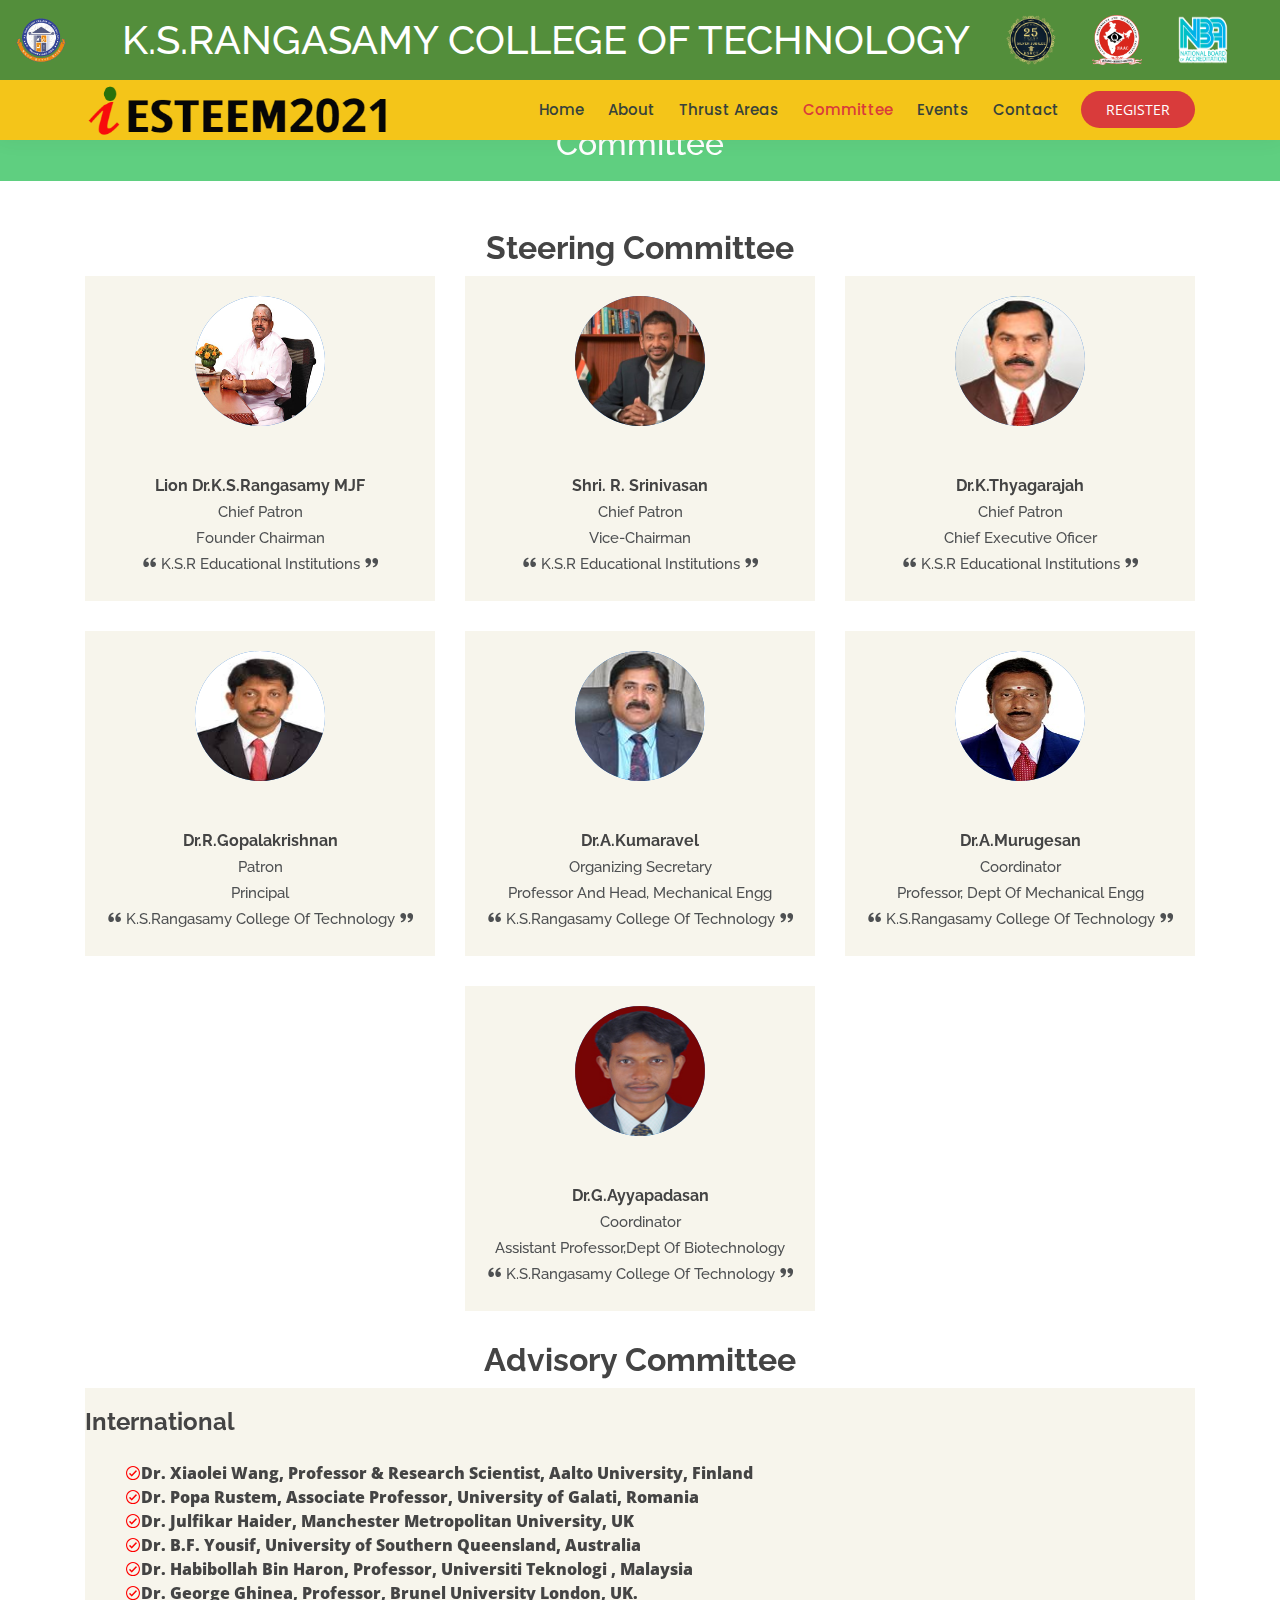
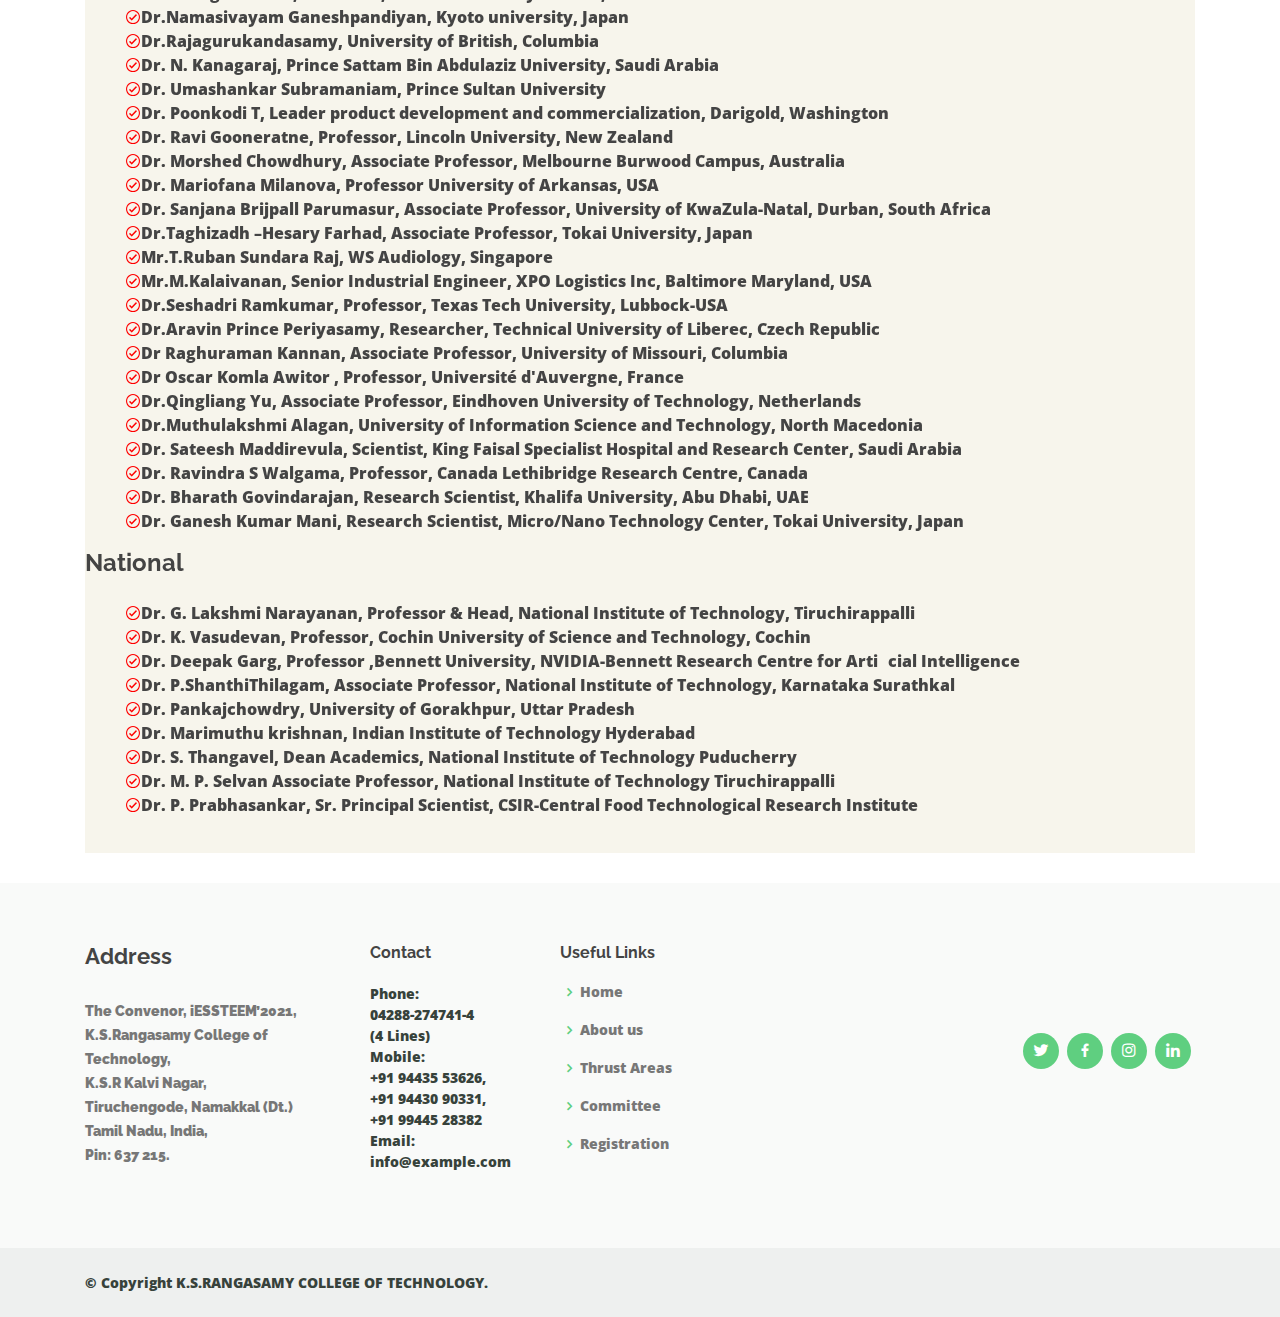
<file: committee.html>
<!DOCTYPE html>
<html lang="en">

<head>
   <meta charset="utf-8">
  <meta content="width=device-width, initial-scale=1.0" name="viewport">

  <title>IESTEEM 2021</title>
  <meta content="IESTEEM’2021 provides an opportunity to explore the recent innovation in Engineering,
  Science, Technology, Environment, English and Management Studies for developing novel products. hosted by K.S.RANGASAMY COLLEGE OF TECHNOLOGY" 
  name="descriptison">
  <meta content="ksrct,ksrct IESTEEM 2021,International conference,K.S.RANGASAMY COLLEGE OF TECHNOLOGY,
  K.S.RANGASAMY Educational Institutions" name="keywords">

  <!-- Favicons -->
  <link href="assets/img/ksr.png" rel="icon">
  <link href="assets/img/ksr.png" rel="apple-touch-icon">

  <!-- Google Fonts -->
  <link href="https://fonts.googleapis.com/css?family=Open+Sans:300,300i,400,400i,600,600i,700,700i|Raleway:300,300i,400,400i,500,500i,600,600i,700,700i|Poppins:300,300i,400,400i,500,500i,600,600i,700,700i" rel="stylesheet">

  <!-- Vendor CSS Files -->
  <link href="assets/vendor/bootstrap/css/bootstrap.min.css" rel="stylesheet">
  <link href="assets/vendor/icofont/icofont.min.css" rel="stylesheet">
  <link href="assets/vendor/boxicons/css/boxicons.min.css" rel="stylesheet">
  <link href="assets/vendor/remixicon/remixicon.css" rel="stylesheet">
  <link href="assets/vendor/owl.carousel/assets/owl.carousel.min.css" rel="stylesheet">
  <link href="assets/vendor/animate.css/animate.min.css" rel="stylesheet">
  <link href="assets/vendor/aos/aos.css" rel="stylesheet">

  <!-- Template Main CSS File -->
  <link href="assets/css/style.css" rel="stylesheet">
  <link href="assets/css/steering.css" rel="stylesheet">

  
</head>

<body>

  <!-- ======= Header ======= -->
<header id="header" class="fixed-top headcolor">
		<div class=" d-flex navbar navbar-expand-lg navbar-dark bg-dark static-top collage">
			<a href="index.html" class="logo mr-auto" ><img src="assets/img/ksr.png" id="icon" alt="" class="img-fluid"></a>
			<h1 id="title-txt" class="mr-auto logo-pad"><a href="index.html"> &nbsp K.S.RANGASAMY COLLEGE OF TECHNOLOGY</a></h1> 
			<a href="index.html" class="logo mr-auto"><img src="assets/img/KSRCT_Silver_Jubileemuttai.png" id="icon" alt="" class="img-fluid"></a>
			<a href="index.html" class="logo mr-auto"><img src="assets/img/NAAC_LOGO.png" id="icon" alt="" class="img-fluid"></a>
			<a href="index.html" class="logo mr-auto"><img src="assets/img/NBA_LOGO.png" id="icon" alt="" class="img-fluid"></a>
		</div>
		
		
	<!-- div 2-->
	<div class="container d-flex align-items-center headcolor">
      <!-- Uncomment below if you prefer to use an image logo -->
      <a href="index.html" class="logo mr-auto iesteem"><img src="assets/img/logo.png" alt="" class="img-fluid"></a>

      <nav class="nav-menu d-none d-lg-block">
        <ul>
          <li ><a href="index.html">Home</a></li>
          <li><a href="about.html">About</a></li>
          <li><a href="thrust_areas.html">Thrust Areas</a></li>
          <li class="active"><a href="committee.html">Committee</a></li>
          <li><a href="events.html">Events</a></li>
          
          <!-- <li class="drop-down"><a href="">More</a> -->
            <!-- <ul> -->
              <!-- <li><a href="#">Drop Down 1</a></li> -->
              <!-- <li class="drop-down"><a href="#">Sponsorship</a> -->
                <!-- <ul> -->
                  <!-- <li><a href="#">Sponsorship</a></li> -->
                  <!-- <li><a href="#">Deep Drop Down 2</a></li> -->
                  <!-- <li><a href="#">Deep Drop Down 3</a></li> -->
                  <!-- <li><a href="#">Deep Drop Down 4</a></li> -->
                  <!-- <li><a href="#">Deep Drop Down 5</a></li> -->
                <!-- </ul> -->
              <!-- </li> -->
              <!-- <li><a href="#">Drop Down 2</a></li> -->
              <!-- <li><a href="#">Drop Down 3</a></li> -->
              <!-- <li><a href="#">Drop Down 4</a></li> -->
            <!-- </ul> -->
          <!-- </li> -->
          <li><a href="contact.html">Contact</a></li>

        </ul>
      </nav><!-- .nav-menu -->
      <a href="pricing.html" class="get-started-btn">REGISTER</a>
    </div>
  </header><!-- End Header -->

  <main id="main" data-aos="fade-in">

    <!-- ======= Breadcrumbs ======= -->
    <div class="breadcrumbs">
      <div class="container">
        <h2>Committee</h2>
      </div>
    </div><!-- End Breadcrumbs --><br><br>

      <div class="container">
        <center><h2><b>Steering Committee<b></h2></center>
      </div>
	<div class="container">
	
  <div class="row">
    <div class="col-12  col-md-4 col-lg-4 col-sm-6">
      <div class="our-team">
        <div class="picture">
          <img class="img-fluid" src="assets/img/trainers/ksr.jpg">
        </div>
        <div class="team-content">
           <h6 class="name"><b>Lion Dr.K.S.Rangasamy MJF</b></h6>
          <h4 class="title">Chief Patron</h4>
		  <h4 class="title">Founder Chairman</h4>
		 <h4 class="title">
                <i class="bx bxs-quote-alt-left quote-icon-left"></i>
				K.S.R Educational Institutions
                <i class="bx bxs-quote-alt-right quote-icon-right"></i>
         </h4>
        </div>
      </div>
    </div>
        <div class="col-12  col-md-4 col-lg-4 col-sm-6">
      <div class="our-team">
        <div class="picture">
          <img class="img-fluid" src="assets/img/trainers/srinivasan.jpg">
        </div>
        <div class="team-content">
          <h6 class="name"><b>Shri. R. Srinivasan</b></h6>
          <h4 class="title">Chief Patron</h4>
		  <h4 class="title">Vice-Chairman</h4>
		  <h4 class="title">
                <i class="bx bxs-quote-alt-left quote-icon-left"></i>
				K.S.R Educational Institutions
                <i class="bx bxs-quote-alt-right quote-icon-right"></i>
         </h4>
        </div>
      </div>
    </div>
        <div class="col-12  col-md-4 col-lg-4 col-sm-6">
      <div class="our-team" >
        <div class="picture">
          <img class="img-fluid" src="assets/img/trainers/Thyagarajah.jpg">
        </div>
        <div class="team-content">
          <h6 class="name"><b>Dr.K.Thyagarajah</b></h6>
          <h4 class="title">Chief Patron</h4>
		  <h4 class="title">Chief Executive Oficer</h4>
		  <h4 class="title">
                <i class="bx bxs-quote-alt-left quote-icon-left"></i>
				K.S.R Educational Institutions
                <i class="bx bxs-quote-alt-right quote-icon-right"></i>
         </h4>
        </div>
      </div>
    </div>
</div>
</div>
	<div class="container">

  <div class="row">
        <div class="col-12  col-md-4 col-lg-4 col-sm-6">
      <div class="our-team">
        <div class="picture">
          <img class="img-fluid" src="assets/img/trainers/Gopalakrishnan.jpg">
        </div>
        <div class="team-content">
          <h6 class="name"><b>Dr.R.Gopalakrishnan</b></h6>
          <h4 class="title">Patron</h4>
		  <h4 class="title">Principal</h4>
		  <h4 class="title">
                <i class="bx bxs-quote-alt-left quote-icon-left"></i>
				K.S.Rangasamy College of Technology
                <i class="bx bxs-quote-alt-right quote-icon-right"></i>
         </h4>
        </div>
        
      </div>
    </div>
	

        <div class="col-12  col-md-4 col-lg-4 col-sm-6">
      <div class="our-team">
        <div class="picture">
          <img class="img-fluid" src="assets/img/trainers/Kumaravel.jpg">
        </div>
        <div class="team-content">
          <h6 class="name"><b>Dr.A.Kumaravel</b></h6>
          <h4 class="title">Organizing Secretary</h4>
		  <h4 class="title">Professor and Head, Mechanical Engg</h4>
		  <h4 class="title">
                <i class="bx bxs-quote-alt-left quote-icon-left"></i>
				K.S.Rangasamy College of Technology
                <i class="bx bxs-quote-alt-right quote-icon-right"></i>
         </h4>
        </div>
        
      </div>
    </div>
	
	
        <div class="col-12  col-md-4 col-lg-4 col-sm-6">
      <div class="our-team">
        <div class="picture">
          <img class="img-fluid" src="assets/img/trainers/murugesan.jpg">
        </div>
        <div class="team-content">
          <h6 class="name"><b>Dr.A.Murugesan</b></h6>
          <h4 class="title">Coordinator</h4>
		  <h4 class="title">Professor, Dept of Mechanical Engg</h4>
		  <h4 class="title">
                <i class="bx bxs-quote-alt-left quote-icon-left"></i>
				K.S.Rangasamy College of Technology
                <i class="bx bxs-quote-alt-right quote-icon-right"></i>
         </h4>
        </div>
        
      </div>
    </div>
  </div>
</div>

	<div class="container">

  <div class="row">
        <div class="col-12  col-md-4 col-lg-4 col-sm-6 offset-md-4">
      <div class="our-team">
        <div class="picture">
          <img class="img-fluid" src="assets/img/trainers/Ayyappadasan.jpg">
        </div>
        <div class="team-content">
          <h6 class="name"><b>Dr.G.Ayyapadasan</b></h6>
          <h4 class="title">Coordinator</h4>
		  <h4 class="title">Assistant Professor,Dept of Biotechnology</h4>
		  <h4 class="title">
                <i class="bx bxs-quote-alt-left quote-icon-left"></i>
				K.S.Rangasamy College of Technology
                <i class="bx bxs-quote-alt-right quote-icon-right"></i>
         </h4>
        </div>
        
      </div>
    </div>
</div>
</div>


<div class="container">
        <center><h2><b>Advisory Committee<b></h2></center>
      </div>

<div class="container">

  <div class="row">
        <div class="col">
      <div class="our-team-1">
	  <div class="d-flex justify-content-between align-items-center mb-3">
                  <h4><b>International<b></h4>
                </div>
        <div class="team-content">
          <ul style="list-style-type:none;">
					<li><i class="icofont-check-circled tick"></i>Dr. Xiaolei Wang, Professor & Research Scientist, Aalto University, Finland</li> 
					<li><i class="icofont-check-circled tick"></i>Dr. Popa Rustem, Associate Professor, University of Galati, Romania</li> 
					<li><i class="icofont-check-circled tick"></i>Dr. Julfikar Haider, Manchester Metropolitan University, UK</li> 
					<li><i class="icofont-check-circled tick"></i>Dr. B.F. Yousif, University of Southern Queensland, Australia</li>
					<li><i class="icofont-check-circled tick"></i>Dr. Habibollah Bin Haron, Professor, Universiti Teknologi , Malaysia</li>
					<li><i class="icofont-check-circled tick"></i>Dr. George Ghinea, Professor, Brunel University London, UK.</li> 
					
					<li><i class="icofont-check-circled tick"></i>Dr.Namasivayam Ganeshpandiyan, Kyoto university, Japan</li> 
					<li><i class="icofont-check-circled tick"></i>Dr.Rajagurukandasamy, University of British, Columbia</li> 
					<li><i class="icofont-check-circled tick"></i>Dr. N. Kanagaraj, Prince Sattam Bin Abdulaziz University, Saudi Arabia</li> 
					<li><i class="icofont-check-circled tick"></i>Dr. Umashankar Subramaniam, Prince Sultan University</li>
					<li><i class="icofont-check-circled tick"></i>Dr. Poonkodi T, Leader product development and commercialization, Darigold, Washington</li>
					<li><i class="icofont-check-circled tick"></i>Dr. Ravi Gooneratne, Professor, Lincoln University, New Zealand</li> 
					
					<li><i class="icofont-check-circled tick"></i>Dr. Morshed Chowdhury, Associate Professor, Melbourne Burwood Campus, Australia</li> 
					<li><i class="icofont-check-circled tick"></i>Dr. Mariofana Milanova, Professor University of Arkansas, USA</li> 
					<li><i class="icofont-check-circled tick"></i>Dr. Sanjana Brijpall Parumasur, Associate Professor, University of KwaZula-Natal, Durban, South Africa</li> 
					<li><i class="icofont-check-circled tick"></i>Dr.Taghizadh –Hesary Farhad, Associate Professor, Tokai University, Japan</li>
					<li><i class="icofont-check-circled tick"></i>Mr.T.Ruban Sundara Raj, WS Audiology, Singapore</li>
					<li><i class="icofont-check-circled tick"></i>Mr.M.Kalaivanan, Senior Industrial Engineer, XPO Logistics Inc, Baltimore Maryland, USA</li> 
					
					<li><i class="icofont-check-circled tick"></i>Dr.Seshadri Ramkumar, Professor, Texas Tech University, Lubbock-USA</li> 
					<li><i class="icofont-check-circled tick"></i>Dr.Aravin Prince Periyasamy, Researcher, Technical University of Liberec, Czech Republic</li> 
					<li><i class="icofont-check-circled tick"></i>Dr Raghuraman Kannan, Associate Professor, University of Missouri, Columbia</li> 
					<li><i class="icofont-check-circled tick"></i>Dr Oscar Komla Awitor , Professor, Université d'Auvergne, France</li>
					<li><i class="icofont-check-circled tick"></i>Dr.Qingliang Yu, Associate Professor, Eindhoven University of Technology, Netherlands</li>
					<li><i class="icofont-check-circled tick"></i>Dr.Muthulakshmi Alagan, University of Information Science and Technology, North Macedonia</li> 
					
					<li><i class="icofont-check-circled tick"></i>Dr. Sateesh Maddirevula, Scientist, King Faisal Specialist Hospital and Research Center, Saudi Arabia</li> 
					<li><i class="icofont-check-circled tick"></i>Dr. Ravindra S Walgama, Professor, Canada Lethibridge Research Centre, Canada</li> 
					<li><i class="icofont-check-circled tick"></i>Dr. Bharath Govindarajan, Research Scientist, Khalifa University, Abu Dhabi, UAE</li> 
					<li><i class="icofont-check-circled tick"></i>Dr. Ganesh Kumar Mani, Research Scientist, Micro/Nano Technology Center, Tokai University, Japan</li>
				</ul>
        </div>
        <div class="d-flex justify-content-between align-items-center mb-3">
                  <h4><b>National<b></h4>
                </div>
				
				<div class="team-content">
          <ul style="list-style-type:none;">
					<li><i class="icofont-check-circled tick"></i>Dr. G. Lakshmi Narayanan, Professor & Head, National Institute of Technology, Tiruchirappalli</li> 
					<li><i class="icofont-check-circled tick"></i>Dr. K. Vasudevan, Professor, Cochin University of Science and Technology, Cochin</li> 
					<li><i class="icofont-check-circled tick"></i>Dr. Deepak Garg, Professor ,Bennett University, NVIDIA-Bennett Research Centre for Articial Intelligence</li> 
					<li><i class="icofont-check-circled tick"></i>Dr. P.ShanthiThilagam, Associate Professor, National Institute of Technology, Karnataka Surathkal</li>
					<li><i class="icofont-check-circled tick"></i>Dr. Pankajchowdry, University of Gorakhpur, Uttar Pradesh</li>
					<li><i class="icofont-check-circled tick"></i>Dr. Marimuthu krishnan, Indian Institute of Technology Hyderabad</li> 
					<li><i class="icofont-check-circled tick"></i>Dr. S. Thangavel, Dean Academics, National Institute of Technology Puducherry</li> 
					<li><i class="icofont-check-circled tick"></i>Dr. M. P. Selvan Associate Professor, National Institute of Technology Tiruchirappalli</li> 
					<li><i class="icofont-check-circled tick"></i>Dr. P. Prabhasankar, Sr. Principal Scientist, CSIR-Central Food Technological Research Institute</li> 
				</ul>
        </div>
      </div>
    </div>
</div>
</div>
  </main><!-- End #main -->

  <!-- ======= Footer ======= -->
<footer id="footer">

    <div class="footer-top">
      <div class="container">
        <div class="row">

          <div class="col-lg-3 col-md-6 footer-contact">
            <h4>Address</h4>
            <p>
              The Convenor, 
			  iESSTEEM’2021, <br>
			  K.S.Rangasamy College of Technology, <br>
			  K.S.R Kalvi Nagar,<br>
			  Tiruchengode, Namakkal (Dt.) <br>
			   Tamil Nadu, India,<br>
			Pin: 637 215.<br>
            </p>
          </div>

          <div class="col-lg-2 col-md-6 footer-links">
            <h4>Contact</h4>
            <p><strong>Phone:</strong> <br>04288-274741-4 <br>(4 Lines)<br>
			  <strong>Mobile: </strong> <br>+91 94435 53626, <br>+91 94430 90331, <br>+91 99445 28382<br>
              <strong>Email:</strong> info@example.com<br>
            </p>
          </div>

          <div class="col-lg-3 col-md-6 footer-links">
            <h4>Useful Links</h4>
            <ul>
			
              <li><i class="bx bx-chevron-right"></i> <a href="index.html">Home</a></li>
              <li><i class="bx bx-chevron-right"></i> <a href="about.html">About us</a></li>
              <li><i class="bx bx-chevron-right"></i> <a href="thrust_areas.html">Thrust Areas</a></li>
              <li><i class="bx bx-chevron-right"></i> <a href="committee.html">Committee</a></li>
              <li><i class="bx bx-chevron-right"></i> <a href="pricing.html">Registration</a></li>
            </ul>
          </div>

          <div class="col-lg-4 col-md-6 footer-newsletter">
		  <br><br>
		  <br><br>
             <div class="social-links text-center text-md-right pt-3 pt-md-0">
        <a href="https://twitter.com/ksrct1994?lang=en" class="twitter"><i class="bx bxl-twitter"></i></a>
        <a href="https://www.facebook.com/KS-Rangasamy-College-of-Technology-158845274157049/" class="facebook"><i class="bx bxl-facebook"></i></a>
        <a href="https://www.instagram.com/ksrct1994/" class="instagram"><i class="bx bxl-instagram"></i></a>
        <a href="https://www.linkedin.com/school/ksrct1994/" class="linkedin"><i class="bx bxl-linkedin"></i></a>
      </div>
          </div>

        </div>
      </div>
    </div>

    <div class="container d-md-flex py-4">

      <div class="mr-md-auto text-center text-md-left">
        <div class="copyright">
          &copy; Copyright <strong><span>K.S.RANGASAMY COLLEGE OF TECHNOLOGY</span></strong>.
        </div>
        <!-- <div class="credits"> -->
          <!-- Designed by Monishwaran V,Gokulraj G,Harishkumar S -->
        <!-- </div> -->
      </div>
    </div>
  </footer><!-- End Footer -->

  <a href="#" class="back-to-top"><i class="bx bx-up-arrow-alt"></i></a>
  <div id="preloader"></div>

  <!-- Vendor JS Files -->
  <script src="assets/vendor/jquery/jquery.min.js"></script>
  <script src="assets/vendor/bootstrap/js/bootstrap.bundle.min.js"></script>
  <script src="assets/vendor/jquery.easing/jquery.easing.min.js"></script>
  <script src="assets/vendor/php-email-form/validate.js"></script>
  <script src="assets/vendor/waypoints/jquery.waypoints.min.js"></script>
  <script src="assets/vendor/counterup/counterup.min.js"></script>
  <script src="assets/vendor/owl.carousel/owl.carousel.min.js"></script>
  <script src="assets/vendor/aos/aos.js"></script>

  <!-- Template Main JS File -->
  <script src="assets/js/main.js"></script>

</body>

</html>
</file>
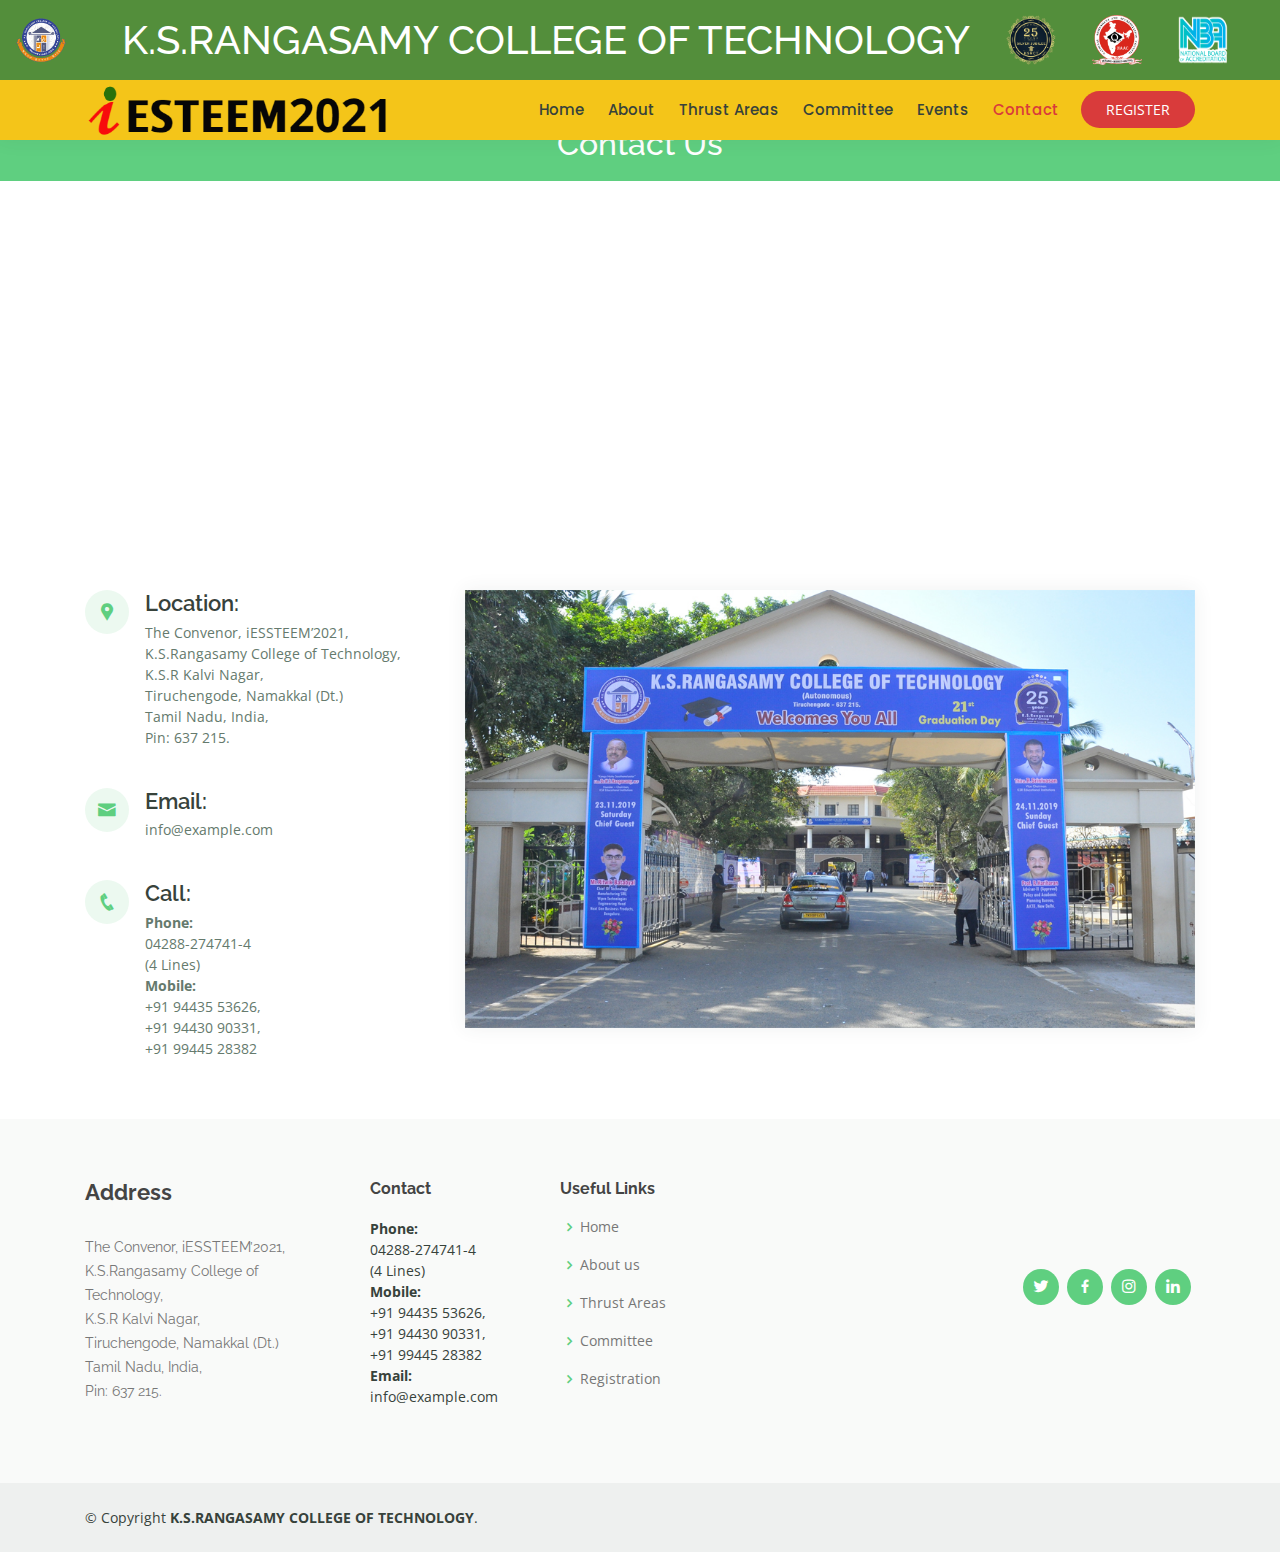
<file: contact.html>
<!DOCTYPE html>
<html lang="en">

<head>
   <meta charset="utf-8">
  <meta content="width=device-width, initial-scale=1.0" name="viewport">

  <title>IESTEEM 2021</title>
  <meta content="IESTEEM’2021 provides an opportunity to explore the recent innovation in Engineering,
  Science, Technology, Environment, English and Management Studies for developing novel products. hosted by K.S.RANGASAMY COLLEGE OF TECHNOLOGY" 
  name="descriptison">
  <meta content="ksrct,ksrct IESTEEM 2021,International conference,K.S.RANGASAMY COLLEGE OF TECHNOLOGY,
  K.S.RANGASAMY Educational Institutions" name="keywords">

  <!-- Favicons -->
  <link href="assets/img/ksr.png" rel="icon">
  <link href="assets/img/ksr.png" rel="apple-touch-icon">

  <!-- Google Fonts -->
  <link href="https://fonts.googleapis.com/css?family=Open+Sans:300,300i,400,400i,600,600i,700,700i|Raleway:300,300i,400,400i,500,500i,600,600i,700,700i|Poppins:300,300i,400,400i,500,500i,600,600i,700,700i" rel="stylesheet">

  <!-- Vendor CSS Files -->
  <link href="assets/vendor/bootstrap/css/bootstrap.min.css" rel="stylesheet">
  <link href="assets/vendor/icofont/icofont.min.css" rel="stylesheet">
  <link href="assets/vendor/boxicons/css/boxicons.min.css" rel="stylesheet">
  <link href="assets/vendor/remixicon/remixicon.css" rel="stylesheet">
  <link href="assets/vendor/owl.carousel/assets/owl.carousel.min.css" rel="stylesheet">
  <link href="assets/vendor/animate.css/animate.min.css" rel="stylesheet">
  <link href="assets/vendor/aos/aos.css" rel="stylesheet">

  <!-- Template Main CSS File -->
  <link href="assets/css/style.css" rel="stylesheet">

  <!-- =======================================================
  * Template Name: Mentor - v2.1.0
  * Template URL: https://bootstrapmade.com/mentor-free-education-bootstrap-theme/
  * Author: BootstrapMade.com
  * License: https://bootstrapmade.com/license/
  ======================================================== -->
</head>

<body>

  <!-- ======= Header ======= -->
  <header id="header" class="fixed-top headcolor">
		<div class=" d-flex navbar navbar-expand-lg navbar-dark bg-dark static-top collage">
			<a href="index.html" class="logo mr-auto" ><img src="assets/img/ksr.png" id="icon" alt="" class="img-fluid"></a>
			<h1 id="title-txt" class="mr-auto logo-pad"><a href="index.html"> &nbsp K.S.RANGASAMY COLLEGE OF TECHNOLOGY</a></h1> 
			<a href="index.html" class="logo mr-auto"><img src="assets/img/KSRCT_Silver_Jubileemuttai.png" id="icon" alt="" class="img-fluid"></a>
			<a href="index.html" class="logo mr-auto"><img src="assets/img/NAAC_LOGO.png" id="icon" alt="" class="img-fluid"></a>
			<a href="index.html" class="logo mr-auto"><img src="assets/img/NBA_LOGO.png" id="icon" alt="" class="img-fluid"></a>
		</div>
		
		
	<!-- div 2-->
	<div class="container d-flex align-items-center headcolor">
      <!-- Uncomment below if you prefer to use an image logo -->
      <a href="index.html" class="logo mr-auto iesteem"><img src="assets/img/logo.png" alt="" class="img-fluid"></a>

      <nav class="nav-menu d-none d-lg-block">
        <ul>
          <li ><a href="index.html">Home</a></li>
          <li><a href="about.html">About</a></li>
          <li><a href="thrust_areas.html">Thrust Areas</a></li>
          <li><a href="committee.html">Committee</a></li>
          <li><a href="events.html">Events</a></li>
          
          <!-- <li class="drop-down"><a href="">More</a> -->
            <!-- <ul> -->
              <!-- <li><a href="#">Drop Down 1</a></li> -->
              <!-- <li class="drop-down"><a href="#">Sponsorship</a> -->
                <!-- <ul> -->
                  <!-- <li><a href="#">Sponsorship</a></li> -->
                  <!-- <li><a href="#">Deep Drop Down 2</a></li> -->
                  <!-- <li><a href="#">Deep Drop Down 3</a></li> -->
                  <!-- <li><a href="#">Deep Drop Down 4</a></li> -->
                  <!-- <li><a href="#">Deep Drop Down 5</a></li> -->
                <!-- </ul> -->
              <!-- </li> -->
              <!-- <li><a href="#">Drop Down 2</a></li> -->
              <!-- <li><a href="#">Drop Down 3</a></li> -->
              <!-- <li><a href="#">Drop Down 4</a></li> -->
            <!-- </ul> -->
          <!-- </li> -->
          <li class="active"><a href="contact.html">Contact</a></li>

        </ul>
      </nav><!-- .nav-menu -->
      <a href="pricing.html" class="get-started-btn">REGISTER</a>
    </div>
  </header><!-- End Header -->

  <main id="main">

    <!-- ======= Breadcrumbs ======= -->
    <div class="breadcrumbs" data-aos="fade-in">
      <div class="container">
        <h2>Contact Us</h2>
      </div>
    </div><!-- End Breadcrumbs -->

    <!-- ======= Contact Section ======= -->
    <section id="contact" class="contact">
      <div data-aos="fade-up">
		<iframe style="border:0; width: 100%; height: 350px;" src="https://www.google.com/maps/embed?pb=!1m18!1m12!1m3!1d3911.6149369451446!2d77.82569461480608!3d11.362810891925255!2m3!1f0!2f0!3f0!3m2!1i1024!2i768!4f13.1!3m3!1m2!1s0x3ba966a835b0d323%3A0x74c626a55f9daa93!2sKSRCT%2C%20KSR%20Institute%20Rd%2C%20Tamil%20Nadu%20637215!5e0!3m2!1sen!2sin!4v1603973153354!5m2!1sen!2sin" width="600" height="450" frameborder="0" style="border:0;" allowfullscreen="" aria-hidden="false" tabindex="0"></iframe>
	  </div>

      <div class="container" data-aos="fade-up">

        <div class="row mt-5">

          <div class="col-lg-4">
            <div class="info">
              <div class="address">
                <i class="icofont-google-map"></i>
                <h4>Location:</h4>
                <p>The Convenor, 
					iESSTEEM’2021, <br>
					K.S.Rangasamy College of Technology, <br>
					K.S.R Kalvi Nagar,<br>
					Tiruchengode, Namakkal (Dt.) <br>
					Tamil Nadu, India,<br>
					Pin: 637 215.<br></p>
              </div>

              <div class="email">
                <i class="icofont-envelope"></i>
                <h4>Email:</h4>
                <p>info@example.com</p>
              </div>

              <div class="phone">
                <i class="icofont-phone"></i>
                <h4>Call:</h4>
                <p><strong>Phone:</strong> <br>04288-274741-4 <br>(4 Lines)<br>
			  <strong>Mobile: </strong> <br>+91 94435 53626, <br>+91 94430 90331, <br>+91 99445 28382<br></p>
				
              </div>

            </div>

          </div>

          <div class="col-lg-8 mt-5 mt-lg-0">

            <img style="  box-shadow: 0px 0 18px rgba(55, 66, 59, 0.08);" src="assets/img/ksrct.jpg" class="img-fluid" alt="">

          </div>

        </div>

      </div>
    </section><!-- End Contact Section -->

  </main><!-- End #main -->

  <!-- ======= Footer ======= -->
<footer id="footer">

    <div class="footer-top">
      <div class="container">
        <div class="row">

          <div class="col-lg-3 col-md-6 footer-contact">
            <h4>Address</h4>
            <p>
              The Convenor, 
			  iESSTEEM’2021, <br>
			  K.S.Rangasamy College of Technology, <br>
			  K.S.R Kalvi Nagar,<br>
			  Tiruchengode, Namakkal (Dt.) <br>
			   Tamil Nadu, India,<br>
			Pin: 637 215.<br>
            </p>
          </div>

          <div class="col-lg-2 col-md-6 footer-links">
            <h4>Contact</h4>
            <p><strong>Phone:</strong> <br>04288-274741-4 <br>(4 Lines)<br>
			  <strong>Mobile: </strong> <br>+91 94435 53626, <br>+91 94430 90331, <br>+91 99445 28382<br>
              <strong>Email:</strong> info@example.com<br>
            </p>
          </div>

          <div class="col-lg-3 col-md-6 footer-links">
            <h4>Useful Links</h4>
            <ul>
			
              <li><i class="bx bx-chevron-right"></i> <a href="index.html">Home</a></li>
              <li><i class="bx bx-chevron-right"></i> <a href="about.html">About us</a></li>
              <li><i class="bx bx-chevron-right"></i> <a href="thrust_areas.html">Thrust Areas</a></li>
              <li><i class="bx bx-chevron-right"></i> <a href="committee.html">Committee</a></li>
              <li><i class="bx bx-chevron-right"></i> <a href="pricing.html">Registration</a></li>
            </ul>
          </div>

          <div class="col-lg-4 col-md-6 footer-newsletter">
		  <br><br>
		  <br><br>
             <div class="social-links text-center text-md-right pt-3 pt-md-0">
        <a href="https://twitter.com/ksrct1994?lang=en" class="twitter"><i class="bx bxl-twitter"></i></a>
        <a href="https://www.facebook.com/KS-Rangasamy-College-of-Technology-158845274157049/" class="facebook"><i class="bx bxl-facebook"></i></a>
        <a href="https://www.instagram.com/ksrct1994/" class="instagram"><i class="bx bxl-instagram"></i></a>
        <a href="https://www.linkedin.com/school/ksrct1994/" class="linkedin"><i class="bx bxl-linkedin"></i></a>
      </div>
          </div>

        </div>
      </div>
    </div>

    <div class="container d-md-flex py-4">

      <div class="mr-md-auto text-center text-md-left">
        <div class="copyright">
          &copy; Copyright <strong><span>K.S.RANGASAMY COLLEGE OF TECHNOLOGY</span></strong>.
        </div>
        <!-- <div class="credits"> -->
          <!-- Designed by Monishwaran V,Gokulraj G,Harishkumar S -->
        <!-- </div> -->
      </div>
    </div>
  </footer><!-- End Footer -->

  <a href="#" class="back-to-top"><i class="bx bx-up-arrow-alt"></i></a>
  <div id="preloader"></div>

  <!-- Vendor JS Files -->
  <script src="assets/vendor/jquery/jquery.min.js"></script>
  <script src="assets/vendor/bootstrap/js/bootstrap.bundle.min.js"></script>
  <script src="assets/vendor/jquery.easing/jquery.easing.min.js"></script>
  <script src="assets/vendor/php-email-form/validate.js"></script>
  <script src="assets/vendor/waypoints/jquery.waypoints.min.js"></script>
  <script src="assets/vendor/counterup/counterup.min.js"></script>
  <script src="assets/vendor/owl.carousel/owl.carousel.min.js"></script>
  <script src="assets/vendor/aos/aos.js"></script>

  <!-- Template Main JS File -->
  <script src="assets/js/main.js"></script>

</body>

</html>
</file>
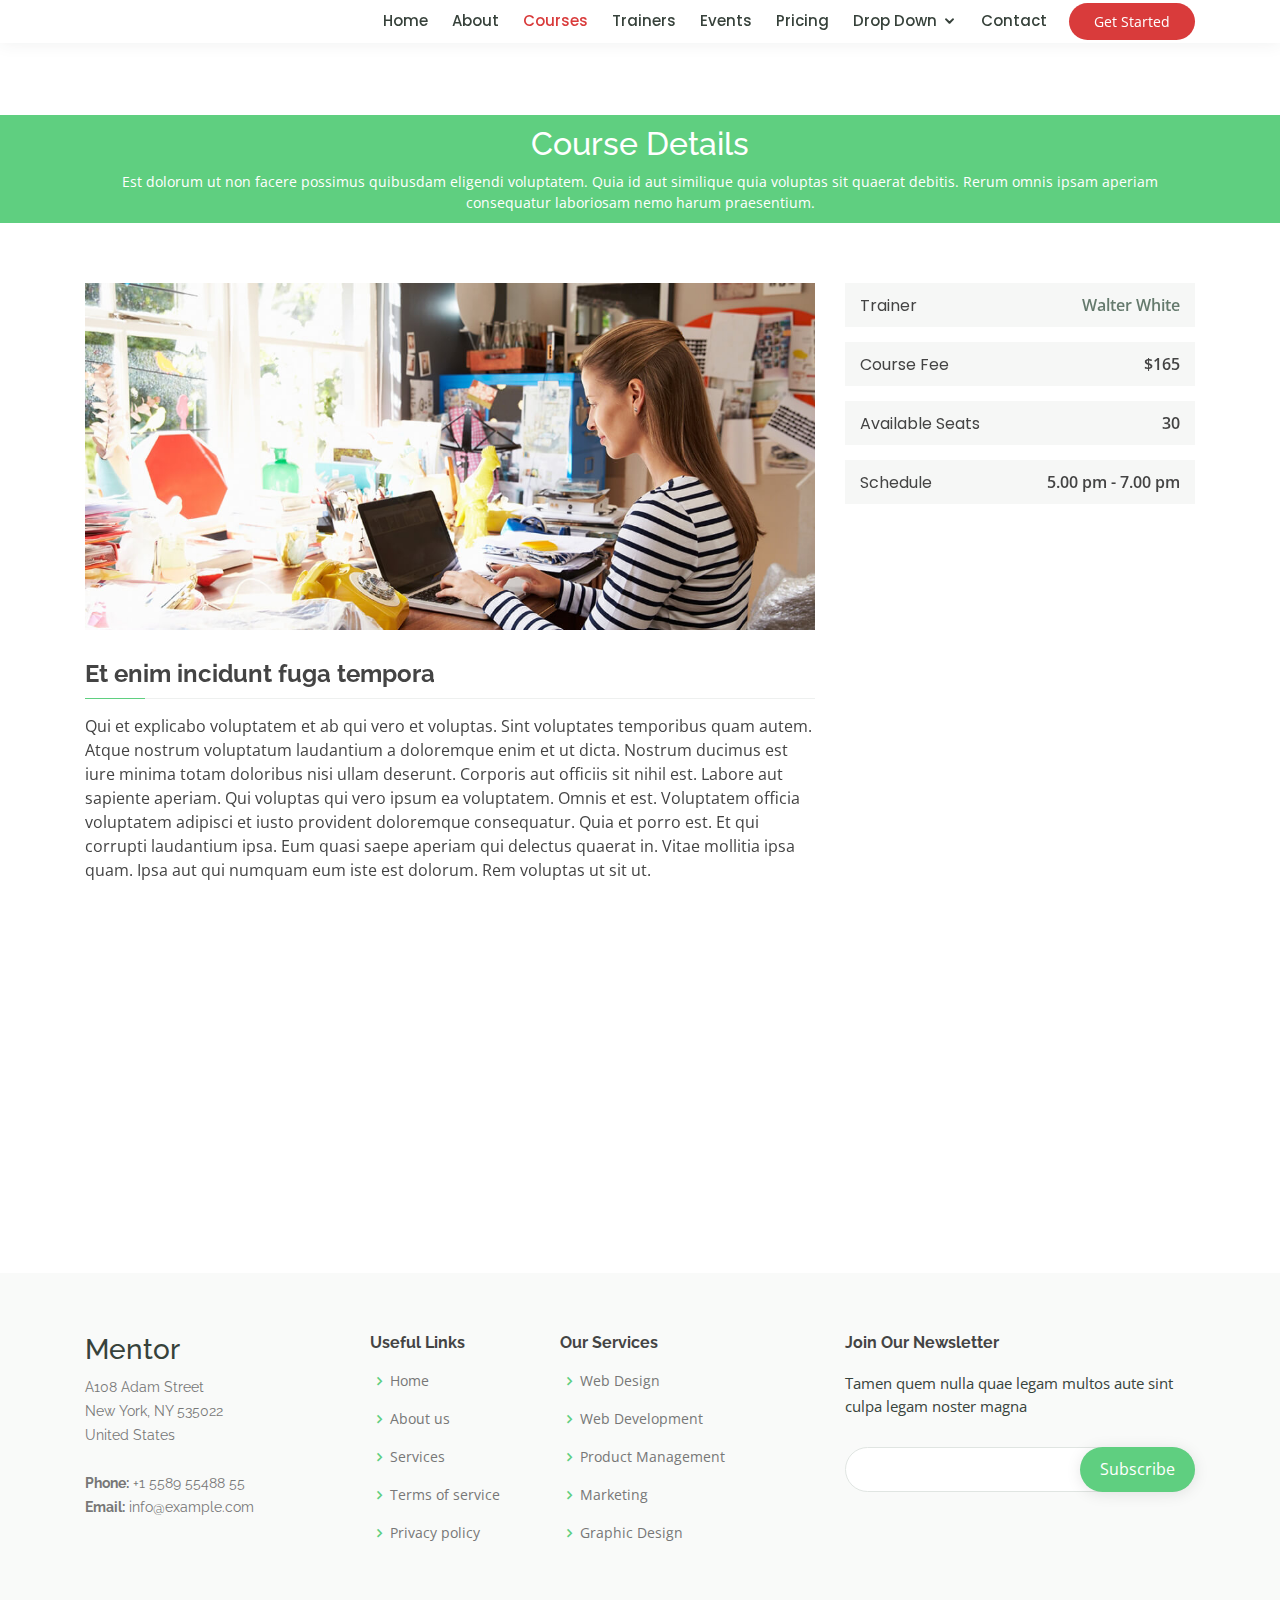
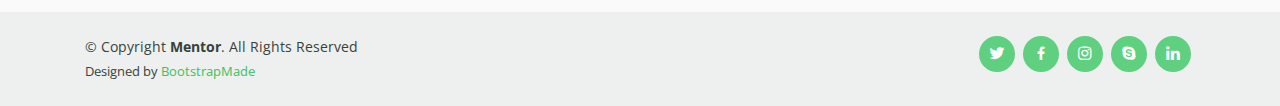
<file: course-details.html>
<!DOCTYPE html>
<html lang="en">

<head>
  <meta charset="utf-8">
  <meta content="width=device-width, initial-scale=1.0" name="viewport">

  <title>Course Details - Mentor Bootstrap Template</title>
  <meta content="" name="descriptison">
  <meta content="" name="keywords">

  <!-- Favicons -->
  <link href="assets/img/favicon.png" rel="icon">
  <link href="assets/img/apple-touch-icon.png" rel="apple-touch-icon">

  <!-- Google Fonts -->
  <link href="https://fonts.googleapis.com/css?family=Open+Sans:300,300i,400,400i,600,600i,700,700i|Raleway:300,300i,400,400i,500,500i,600,600i,700,700i|Poppins:300,300i,400,400i,500,500i,600,600i,700,700i" rel="stylesheet">

  <!-- Vendor CSS Files -->
  <link href="assets/vendor/bootstrap/css/bootstrap.min.css" rel="stylesheet">
  <link href="assets/vendor/icofont/icofont.min.css" rel="stylesheet">
  <link href="assets/vendor/boxicons/css/boxicons.min.css" rel="stylesheet">
  <link href="assets/vendor/remixicon/remixicon.css" rel="stylesheet">
  <link href="assets/vendor/owl.carousel/assets/owl.carousel.min.css" rel="stylesheet">
  <link href="assets/vendor/animate.css/animate.min.css" rel="stylesheet">
  <link href="assets/vendor/aos/aos.css" rel="stylesheet">

  <!-- Template Main CSS File -->
  <link href="assets/css/style.css" rel="stylesheet">

  <!-- =======================================================
  * Template Name: Mentor - v2.1.0
  * Template URL: https://bootstrapmade.com/mentor-free-education-bootstrap-theme/
  * Author: BootstrapMade.com
  * License: https://bootstrapmade.com/license/
  ======================================================== -->
</head>

<body>

  <!-- ======= Header ======= -->
  <header id="header" class="fixed-top">
    <div class="container d-flex align-items-center">

      <h1 class="logo mr-auto"><a href="index.html">Mentor</a></h1>
      <!-- Uncomment below if you prefer to use an image logo -->
      <!-- <a href="index.html" class="logo mr-auto"><img src="assets/img/logo.png" alt="" class="img-fluid"></a>-->

      <nav class="nav-menu d-none d-lg-block">
        <ul>
          <li><a href="index.html">Home</a></li>
          <li><a href="about.html">About</a></li>
          <li class="active"><a href="courses.html">Courses</a></li>
          <li><a href="trainers.html">Trainers</a></li>
          <li><a href="events.html">Events</a></li>
          <li><a href="pricing.html">Pricing</a></li>
          <li class="drop-down"><a href="">Drop Down</a>
            <ul>
              <li><a href="#">Drop Down 1</a></li>
              <li class="drop-down"><a href="#">Deep Drop Down</a>
                <ul>
                  <li><a href="#">Deep Drop Down 1</a></li>
                  <li><a href="#">Deep Drop Down 2</a></li>
                  <li><a href="#">Deep Drop Down 3</a></li>
                  <li><a href="#">Deep Drop Down 4</a></li>
                  <li><a href="#">Deep Drop Down 5</a></li>
                </ul>
              </li>
              <li><a href="#">Drop Down 2</a></li>
              <li><a href="#">Drop Down 3</a></li>
              <li><a href="#">Drop Down 4</a></li>
            </ul>
          </li>
          <li><a href="contact.html">Contact</a></li>

        </ul>
      </nav><!-- .nav-menu -->

      <a href="courses.html" class="get-started-btn">Get Started</a>

    </div>
  </header><!-- End Header -->

  <main id="main">

    <!-- ======= Breadcrumbs ======= -->
    <div class="breadcrumbs" data-aos="fade-in">
      <div class="container">
        <h2>Course Details</h2>
        <p>Est dolorum ut non facere possimus quibusdam eligendi voluptatem. Quia id aut similique quia voluptas sit quaerat debitis. Rerum omnis ipsam aperiam consequatur laboriosam nemo harum praesentium. </p>
      </div>
    </div><!-- End Breadcrumbs -->

    <!-- ======= Cource Details Section ======= -->
    <section id="course-details" class="course-details">
      <div class="container" data-aos="fade-up">

        <div class="row">
          <div class="col-lg-8">
            <img src="assets/img/course-details.jpg" class="img-fluid" alt="">
            <h3>Et enim incidunt fuga tempora</h3>
            <p>
              Qui et explicabo voluptatem et ab qui vero et voluptas. Sint voluptates temporibus quam autem. Atque nostrum voluptatum laudantium a doloremque enim et ut dicta. Nostrum ducimus est iure minima totam doloribus nisi ullam deserunt. Corporis aut officiis sit nihil est. Labore aut sapiente aperiam.
              Qui voluptas qui vero ipsum ea voluptatem. Omnis et est. Voluptatem officia voluptatem adipisci et iusto provident doloremque consequatur. Quia et porro est. Et qui corrupti laudantium ipsa.
              Eum quasi saepe aperiam qui delectus quaerat in. Vitae mollitia ipsa quam. Ipsa aut qui numquam eum iste est dolorum. Rem voluptas ut sit ut.
            </p>
          </div>
          <div class="col-lg-4">

            <div class="course-info d-flex justify-content-between align-items-center">
              <h5>Trainer</h5>
              <p><a href="#">Walter White</a></p>
            </div>

            <div class="course-info d-flex justify-content-between align-items-center">
              <h5>Course Fee</h5>
              <p>$165</p>
            </div>

            <div class="course-info d-flex justify-content-between align-items-center">
              <h5>Available Seats</h5>
              <p>30</p>
            </div>

            <div class="course-info d-flex justify-content-between align-items-center">
              <h5>Schedule</h5>
              <p>5.00 pm - 7.00 pm</p>
            </div>

          </div>
        </div>

      </div>
    </section><!-- End Cource Details Section -->

    <!-- ======= Cource Details Tabs Section ======= -->
    <section id="cource-details-tabs" class="cource-details-tabs">
      <div class="container" data-aos="fade-up">

        <div class="row">
          <div class="col-lg-3">
            <ul class="nav nav-tabs flex-column">
              <li class="nav-item">
                <a class="nav-link active show" data-toggle="tab" href="#tab-1">Modi sit est</a>
              </li>
              <li class="nav-item">
                <a class="nav-link" data-toggle="tab" href="#tab-2">Unde praesentium sed</a>
              </li>
              <li class="nav-item">
                <a class="nav-link" data-toggle="tab" href="#tab-3">Pariatur explicabo vel</a>
              </li>
              <li class="nav-item">
                <a class="nav-link" data-toggle="tab" href="#tab-4">Nostrum qui quasi</a>
              </li>
              <li class="nav-item">
                <a class="nav-link" data-toggle="tab" href="#tab-5">Iusto ut expedita aut</a>
              </li>
            </ul>
          </div>
          <div class="col-lg-9 mt-4 mt-lg-0">
            <div class="tab-content">
              <div class="tab-pane active show" id="tab-1">
                <div class="row">
                  <div class="col-lg-8 details order-2 order-lg-1">
                    <h3>Architecto ut aperiam autem id</h3>
                    <p class="font-italic">Qui laudantium consequatur laborum sit qui ad sapiente dila parde sonata raqer a videna mareta paulona marka</p>
                    <p>Et nobis maiores eius. Voluptatibus ut enim blanditiis atque harum sint. Laborum eos ipsum ipsa odit magni. Incidunt hic ut molestiae aut qui. Est repellat minima eveniet eius et quis magni nihil. Consequatur dolorem quaerat quos qui similique accusamus nostrum rem vero</p>
                  </div>
                  <div class="col-lg-4 text-center order-1 order-lg-2">
                    <img src="assets/img/course-details-tab-1.png" alt="" class="img-fluid">
                  </div>
                </div>
              </div>
              <div class="tab-pane" id="tab-2">
                <div class="row">
                  <div class="col-lg-8 details order-2 order-lg-1">
                    <h3>Et blanditiis nemo veritatis excepturi</h3>
                    <p class="font-italic">Qui laudantium consequatur laborum sit qui ad sapiente dila parde sonata raqer a videna mareta paulona marka</p>
                    <p>Ea ipsum voluptatem consequatur quis est. Illum error ullam omnis quia et reiciendis sunt sunt est. Non aliquid repellendus itaque accusamus eius et velit ipsa voluptates. Optio nesciunt eaque beatae accusamus lerode pakto madirna desera vafle de nideran pal</p>
                  </div>
                  <div class="col-lg-4 text-center order-1 order-lg-2">
                    <img src="assets/img/course-details-tab-2.png" alt="" class="img-fluid">
                  </div>
                </div>
              </div>
              <div class="tab-pane" id="tab-3">
                <div class="row">
                  <div class="col-lg-8 details order-2 order-lg-1">
                    <h3>Impedit facilis occaecati odio neque aperiam sit</h3>
                    <p class="font-italic">Eos voluptatibus quo. Odio similique illum id quidem non enim fuga. Qui natus non sunt dicta dolor et. In asperiores velit quaerat perferendis aut</p>
                    <p>Iure officiis odit rerum. Harum sequi eum illum corrupti culpa veritatis quisquam. Neque necessitatibus illo rerum eum ut. Commodi ipsam minima molestiae sed laboriosam a iste odio. Earum odit nesciunt fugiat sit ullam. Soluta et harum voluptatem optio quae</p>
                  </div>
                  <div class="col-lg-4 text-center order-1 order-lg-2">
                    <img src="assets/img/course-details-tab-3.png" alt="" class="img-fluid">
                  </div>
                </div>
              </div>
              <div class="tab-pane" id="tab-4">
                <div class="row">
                  <div class="col-lg-8 details order-2 order-lg-1">
                    <h3>Fuga dolores inventore laboriosam ut est accusamus laboriosam dolore</h3>
                    <p class="font-italic">Totam aperiam accusamus. Repellat consequuntur iure voluptas iure porro quis delectus</p>
                    <p>Eaque consequuntur consequuntur libero expedita in voluptas. Nostrum ipsam necessitatibus aliquam fugiat debitis quis velit. Eum ex maxime error in consequatur corporis atque. Eligendi asperiores sed qui veritatis aperiam quia a laborum inventore</p>
                  </div>
                  <div class="col-lg-4 text-center order-1 order-lg-2">
                    <img src="assets/img/course-details-tab-4.png" alt="" class="img-fluid">
                  </div>
                </div>
              </div>
              <div class="tab-pane" id="tab-5">
                <div class="row">
                  <div class="col-lg-8 details order-2 order-lg-1">
                    <h3>Est eveniet ipsam sindera pad rone matrelat sando reda</h3>
                    <p class="font-italic">Omnis blanditiis saepe eos autem qui sunt debitis porro quia.</p>
                    <p>Exercitationem nostrum omnis. Ut reiciendis repudiandae minus. Omnis recusandae ut non quam ut quod eius qui. Ipsum quia odit vero atque qui quibusdam amet. Occaecati sed est sint aut vitae molestiae voluptate vel</p>
                  </div>
                  <div class="col-lg-4 text-center order-1 order-lg-2">
                    <img src="assets/img/course-details-tab-5.png" alt="" class="img-fluid">
                  </div>
                </div>
              </div>
            </div>
          </div>
        </div>

      </div>
    </section><!-- End Cource Details Tabs Section -->

  </main><!-- End #main -->

  <!-- ======= Footer ======= -->
  <footer id="footer">

    <div class="footer-top">
      <div class="container">
        <div class="row">

          <div class="col-lg-3 col-md-6 footer-contact">
            <h3>Mentor</h3>
            <p>
              A108 Adam Street <br>
              New York, NY 535022<br>
              United States <br><br>
              <strong>Phone:</strong> +1 5589 55488 55<br>
              <strong>Email:</strong> info@example.com<br>
            </p>
          </div>

          <div class="col-lg-2 col-md-6 footer-links">
            <h4>Useful Links</h4>
            <ul>
              <li><i class="bx bx-chevron-right"></i> <a href="#">Home</a></li>
              <li><i class="bx bx-chevron-right"></i> <a href="#">About us</a></li>
              <li><i class="bx bx-chevron-right"></i> <a href="#">Services</a></li>
              <li><i class="bx bx-chevron-right"></i> <a href="#">Terms of service</a></li>
              <li><i class="bx bx-chevron-right"></i> <a href="#">Privacy policy</a></li>
            </ul>
          </div>

          <div class="col-lg-3 col-md-6 footer-links">
            <h4>Our Services</h4>
            <ul>
              <li><i class="bx bx-chevron-right"></i> <a href="#">Web Design</a></li>
              <li><i class="bx bx-chevron-right"></i> <a href="#">Web Development</a></li>
              <li><i class="bx bx-chevron-right"></i> <a href="#">Product Management</a></li>
              <li><i class="bx bx-chevron-right"></i> <a href="#">Marketing</a></li>
              <li><i class="bx bx-chevron-right"></i> <a href="#">Graphic Design</a></li>
            </ul>
          </div>

          <div class="col-lg-4 col-md-6 footer-newsletter">
            <h4>Join Our Newsletter</h4>
            <p>Tamen quem nulla quae legam multos aute sint culpa legam noster magna</p>
            <form action="" method="post">
              <input type="email" name="email"><input type="submit" value="Subscribe">
            </form>
          </div>

        </div>
      </div>
    </div>

    <div class="container d-md-flex py-4">

      <div class="mr-md-auto text-center text-md-left">
        <div class="copyright">
          &copy; Copyright <strong><span>Mentor</span></strong>. All Rights Reserved
        </div>
        <div class="credits">
          <!-- All the links in the footer should remain intact. -->
          <!-- You can delete the links only if you purchased the pro version. -->
          <!-- Licensing information: https://bootstrapmade.com/license/ -->
          <!-- Purchase the pro version with working PHP/AJAX contact form: https://bootstrapmade.com/mentor-free-education-bootstrap-theme/ -->
          Designed by <a href="https://bootstrapmade.com/">BootstrapMade</a>
        </div>
      </div>
      <div class="social-links text-center text-md-right pt-3 pt-md-0">
        <a href="#" class="twitter"><i class="bx bxl-twitter"></i></a>
        <a href="#" class="facebook"><i class="bx bxl-facebook"></i></a>
        <a href="#" class="instagram"><i class="bx bxl-instagram"></i></a>
        <a href="#" class="google-plus"><i class="bx bxl-skype"></i></a>
        <a href="#" class="linkedin"><i class="bx bxl-linkedin"></i></a>
      </div>
    </div>
  </footer><!-- End Footer -->

  <a href="#" class="back-to-top"><i class="bx bx-up-arrow-alt"></i></a>
  <div id="preloader"></div>

  <!-- Vendor JS Files -->
  <script src="assets/vendor/jquery/jquery.min.js"></script>
  <script src="assets/vendor/bootstrap/js/bootstrap.bundle.min.js"></script>
  <script src="assets/vendor/jquery.easing/jquery.easing.min.js"></script>
  <script src="assets/vendor/php-email-form/validate.js"></script>
  <script src="assets/vendor/waypoints/jquery.waypoints.min.js"></script>
  <script src="assets/vendor/counterup/counterup.min.js"></script>
  <script src="assets/vendor/owl.carousel/owl.carousel.min.js"></script>
  <script src="assets/vendor/aos/aos.js"></script>

  <!-- Template Main JS File -->
  <script src="assets/js/main.js"></script>

</body>

</html>
</file>
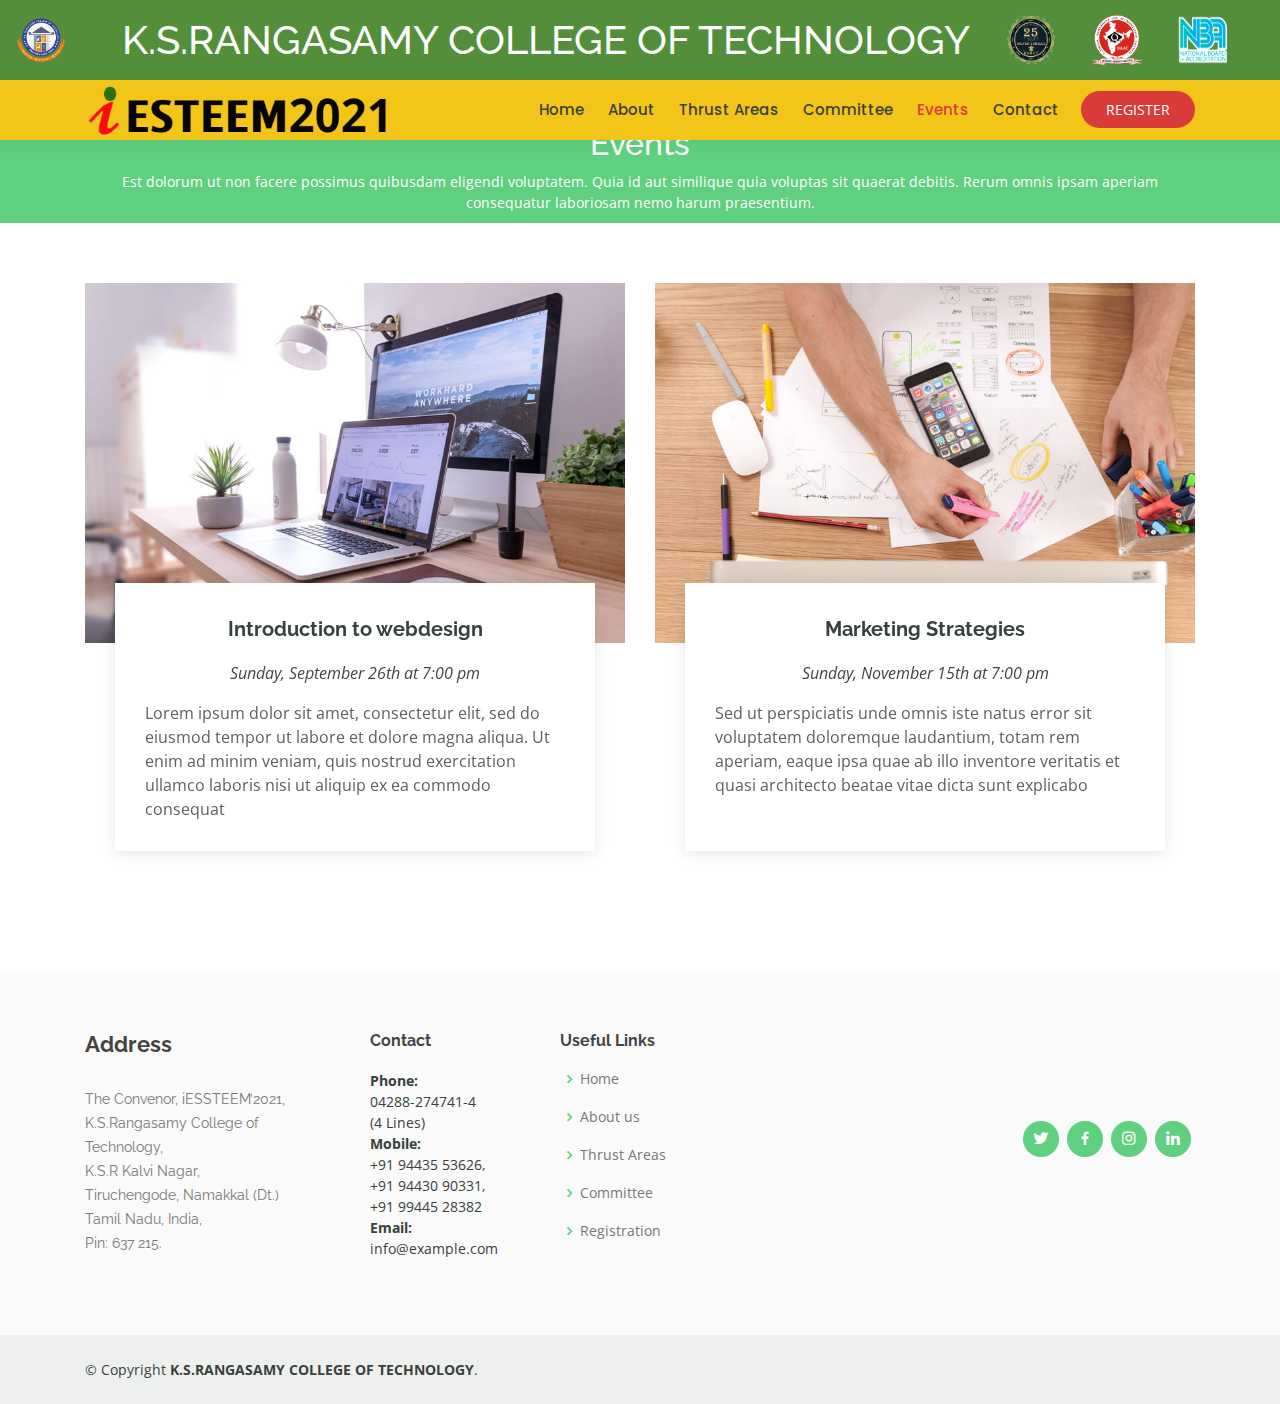
<file: events.html>
<!DOCTYPE html>
<html lang="en">

<head>
   <meta charset="utf-8">
  <meta content="width=device-width, initial-scale=1.0" name="viewport">

  <title>IESTEEM 2021</title>
  <meta content="IESTEEM’2021 provides an opportunity to explore the recent innovation in Engineering,
  Science, Technology, Environment, English and Management Studies for developing novel products. hosted by K.S.RANGASAMY COLLEGE OF TECHNOLOGY" 
  name="descriptison">
  <meta content="ksrct,ksrct IESTEEM 2021,International conference,K.S.RANGASAMY COLLEGE OF TECHNOLOGY,
  K.S.RANGASAMY Educational Institutions" name="keywords">
  <!-- Favicons -->
   <link href="assets/img/ksr.png" rel="icon">
  <link href="assets/img/ksr.png" rel="apple-touch-icon">

  <!-- Google Fonts -->
  <link href="https://fonts.googleapis.com/css?family=Open+Sans:300,300i,400,400i,600,600i,700,700i|Raleway:300,300i,400,400i,500,500i,600,600i,700,700i|Poppins:300,300i,400,400i,500,500i,600,600i,700,700i" rel="stylesheet">

  <!-- Vendor CSS Files -->
  <link href="assets/vendor/bootstrap/css/bootstrap.min.css" rel="stylesheet">
  <link href="assets/vendor/icofont/icofont.min.css" rel="stylesheet">
  <link href="assets/vendor/boxicons/css/boxicons.min.css" rel="stylesheet">
  <link href="assets/vendor/remixicon/remixicon.css" rel="stylesheet">
  <link href="assets/vendor/owl.carousel/assets/owl.carousel.min.css" rel="stylesheet">
  <link href="assets/vendor/animate.css/animate.min.css" rel="stylesheet">
  <link href="assets/vendor/aos/aos.css" rel="stylesheet">

  <!-- Template Main CSS File -->
  <link href="assets/css/style.css" rel="stylesheet">

  <!-- =======================================================
  * Template Name: Mentor - v2.1.0
  * Template URL: https://bootstrapmade.com/mentor-free-education-bootstrap-theme/
  * Author: BootstrapMade.com
  * License: https://bootstrapmade.com/license/
  ======================================================== -->
</head>

<body>

  <!-- ======= Header ======= -->
  <header id="header" class="fixed-top headcolor">
		<div class=" d-flex navbar navbar-expand-lg navbar-dark bg-dark static-top collage">
			<a href="index.html" class="logo mr-auto" ><img src="assets/img/ksr.png" id="icon" alt="" class="img-fluid"></a>
			<h1 id="title-txt" class="mr-auto logo-pad"><a href="index.html"> &nbsp K.S.RANGASAMY COLLEGE OF TECHNOLOGY</a></h1> 
			<a href="index.html" class="logo mr-auto"><img src="assets/img/KSRCT_Silver_Jubileemuttai.png" id="icon" alt="" class="img-fluid"></a>
			<a href="index.html" class="logo mr-auto"><img src="assets/img/NAAC_LOGO.png" id="icon" alt="" class="img-fluid"></a>
			<a href="index.html" class="logo mr-auto"><img src="assets/img/NBA_LOGO.png" id="icon" alt="" class="img-fluid"></a>
		</div>
		
		
	<!-- div 2-->
	<div class="container d-flex align-items-center headcolor">
      <!-- Uncomment below if you prefer to use an image logo -->
      <a href="index.html" class="logo mr-auto iesteem"><img src="assets/img/logo.png" alt="" class="img-fluid"></a>

      <nav class="nav-menu d-none d-lg-block">
        <ul>
          <li ><a href="index.html">Home</a></li>
          <li><a href="about.html">About</a></li>
          <li><a href="thrust_areas.html">Thrust Areas</a></li>
          <li><a href="committee.html">Committee</a></li>
          <li class="active"><a href="events.html">Events</a></li>
          
          <!-- <li class="drop-down"><a href="">More</a> -->
            <!-- <ul> -->
              <!-- <li><a href="#">Drop Down 1</a></li> -->
              <!-- <li class="drop-down"><a href="#">Sponsorship</a> -->
                <!-- <ul> -->
                  <!-- <li><a href="#">Sponsorship</a></li> -->
                  <!-- <li><a href="#">Deep Drop Down 2</a></li> -->
                  <!-- <li><a href="#">Deep Drop Down 3</a></li> -->
                  <!-- <li><a href="#">Deep Drop Down 4</a></li> -->
                  <!-- <li><a href="#">Deep Drop Down 5</a></li> -->
                <!-- </ul> -->
              <!-- </li> -->
              <!-- <li><a href="#">Drop Down 2</a></li> -->
              <!-- <li><a href="#">Drop Down 3</a></li> -->
              <!-- <li><a href="#">Drop Down 4</a></li> -->
            <!-- </ul> -->
          <!-- </li> -->
          <li><a href="contact.html">Contact</a></li>

        </ul>
      </nav><!-- .nav-menu -->
      <a href="pricing.html" class="get-started-btn">REGISTER</a>
    </div>
  </header><!-- End Header -->

  <main id="main">

    <!-- ======= Breadcrumbs ======= -->
    <div class="breadcrumbs" data-aos="fade-in">
      <div class="container">
        <h2>Events</h2>
        <p>Est dolorum ut non facere possimus quibusdam eligendi voluptatem. Quia id aut similique quia voluptas sit quaerat debitis. Rerum omnis ipsam aperiam consequatur laboriosam nemo harum praesentium. </p>
      </div>
    </div><!-- End Breadcrumbs -->

    <!-- ======= Events Section ======= -->
    <section id="events" class="events">
      <div class="container" data-aos="fade-up">

        <div class="row">
          <div class="col-md-6 d-flex align-items-stretch">
            <div class="card">
              <div class="card-img">
                <img src="assets/img/events-1.jpg" alt="...">
              </div>
              <div class="card-body">
                <h5 class="card-title"><a href="">Introduction to webdesign</a></h5>
                <p class="font-italic text-center">Sunday, September 26th at 7:00 pm</p>
                <p class="card-text">Lorem ipsum dolor sit amet, consectetur elit, sed do eiusmod tempor ut labore et dolore magna aliqua. Ut enim ad minim veniam, quis nostrud exercitation ullamco laboris nisi ut aliquip ex ea commodo consequat</p>
              </div>
            </div>
          </div>
          <div class="col-md-6 d-flex align-items-stretch">
            <div class="card">
              <div class="card-img">
                <img src="assets/img/events-2.jpg" alt="...">
              </div>
              <div class="card-body">
                <h5 class="card-title"><a href="">Marketing Strategies</a></h5>
                <p class="font-italic text-center">Sunday, November 15th at 7:00 pm</p>
                <p class="card-text">Sed ut perspiciatis unde omnis iste natus error sit voluptatem doloremque laudantium, totam rem aperiam, eaque ipsa quae ab illo inventore veritatis et quasi architecto beatae vitae dicta sunt explicabo</p>
              </div>
            </div>

          </div>
        </div>

      </div>
    </section><!-- End Events Section -->

  </main><!-- End #main -->

  <!-- ======= Footer ======= -->
 <footer id="footer">

    <div class="footer-top">
      <div class="container">
        <div class="row">

          <div class="col-lg-3 col-md-6 footer-contact">
            <h4>Address</h4>
            <p>
              The Convenor, 
			  iESSTEEM’2021, <br>
			  K.S.Rangasamy College of Technology, <br>
			  K.S.R Kalvi Nagar,<br>
			  Tiruchengode, Namakkal (Dt.) <br>
			   Tamil Nadu, India,<br>
			Pin: 637 215.<br>
            </p>
          </div>

          <div class="col-lg-2 col-md-6 footer-links">
            <h4>Contact</h4>
            <p><strong>Phone:</strong> <br>04288-274741-4 <br>(4 Lines)<br>
			  <strong>Mobile: </strong> <br>+91 94435 53626, <br>+91 94430 90331, <br>+91 99445 28382<br>
              <strong>Email:</strong> info@example.com<br>
            </p>
          </div>

          <div class="col-lg-3 col-md-6 footer-links">
            <h4>Useful Links</h4>
            <ul>
			
              <li><i class="bx bx-chevron-right"></i> <a href="index.html">Home</a></li>
              <li><i class="bx bx-chevron-right"></i> <a href="about.html">About us</a></li>
              <li><i class="bx bx-chevron-right"></i> <a href="thrust_areas.html">Thrust Areas</a></li>
              <li><i class="bx bx-chevron-right"></i> <a href="committee.html">Committee</a></li>
              <li><i class="bx bx-chevron-right"></i> <a href="pricing.html">Registration</a></li>
            </ul>
          </div>

          <div class="col-lg-4 col-md-6 footer-newsletter">
		  <br><br>
		  <br><br>
             <div class="social-links text-center text-md-right pt-3 pt-md-0">
        <a href="https://twitter.com/ksrct1994?lang=en" class="twitter"><i class="bx bxl-twitter"></i></a>
        <a href="https://www.facebook.com/KS-Rangasamy-College-of-Technology-158845274157049/" class="facebook"><i class="bx bxl-facebook"></i></a>
        <a href="https://www.instagram.com/ksrct1994/" class="instagram"><i class="bx bxl-instagram"></i></a>
        <a href="https://www.linkedin.com/school/ksrct1994/" class="linkedin"><i class="bx bxl-linkedin"></i></a>
      </div>
          </div>

        </div>
      </div>
    </div>

    <div class="container d-md-flex py-4">

      <div class="mr-md-auto text-center text-md-left">
        <div class="copyright">
          &copy; Copyright <strong><span>K.S.RANGASAMY COLLEGE OF TECHNOLOGY</span></strong>.
        </div>
        <!-- <div class="credits"> -->
          <!-- Designed by Monishwaran V,Gokulraj G,Harishkumar S -->
        <!-- </div> -->
      </div>
    </div>
  </footer><!-- End Footer -->

  <a href="#" class="back-to-top"><i class="bx bx-up-arrow-alt"></i></a>
  <div id="preloader"></div>

  <!-- Vendor JS Files -->
  <script src="assets/vendor/jquery/jquery.min.js"></script>
  <script src="assets/vendor/bootstrap/js/bootstrap.bundle.min.js"></script>
  <script src="assets/vendor/jquery.easing/jquery.easing.min.js"></script>
  <script src="assets/vendor/php-email-form/validate.js"></script>
  <script src="assets/vendor/waypoints/jquery.waypoints.min.js"></script>
  <script src="assets/vendor/counterup/counterup.min.js"></script>
  <script src="assets/vendor/owl.carousel/owl.carousel.min.js"></script>
  <script src="assets/vendor/aos/aos.js"></script>

  <!-- Template Main JS File -->
  <script src="assets/js/main.js"></script>

</body>

</html>
</file>
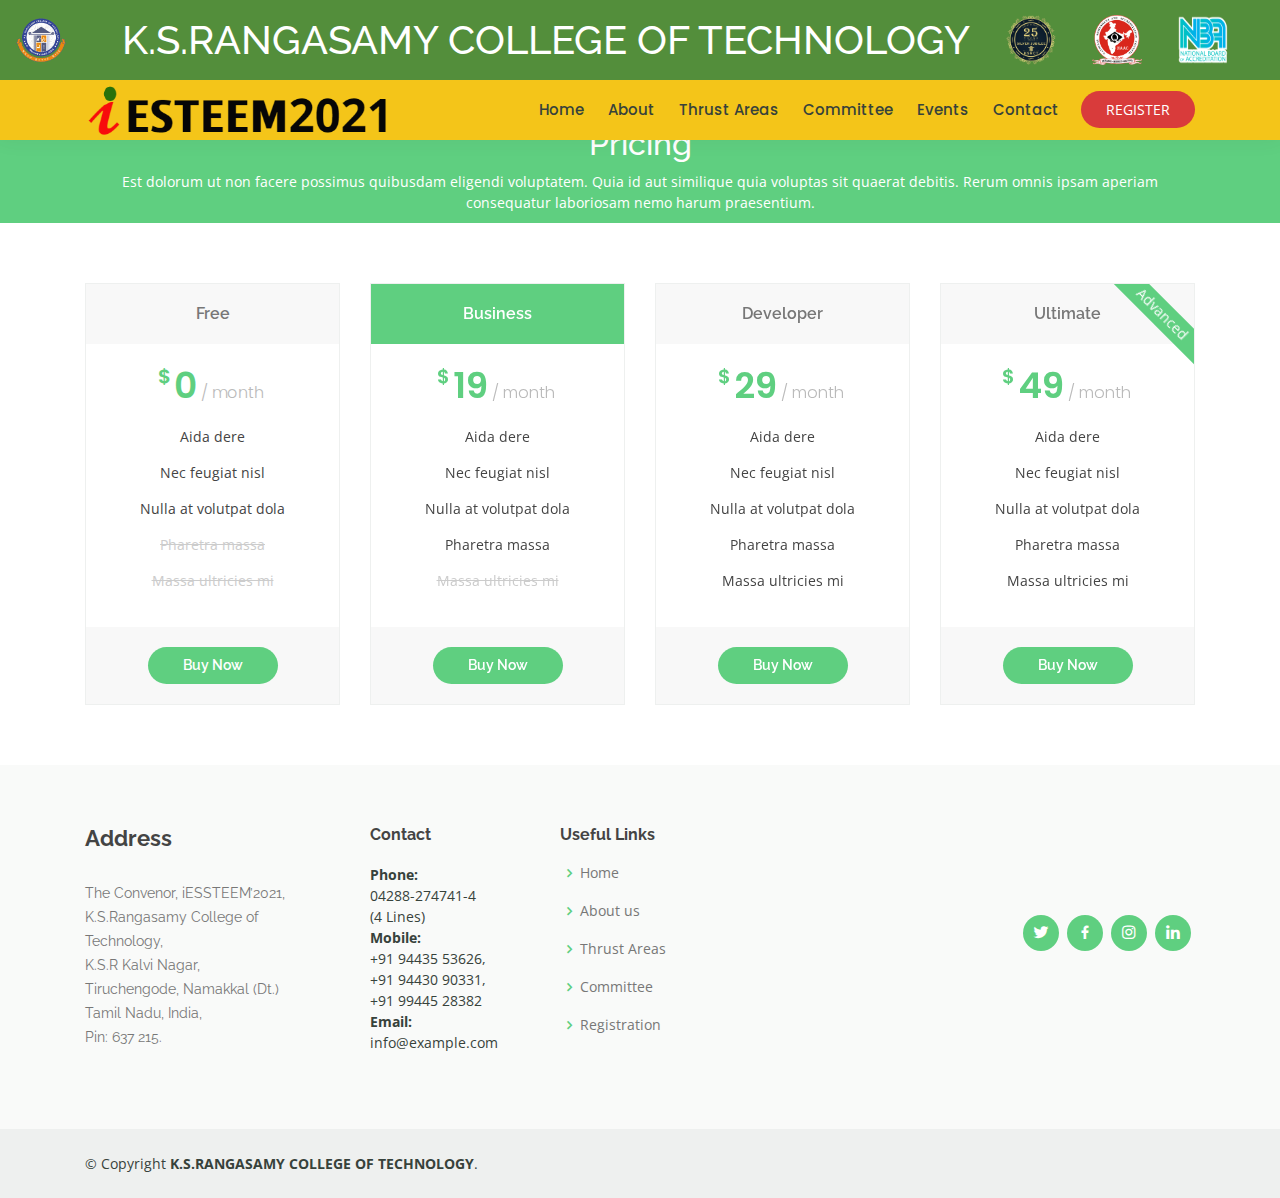
<file: pricing.html>
<!DOCTYPE html>
<html lang="en">

<head>
    <meta charset="utf-8">
  <meta content="width=device-width, initial-scale=1.0" name="viewport">

  <title>IESTEEM 2021</title>
  <meta content="IESTEEM’2021 provides an opportunity to explore the recent innovation in Engineering,
  Science, Technology, Environment, English and Management Studies for developing novel products. hosted by K.S.RANGASAMY COLLEGE OF TECHNOLOGY" 
  name="descriptison">
  <meta content="ksrct,ksrct IESTEEM 2021,International conference,K.S.RANGASAMY COLLEGE OF TECHNOLOGY,
  K.S.RANGASAMY Educational Institutions" name="keywords">

  <!-- Favicons -->
   <link href="assets/img/ksr.png" rel="icon">
  <link href="assets/img/ksr.png" rel="apple-touch-icon">

  <!-- Google Fonts -->
  <link href="https://fonts.googleapis.com/css?family=Open+Sans:300,300i,400,400i,600,600i,700,700i|Raleway:300,300i,400,400i,500,500i,600,600i,700,700i|Poppins:300,300i,400,400i,500,500i,600,600i,700,700i" rel="stylesheet">

  <!-- Vendor CSS Files -->
  <link href="assets/vendor/bootstrap/css/bootstrap.min.css" rel="stylesheet">
  <link href="assets/vendor/icofont/icofont.min.css" rel="stylesheet">
  <link href="assets/vendor/boxicons/css/boxicons.min.css" rel="stylesheet">
  <link href="assets/vendor/remixicon/remixicon.css" rel="stylesheet">
  <link href="assets/vendor/owl.carousel/assets/owl.carousel.min.css" rel="stylesheet">
  <link href="assets/vendor/animate.css/animate.min.css" rel="stylesheet">
  <link href="assets/vendor/aos/aos.css" rel="stylesheet">

  <!-- Template Main CSS File -->
  <link href="assets/css/style.css" rel="stylesheet">

  <!-- =======================================================
  * Template Name: Mentor - v2.1.0
  * Template URL: https://bootstrapmade.com/mentor-free-education-bootstrap-theme/
  * Author: BootstrapMade.com
  * License: https://bootstrapmade.com/license/
  ======================================================== -->
</head>

<body>

  <!-- ======= Header ======= -->
  <header id="header" class="fixed-top headcolor">
		<div class=" d-flex navbar navbar-expand-lg navbar-dark bg-dark static-top collage">
			<a href="index.html" class="logo mr-auto" ><img src="assets/img/ksr.png" id="icon" alt="" class="img-fluid"></a>
			<h1 id="title-txt" class="mr-auto logo-pad"><a href="index.html"> &nbsp K.S.RANGASAMY COLLEGE OF TECHNOLOGY</a></h1> 
			<a href="index.html" class="logo mr-auto"><img src="assets/img/KSRCT_Silver_Jubileemuttai.png" id="icon" alt="" class="img-fluid"></a>
			<a href="index.html" class="logo mr-auto"><img src="assets/img/NAAC_LOGO.png" id="icon" alt="" class="img-fluid"></a>
			<a href="index.html" class="logo mr-auto"><img src="assets/img/NBA_LOGO.png" id="icon" alt="" class="img-fluid"></a>
		</div>
		
		
	<!-- div 2-->
	<div class="container d-flex align-items-center headcolor">
      <!-- Uncomment below if you prefer to use an image logo -->
      <a href="index.html" class="logo mr-auto iesteem"><img src="assets/img/logo.png" alt="" class="img-fluid"></a>

      <nav class="nav-menu d-none d-lg-block">
        <ul>
          <li><a href="index.html">Home</a></li>
          <li><a href="about.html">About</a></li>
          <li><a href="thrust_areas.html">Thrust Areas</a></li>
          <li><a href="committee.html">Committee</a></li>
          <li><a href="events.html">Events</a></li>
          
          <!-- <li class="drop-down"><a href="">More</a> -->
            <!-- <ul> -->
              <!-- <li><a href="#">Drop Down 1</a></li> -->
              <!-- <li class="drop-down"><a href="#">Sponsorship</a> -->
                <!-- <ul> -->
                  <!-- <li><a href="#">Sponsorship</a></li> -->
                  <!-- <li><a href="#">Deep Drop Down 2</a></li> -->
                  <!-- <li><a href="#">Deep Drop Down 3</a></li> -->
                  <!-- <li><a href="#">Deep Drop Down 4</a></li> -->
                  <!-- <li><a href="#">Deep Drop Down 5</a></li> -->
                <!-- </ul> -->
              <!-- </li> -->
              <!-- <li><a href="#">Drop Down 2</a></li> -->
              <!-- <li><a href="#">Drop Down 3</a></li> -->
              <!-- <li><a href="#">Drop Down 4</a></li> -->
            <!-- </ul> -->
          <!-- </li> -->
          <li><a href="contact.html">Contact</a></li>

        </ul>
      </nav><!-- .nav-menu -->
      <a href="pricing.html" class="get-started-btn">REGISTER</a>
    </div>
  </header><!-- End Header -->

  <main id="main">
    <!-- ======= Breadcrumbs ======= -->
    <div class="breadcrumbs" data-aos="fade-in">
      <div class="container">
        <h2>Pricing</h2>
        <p>Est dolorum ut non facere possimus quibusdam eligendi voluptatem. Quia id aut similique quia voluptas sit quaerat debitis. Rerum omnis ipsam aperiam consequatur laboriosam nemo harum praesentium. </p>
      </div>
    </div><!-- End Breadcrumbs -->

    <!-- ======= Pricing Section ======= -->
    <section id="pricing" class="pricing">
      <div class="container" data-aos="fade-up">

        <div class="row">

          <div class="col-lg-3 col-md-6">
            <div class="box">
              <h3>Free</h3>
              <h4><sup>$</sup>0<span> / month</span></h4>
              <ul>
                <li>Aida dere</li>
                <li>Nec feugiat nisl</li>
                <li>Nulla at volutpat dola</li>
                <li class="na">Pharetra massa</li>
                <li class="na">Massa ultricies mi</li>
              </ul>
              <div class="btn-wrap">
                <a href="#" class="btn-buy">Buy Now</a>
              </div>
            </div>
          </div>

          <div class="col-lg-3 col-md-6 mt-4 mt-md-0">
            <div class="box featured">
              <h3>Business</h3>
              <h4><sup>$</sup>19<span> / month</span></h4>
              <ul>
                <li>Aida dere</li>
                <li>Nec feugiat nisl</li>
                <li>Nulla at volutpat dola</li>
                <li>Pharetra massa</li>
                <li class="na">Massa ultricies mi</li>
              </ul>
              <div class="btn-wrap">
                <a href="#" class="btn-buy">Buy Now</a>
              </div>
            </div>
          </div>

          <div class="col-lg-3 col-md-6 mt-4 mt-lg-0">
            <div class="box">
              <h3>Developer</h3>
              <h4><sup>$</sup>29<span> / month</span></h4>
              <ul>
                <li>Aida dere</li>
                <li>Nec feugiat nisl</li>
                <li>Nulla at volutpat dola</li>
                <li>Pharetra massa</li>
                <li>Massa ultricies mi</li>
              </ul>
              <div class="btn-wrap">
                <a href="#" class="btn-buy">Buy Now</a>
              </div>
            </div>
          </div>

          <div class="col-lg-3 col-md-6 mt-4 mt-lg-0">
            <div class="box">
              <span class="advanced">Advanced</span>
              <h3>Ultimate</h3>
              <h4><sup>$</sup>49<span> / month</span></h4>
              <ul>
                <li>Aida dere</li>
                <li>Nec feugiat nisl</li>
                <li>Nulla at volutpat dola</li>
                <li>Pharetra massa</li>
                <li>Massa ultricies mi</li>
              </ul>
              <div class="btn-wrap">
                <a href="#" class="btn-buy">Buy Now</a>
              </div>
            </div>
          </div>

        </div>

      </div>
    </section><!-- End Pricing Section -->

  </main><!-- End #main -->

  <!-- ======= Footer ======= -->
<footer id="footer">

    <div class="footer-top">
      <div class="container">
        <div class="row">

          <div class="col-lg-3 col-md-6 footer-contact">
            <h4>Address</h4>
            <p>
              The Convenor, 
			  iESSTEEM’2021, <br>
			  K.S.Rangasamy College of Technology, <br>
			  K.S.R Kalvi Nagar,<br>
			  Tiruchengode, Namakkal (Dt.) <br>
			   Tamil Nadu, India,<br>
			Pin: 637 215.<br>
            </p>
          </div>

          <div class="col-lg-2 col-md-6 footer-links">
            <h4>Contact</h4>
            <p><strong>Phone:</strong> <br>04288-274741-4 <br>(4 Lines)<br>
			  <strong>Mobile: </strong> <br>+91 94435 53626, <br>+91 94430 90331, <br>+91 99445 28382<br>
              <strong>Email:</strong> info@example.com<br>
            </p>
          </div>

          <div class="col-lg-3 col-md-6 footer-links">
            <h4>Useful Links</h4>
            <ul>
			
              <li><i class="bx bx-chevron-right"></i> <a href="index.html">Home</a></li>
              <li><i class="bx bx-chevron-right"></i> <a href="about.html">About us</a></li>
              <li><i class="bx bx-chevron-right"></i> <a href="thrust_areas.html">Thrust Areas</a></li>
              <li><i class="bx bx-chevron-right"></i> <a href="committee.html">Committee</a></li>
              <li><i class="bx bx-chevron-right"></i> <a href="pricing.html">Registration</a></li>
            </ul>
          </div>

          <div class="col-lg-4 col-md-6 footer-newsletter">
		  <br><br>
		  <br><br>
             <div class="social-links text-center text-md-right pt-3 pt-md-0">
        <a href="https://twitter.com/ksrct1994?lang=en" class="twitter"><i class="bx bxl-twitter"></i></a>
        <a href="https://www.facebook.com/KS-Rangasamy-College-of-Technology-158845274157049/" class="facebook"><i class="bx bxl-facebook"></i></a>
        <a href="https://www.instagram.com/ksrct1994/" class="instagram"><i class="bx bxl-instagram"></i></a>
        <a href="https://www.linkedin.com/school/ksrct1994/" class="linkedin"><i class="bx bxl-linkedin"></i></a>
      </div>
          </div>

        </div>
      </div>
    </div>

    <div class="container d-md-flex py-4">

      <div class="mr-md-auto text-center text-md-left">
        <div class="copyright">
          &copy; Copyright <strong><span>K.S.RANGASAMY COLLEGE OF TECHNOLOGY</span></strong>.
        </div>
        <!-- <div class="credits"> -->
          <!-- Designed by Monishwaran V,Gokulraj G,Harishkumar S -->
        <!-- </div> -->
      </div>
    </div>
  </footer><!-- End Footer -->

  <a href="#" class="back-to-top"><i class="bx bx-up-arrow-alt"></i></a>
  <div id="preloader"></div>

  <!-- Vendor JS Files -->
  <script src="assets/vendor/jquery/jquery.min.js"></script>
  <script src="assets/vendor/bootstrap/js/bootstrap.bundle.min.js"></script>
  <script src="assets/vendor/jquery.easing/jquery.easing.min.js"></script>
  <script src="assets/vendor/php-email-form/validate.js"></script>
  <script src="assets/vendor/waypoints/jquery.waypoints.min.js"></script>
  <script src="assets/vendor/counterup/counterup.min.js"></script>
  <script src="assets/vendor/owl.carousel/owl.carousel.min.js"></script>
  <script src="assets/vendor/aos/aos.js"></script>

  <!-- Template Main JS File -->
  <script src="assets/js/main.js"></script>

</body>

</html>
</file>
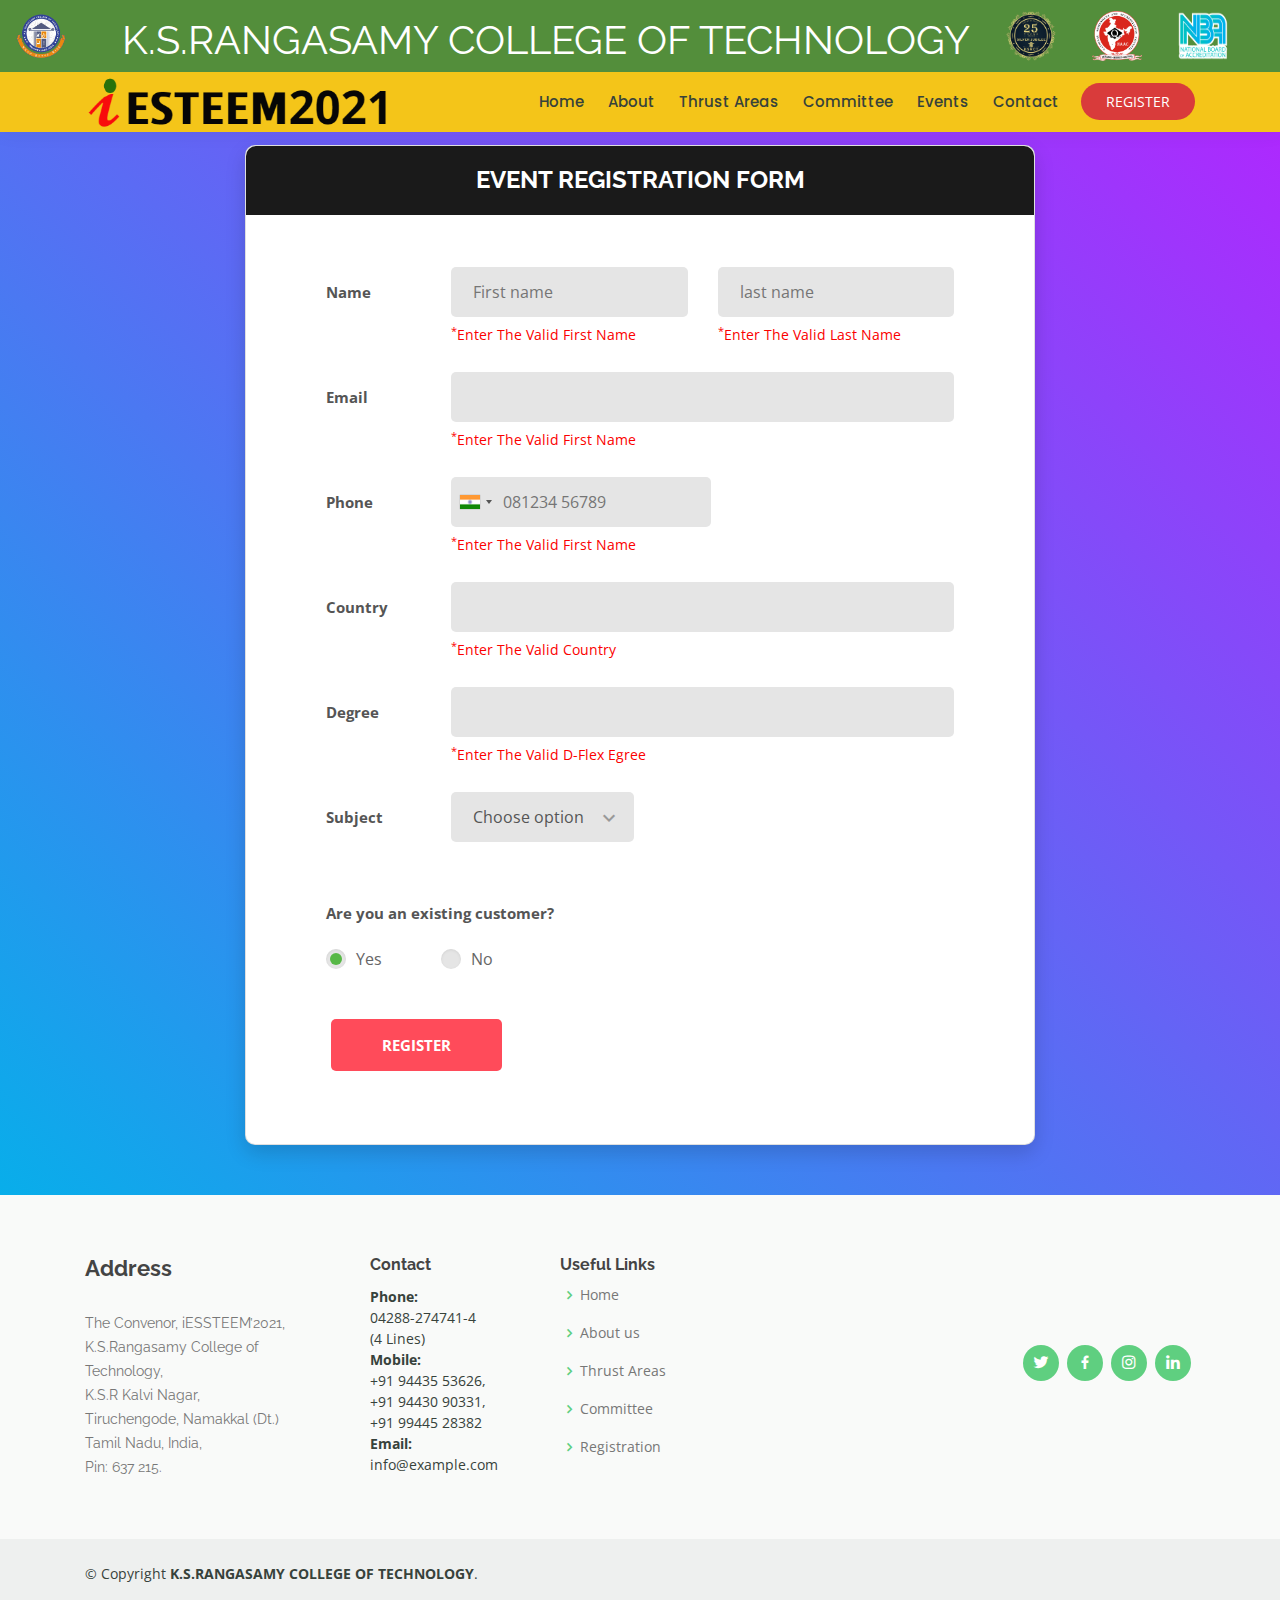
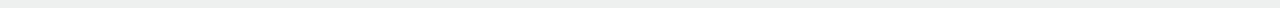
<file: pricing2.html>
<!DOCTYPE html>
<html lang="en">

<head>
    <meta charset="utf-8">
  <meta content="width=device-width, initial-scale=1.0" name="viewport">

  <title>IESTEEM 2021</title>
  <meta content="IESTEEM’2021 provides an opportunity to explore the recent innovation in Engineering,
  Science, Technology, Environment, English and Management Studies for developing novel products. hosted by K.S.RANGASAMY COLLEGE OF TECHNOLOGY" 
  name="descriptison">
  <meta content="ksrct,ksrct IESTEEM 2021,International conference,K.S.RANGASAMY COLLEGE OF TECHNOLOGY,
  K.S.RANGASAMY Educational Institutions" name="keywords">

  <!-- Favicons -->
   <link href="assets/img/ksr.png" rel="icon">
  <link href="assets/img/ksr.png" rel="apple-touch-icon">

  <!-- Google Fonts -->
  <link href="https://fonts.googleapis.com/css?family=Open+Sans:300,300i,400,400i,600,600i,700,700i|Raleway:300,300i,400,400i,500,500i,600,600i,700,700i|Poppins:300,300i,400,400i,500,500i,600,600i,700,700i" rel="stylesheet">

  <!-- Vendor CSS Files -->
  <link href="assets/vendor/bootstrap/css/bootstrap.min.css" rel="stylesheet">
  <link href="assets/vendor/icofont/icofont.min.css" rel="stylesheet">
  <link href="assets/vendor/boxicons/css/boxicons.min.css" rel="stylesheet">
  <link href="assets/vendor/remixicon/remixicon.css" rel="stylesheet">
  <link href="assets/vendor/owl.carousel/assets/owl.carousel.min.css" rel="stylesheet">
  <link href="assets/vendor/animate.css/animate.min.css" rel="stylesheet">
  <link href="assets/vendor/aos/aos.css" rel="stylesheet">

  <!-- Template Main CSS File -->
  <link href="assets/css/style.css" rel="stylesheet">
  
  <link href="assets/css1/vendor/mdi-font/css/material-design-iconic-font.min.css" rel="stylesheet" media="all">
    <link href="assets/css1/vendor/font-awesome-4.7/css/font-awesome.min.css" rel="stylesheet" media="all">
	
		<!-- phone input css -->
		<link rel="stylesheet" href="assets/css/intlTelInput.css">
    <!-- Font special for pages-->
    <link href="https://fonts.googleapis.com/css?family=Open+Sans:300,300i,400,400i,600,600i,700,700i,800,800i" rel="stylesheet">

    <!-- Vendor CSS-->
    <link href="assets/css1/vendor/select2/select2.min.css" rel="stylesheet" media="all">
    <link href="assets/css1/vendor/datepicker/daterangepicker.css" rel="stylesheet" media="all">

    <!-- Main CSS-->
    <link href="assets/css1/css/main.css" rel="stylesheet" media="all">

  <!-- =======================================================
  * Template Name: Mentor - v2.1.0
  * Template URL: https://bootstrapmade.com/mentor-free-education-bootstrap-theme/
  * Author: BootstrapMade.com
  * License: https://bootstrapmade.com/license/
  ======================================================== -->
  
  <style>
        .hide{
            display: none;
        }
        #valid-msg{
            color: green;
        }
        #error-msg{
            color: red;
        }
    </style>
	
	
</head>

<body>

  <!-- ======= Header ======= -->
  <header id="header" class="fixed-top headcolor">
		<div class=" d-flex navbar navbar-expand-lg navbar-dark bg-dark static-top collage">
			<a href="index.html" class="logo mr-auto" ><img src="assets/img/ksr.png" id="icon" alt="" class="img-fluid"></a>
			<h1 id="title-txt" class="mr-auto logo-pad"><a href="index.html"> &nbsp K.S.RANGASAMY COLLEGE OF TECHNOLOGY</a></h1> 
			<a href="index.html" class="logo mr-auto"><img src="assets/img/KSRCT_Silver_Jubileemuttai.png" id="icon" alt="" class="img-fluid"></a>
			<a href="index.html" class="logo mr-auto"><img src="assets/img/NAAC_LOGO.png" id="icon" alt="" class="img-fluid"></a>
			<a href="index.html" class="logo mr-auto"><img src="assets/img/NBA_LOGO.png" id="icon" alt="" class="img-fluid"></a>
		</div>
		
		
	<!-- div 2-->
	<div class="container d-flex align-items-center headcolor">
      <!-- Uncomment below if you prefer to use an image logo -->
      <a href="index.html" class="logo mr-auto iesteem"><img src="assets/img/logo.png" alt="" class="img-fluid"></a>

      <nav class="nav-menu d-none d-lg-block">
        <ul>
          <li><a href="index.html">Home</a></li>
          <li><a href="about.html">About</a></li>
          <li><a href="thrust_areas.html">Thrust Areas</a></li>
          <li><a href="committee.html">Committee</a></li>
          <li><a href="events.html">Events</a></li>
          
          <!-- <li class="drop-down"><a href="">More</a> -->
            <!-- <ul> -->
              <!-- <li><a href="#">Drop Down 1</a></li> -->
              <!-- <li class="drop-down"><a href="#">Sponsorship</a> -->
                <!-- <ul> -->
                  <!-- <li><a href="#">Sponsorship</a></li> -->
                  <!-- <li><a href="#">Deep Drop Down 2</a></li> -->
                  <!-- <li><a href="#">Deep Drop Down 3</a></li> -->
                  <!-- <li><a href="#">Deep Drop Down 4</a></li> -->
                  <!-- <li><a href="#">Deep Drop Down 5</a></li> -->
                <!-- </ul> -->
              <!-- </li> -->
              <!-- <li><a href="#">Drop Down 2</a></li> -->
              <!-- <li><a href="#">Drop Down 3</a></li> -->
              <!-- <li><a href="#">Drop Down 4</a></li> -->
            <!-- </ul> -->
          <!-- </li> -->
          <li><a href="contact.html">Contact</a></li>

        </ul>
      </nav><!-- .nav-menu -->
      <a href="pricing.html" class="get-started-btn">REGISTER</a>
    </div>
  </header><!-- End Header -->

  <main id="main">

<div>
    <!-- ======= Pricing Section ======= -->
    <div class="page-wrapper bg-gra-03 p-t-45 p-b-50">
        <div class="wrapper wrapper--w790">
            <div class="card card-5">
                <div class="card-heading">
                    <h2 class="title">Event Registration Form</h2>
                </div>
                <div class="card-body">
                    <form method="POST">
                        <div class="form-row m-b-55">
                            <div class="name">Name</div>
                            <div class="value">
                                <div class="row row-space">
                                    <div class="col-6">
                                        <div class="input-group-desc">
                                            <input class="input--style-5" type="text" name="first_name" placeholder="First name">
                                            <label class="label--desc"><sup>*</sup>Enter the valid first Name</label>
                                        </div>
                                    </div>
                                    <div class="col-6">
                                        <div class="input-group-desc">
                                            <input class="input--style-5" type="text" name="last_name" placeholder="last name">
                                            <label class="label--desc"><sup>*</sup>Enter the valid last Name</label>
                                        </div>
                                    </div>
                                </div>
                            </div>
                        </div>
						
						<div class="form-row m-b-55">
                            <div class="name">Email</div>
                            <div class="value">
                                <div class="row row-refine">
                                    <div class="col-12">
                                        <div class="input-group-desc">
											<input class="input--style-5" type="email" name="email"/>
                                           <label class="label--desc"><sup>*</sup>Enter the valid first Name</label>
                                        </div>
                                    </div>
                                </div>
                            </div>
                        </div>
						
						
						 <div class="form-row m-b-55">
                            <div class="name">Phone</div>
                            <div class="value">
                                <div class="row row-refine">
                                    <div class="col-9">
                                        <div class="input-group-desc">
                                            <!-- <input class="input--style-5" type="text" > -->
											<input class="input--style-5" type="tel" name="phone" id="phone">
                                           <label class="label--desc"><sup>*</sup>Enter the valid first Name</label>
                                        </div>
                                    </div>
                                </div>
                            </div>
                        </div>
						
						<div class="form-row m-b-55">
                            <div class="name">Country</div>
                            <div class="value">
                                <div class="row row-refine">
                                    <div class="col-12">
                                        <div class="input-group-desc">
                                            <!-- <input class="input--style-5" type="text" > -->
											<input class="input--style-5" type="text" name="country" id="country">
                                           <label class="label--desc"><sup>*</sup>Enter the valid Country</label>
                                        </div>
                                    </div>
                                </div>
                            </div>
                        </div>
						
						
						<div class="form-row m-b-55">
                            <div class="name">Degree</div>
                            <div class="value">
                                <div class="row row-refine">
                                    <div class="col-12">
                                        <div class="input-group-desc">
                                            <!-- <input class="input--style-5" type="text" > -->
											<input class="input--style-5" type="text" name="degree" id="degree">
                                           <label class="label--desc"><sup>*</sup>Enter the valid d-flex
										   egree</label>
                                        </div>
                                    </div>
                                </div>
                            </div>
                        </div>
						
                        
                       
                        <div class="form-row">
                            <div class="name">Subject</div>
                            <div class="value">
                                <div class="input-group">
                                    <div class="rs-select2 js-select-simple select--no-search">
                                        <select name="subject">
                                            <option disabled="disabled" selected="selected">Choose option</option>
                                            <option>Subject 1</option>
                                            <option>Subject 2</option>
                                            <option>Subject 3</option>
                                        </select>
                                        <div class="select-dropdown"></div>
                                    </div>
                                </div>
                            </div>
                        </div>
                        <div class="form-row p-t-20">
                            <label class="label label--block">Are you an existing customer?</label>
                            <div class="p-t-15">
                                <label class="radio-container m-r-55">Yes
                                    <input type="radio" checked="checked" name="exist">
                                    <span class="checkmark"></span>
                                </label>
                                <label class="radio-container">No
                                    <input type="radio" name="exist">
                                    <span class="checkmark"></span>
                                </label>
                            </div>
                        </div>
                        <div>
                            <button class="btn btn--radius-2 btn--red" type="submit">Register</button>
                        </div>
                    </form>
                </div>
            </div>
        </div>
    </div>

    <!-- Jquery JS-->
    <script src="assets/css1/vendor/jquery/jquery.min.js"></script>
    <!-- Vendor JS-->
    <script src="assets/css1/vendor/select2/select2.min.js"></script>
    <script src="assets/css1/vendor/datepicker/moment.min.js"></script>
    <script src="assets/css1/vendor/datepicker/daterangepicker.js"></script>

    <!-- Main JS-->
    <script src="assets/css1/js/global.js"></script><!-- End Pricing Section -->
<div>
  </main><!-- End #main -->

  <!-- ======= Footer ======= -->
<footer id="footer">

    <div class="footer-top">
      <div class="container">
        <div class="row">

          <div class="col-lg-3 col-md-6 footer-contact">
            <h4>Address</h4>
            <p>
              The Convenor, 
			  iESSTEEM’2021, <br>
			  K.S.Rangasamy College of Technology, <br>
			  K.S.R Kalvi Nagar,<br>
			  Tiruchengode, Namakkal (Dt.) <br>
			   Tamil Nadu, India,<br>
			Pin: 637 215.<br>
            </p>
          </div>

          <div class="col-lg-2 col-md-6 footer-links">
            <h4>Contact</h4>
            <p><strong>Phone:</strong> <br>04288-274741-4 <br>(4 Lines)<br>
			  <strong>Mobile: </strong> <br>+91 94435 53626, <br>+91 94430 90331, <br>+91 99445 28382<br>
              <strong>Email:</strong> info@example.com<br>
            </p>
          </div>

          <div class="col-lg-3 col-md-6 footer-links">
            <h4>Useful Links</h4>
            <ul>
			
              <li><i class="bx bx-chevron-right"></i> <a href="index.html">Home</a></li>
              <li><i class="bx bx-chevron-right"></i> <a href="about.html">About us</a></li>
              <li><i class="bx bx-chevron-right"></i> <a href="thrust_areas.html">Thrust Areas</a></li>
              <li><i class="bx bx-chevron-right"></i> <a href="committee.html">Committee</a></li>
              <li><i class="bx bx-chevron-right"></i> <a href="pricing.html">Registration</a></li>
            </ul>
          </div>

          <div class="col-lg-4 col-md-6 footer-newsletter">
		  <br><br>
		  <br><br>
             <div class="social-links text-center text-md-right pt-3 pt-md-0">
        <a href="https://twitter.com/ksrct1994?lang=en" class="twitter"><i class="bx bxl-twitter"></i></a>
        <a href="https://www.facebook.com/KS-Rangasamy-College-of-Technology-158845274157049/" class="facebook"><i class="bx bxl-facebook"></i></a>
        <a href="https://www.instagram.com/ksrct1994/" class="instagram"><i class="bx bxl-instagram"></i></a>
        <a href="https://www.linkedin.com/school/ksrct1994/" class="linkedin"><i class="bx bxl-linkedin"></i></a>
      </div>
          </div>

        </div>
      </div>
    </div>

    <div class="container d-md-flex py-4">

      <div class="mr-md-auto text-center text-md-left">
        <div class="copyright">
          &copy; Copyright <strong><span>K.S.RANGASAMY COLLEGE OF TECHNOLOGY</span></strong>.
        </div>
        <!-- <div class="credits"> -->
          <!-- Designed by Monishwaran V,Gokulraj G,Harishkumar S -->
        <!-- </div> -->
      </div>
    </div>
  </footer><!-- End Footer -->

  <a href="#" class="back-to-top"><i class="bx bx-up-arrow-alt"></i></a>
  <div id="preloader"></div>

  <!-- Vendor JS Files -->
  <script src="assets/vendor/jquery/jquery.min.js"></script>
  <script src="assets/vendor/bootstrap/js/bootstrap.bundle.min.js"></script>
  <script src="assets/vendor/jquery.easing/jquery.easing.min.js"></script>
  <script src="assets/vendor/php-email-form/validate.js"></script>
  <script src="assets/vendor/waypoints/jquery.waypoints.min.js"></script>
  <script src="assets/vendor/counterup/counterup.min.js"></script>
  <script src="assets/vendor/owl.carousel/owl.carousel.min.js"></script>
  <script src="assets/vendor/aos/aos.js"></script>

  <!-- Template Main JS File -->
  <script src="assets/js/main.js"></script>
  
  <!-- phone input -->
   <script src="assets/js/intlTelInput.js"></script>
	<script src="https://ajax.googleapis.com/ajax/libs/jquery/3.5.1/jquery.min.js"></script>
    <script>
        var input = document.querySelector("#phone"),
            errorMsg = document.querySelector("#error-msg"),
            validMsg = document.querySelector("#valid-msg");

        // Error messages based on the code returned from getValidationError
        var errorMap = ["Invalid number", "Invalid country code", "Too short", "Too long", "Invalid number"];
		
		
		
        var intl = window.intlTelInput(input, {
            initialCountry: "auto",
            geoIpLookup: function (success, failure) {
                $.get("https://ipinfo.io", function () { }, "jsonp").always(function (resp) {
                    var countryCode = (resp && resp.country) ? resp.country : "IN";
                    success(countryCode);
                });
            },
            utilsScript: "assets/js/utils.js"
        });
		
		
        var reset = function() {
            input.classList.remove("error");
            errorMsg.innerHTML = "";
            errorMsg.classList.add("hide");
            validMsg.classList.add("hide");
        };
        
        // Validate on blur event
        input.addEventListener('blur', function() {
            reset();
            if(input.value.trim()){
                if(intl.isValidNumber()){
                    validMsg.classList.remove("hide");
                }else{
                    input.classList.add("error");
                    var errorCode = intl.getValidationError();
                    errorMsg.innerHTML = errorMap[errorCode];
                    errorMsg.classList.remove("hide");
                }
            }
        });
        
        // Reset on keyup/change event
        input.addEventListener('change', reset);
        input.addEventListener('keyup', reset);
    </script>


</body>

</html>
</file>
<file: assets/css/steering.css>
.our-team {
  padding: 20px 0 20px;
  margin-bottom: 30px;
  background-color: #f7f5ec;
  text-align: center;
  overflow: hidden;
  position: relative;
}

.our-team-1 {
  padding: 20px 0 20px;
  margin-bottom: 30px;
  background-color: #f7f5ec;
  overflow: hidden;
  position: relative;
}

.our-team .picture {
  display: inline-block;
  height: 130px;
  width: 130px;
  margin-bottom: 50px;
  z-index: 1;
  position: relative;
}

.our-team .picture::before {
  content: "";
  width: 100%;
  height: 0;
  border-radius: 50%;
  background-color: #1369ce;
  position: absolute;
  bottom: 135%;
  right: 0;
  left: 0;
  opacity: 0.9;
  transform: scale(3);
  transition: all 0.3s linear 0s;
}

.our-team:hover .picture::before {
  height: 100%;
}

.our-team .picture::after {
  content: "";
  width: 100%;
  height: 100%;
  border-radius: 50%;
  background-color: #1369ce;
  position: absolute;
  top: 0;
  left: 0;
  z-index: -1;
}

.our-team .picture img {
  width: 100%;
  height: 100%;
  border-radius: 50%;
  transform: scale(1);
  transition: all 0.9s ease 0s;
}

.our-team:hover .picture img {
  box-shadow: 0 0 0 14px #f7f5ec;
  transform: scale(0.7);
}

.our-team .title {
  display: block;
  font-size: 15px;
  color: #4e5052;
  text-transform: capitalize;
}

.our-team .social {
  width: 100%;
  padding: 0;
  margin: 0;
  background-color: #1369ce;
  position: absolute;
  bottom: -100px;
  left: 0;
  transition: all 0.5s ease 0s;
}

.our-team:hover .social {
  bottom: 0;
}

.our-team .social li {
  display: inline-block;
}

.our-team .social li a {
  display: block;
  padding: 10px;
  font-size: 17px;
  color: white;
  transition: all 0.3s ease 0s;
  text-decoration: none;
}

.our-team .social li a:hover {
  color: #1369ce;
  background-color: #f7f5ec;
}
</file>
<file: assets/css/intlTelInput.css>
.iti {
  position: relative;
  display: inline-block; }
  .iti * {
    box-sizing: border-box;
    -moz-box-sizing: border-box; }
  .iti__hide {
    display: none; }
  .iti__v-hide {
    visibility: hidden; }
  .iti input, .iti input[type=text], .iti input[type=tel] {
    position: relative;
    z-index: 0;
    margin-top: 0 !important;
    margin-bottom: 0 !important;
    padding-right: 36px;
    margin-right: 0; }
  .iti__flag-container {
    position: absolute;
    top: 0;
    bottom: 0;
    right: 0;
    padding: 1px; }
  .iti__selected-flag {
    z-index: 1;
    position: relative;
    display: flex;
    align-items: center;
    height: 100%;
    padding: 0 6px 0 8px; }
  .iti__arrow {
    margin-left: 6px;
    width: 0;
    height: 0;
    border-left: 3px solid transparent;
    border-right: 3px solid transparent;
    border-top: 4px solid #555; }
    .iti__arrow--up {
      border-top: none;
      border-bottom: 4px solid #555; }
  .iti__country-list {
    position: absolute;
    z-index: 2;
    list-style: none;
    text-align: left;
    padding: 0;
    margin: 0 0 0 -1px;
    box-shadow: 1px 1px 4px rgba(0, 0, 0, 0.2);
    background-color: white;
    border: 1px solid #CCC;
    white-space: nowrap;
    max-height: 200px;
    overflow-y: scroll;
    -webkit-overflow-scrolling: touch; }
    .iti__country-list--dropup {
      bottom: 100%;
      margin-bottom: -1px; }
    @media (max-width: 500px) {
      .iti__country-list {
        white-space: normal; } }
  .iti__flag-box {
    display: inline-block;
    width: 20px; }
  .iti__divider {
    padding-bottom: 5px;
    margin-bottom: 5px;
    border-bottom: 1px solid #CCC; }
  .iti__country {
    padding: 5px 10px;
    outline: none; }
  .iti__dial-code {
    color: #999; }
  .iti__country.iti__highlight {
    background-color: rgba(0, 0, 0, 0.05); }
  .iti__flag-box, .iti__country-name, .iti__dial-code {
    vertical-align: middle; }
  .iti__flag-box, .iti__country-name {
    margin-right: 6px; }
  .iti--allow-dropdown input, .iti--allow-dropdown input[type=text], .iti--allow-dropdown input[type=tel], .iti--separate-dial-code input, .iti--separate-dial-code input[type=text], .iti--separate-dial-code input[type=tel] {
    padding-right: 6px;
    padding-left: 52px;
    margin-left: 0; }
  .iti--allow-dropdown .iti__flag-container, .iti--separate-dial-code .iti__flag-container {
    right: auto;
    left: 0; }
  .iti--allow-dropdown .iti__flag-container:hover {
    cursor: pointer; }
    .iti--allow-dropdown .iti__flag-container:hover .iti__selected-flag {
      background-color: rgba(0, 0, 0, 0.05); }
  .iti--allow-dropdown input[disabled] + .iti__flag-container:hover,
  .iti--allow-dropdown input[readonly] + .iti__flag-container:hover {
    cursor: default; }
    .iti--allow-dropdown input[disabled] + .iti__flag-container:hover .iti__selected-flag,
    .iti--allow-dropdown input[readonly] + .iti__flag-container:hover .iti__selected-flag {
      background-color: transparent; }
  .iti--separate-dial-code .iti__selected-flag {
    background-color: rgba(0, 0, 0, 0.05); }
  .iti--separate-dial-code .iti__selected-dial-code {
    margin-left: 6px; }
  .iti--container {
    position: absolute;
    top: -1000px;
    left: -1000px;
    z-index: 1060;
    padding: 1px; }
    .iti--container:hover {
      cursor: pointer; }

.iti-mobile .iti--container {
  top: 30px;
  bottom: 30px;
  left: 30px;
  right: 30px;
  position: fixed; }

.iti-mobile .iti__country-list {
  max-height: 100%;
  width: 100%; }

.iti-mobile .iti__country {
  padding: 10px 10px;
  line-height: 1.5em; }

.iti__flag {
  width: 20px; }
  .iti__flag.iti__be {
    width: 18px; }
  .iti__flag.iti__ch {
    width: 15px; }
  .iti__flag.iti__mc {
    width: 19px; }
  .iti__flag.iti__ne {
    width: 18px; }
  .iti__flag.iti__np {
    width: 13px; }
  .iti__flag.iti__va {
    width: 15px; }
  @media (-webkit-min-device-pixel-ratio: 2), (min-resolution: 192dpi) {
    .iti__flag {
      background-size: 5652px 15px; } }
  .iti__flag.iti__ac {
    height: 10px;
    background-position: 0px 0px; }
  .iti__flag.iti__ad {
    height: 14px;
    background-position: -22px 0px; }
  .iti__flag.iti__ae {
    height: 10px;
    background-position: -44px 0px; }
  .iti__flag.iti__af {
    height: 14px;
    background-position: -66px 0px; }
  .iti__flag.iti__ag {
    height: 14px;
    background-position: -88px 0px; }
  .iti__flag.iti__ai {
    height: 10px;
    background-position: -110px 0px; }
  .iti__flag.iti__al {
    height: 15px;
    background-position: -132px 0px; }
  .iti__flag.iti__am {
    height: 10px;
    background-position: -154px 0px; }
  .iti__flag.iti__ao {
    height: 14px;
    background-position: -176px 0px; }
  .iti__flag.iti__aq {
    height: 14px;
    background-position: -198px 0px; }
  .iti__flag.iti__ar {
    height: 13px;
    background-position: -220px 0px; }
  .iti__flag.iti__as {
    height: 10px;
    background-position: -242px 0px; }
  .iti__flag.iti__at {
    height: 14px;
    background-position: -264px 0px; }
  .iti__flag.iti__au {
    height: 10px;
    background-position: -286px 0px; }
  .iti__flag.iti__aw {
    height: 14px;
    background-position: -308px 0px; }
  .iti__flag.iti__ax {
    height: 13px;
    background-position: -330px 0px; }
  .iti__flag.iti__az {
    height: 10px;
    background-position: -352px 0px; }
  .iti__flag.iti__ba {
    height: 10px;
    background-position: -374px 0px; }
  .iti__flag.iti__bb {
    height: 14px;
    background-position: -396px 0px; }
  .iti__flag.iti__bd {
    height: 12px;
    background-position: -418px 0px; }
  .iti__flag.iti__be {
    height: 15px;
    background-position: -440px 0px; }
  .iti__flag.iti__bf {
    height: 14px;
    background-position: -460px 0px; }
  .iti__flag.iti__bg {
    height: 12px;
    background-position: -482px 0px; }
  .iti__flag.iti__bh {
    height: 12px;
    background-position: -504px 0px; }
  .iti__flag.iti__bi {
    height: 12px;
    background-position: -526px 0px; }
  .iti__flag.iti__bj {
    height: 14px;
    background-position: -548px 0px; }
  .iti__flag.iti__bl {
    height: 14px;
    background-position: -570px 0px; }
  .iti__flag.iti__bm {
    height: 10px;
    background-position: -592px 0px; }
  .iti__flag.iti__bn {
    height: 10px;
    background-position: -614px 0px; }
  .iti__flag.iti__bo {
    height: 14px;
    background-position: -636px 0px; }
  .iti__flag.iti__bq {
    height: 14px;
    background-position: -658px 0px; }
  .iti__flag.iti__br {
    height: 14px;
    background-position: -680px 0px; }
  .iti__flag.iti__bs {
    height: 10px;
    background-position: -702px 0px; }
  .iti__flag.iti__bt {
    height: 14px;
    background-position: -724px 0px; }
  .iti__flag.iti__bv {
    height: 15px;
    background-position: -746px 0px; }
  .iti__flag.iti__bw {
    height: 14px;
    background-position: -768px 0px; }
  .iti__flag.iti__by {
    height: 10px;
    background-position: -790px 0px; }
  .iti__flag.iti__bz {
    height: 14px;
    background-position: -812px 0px; }
  .iti__flag.iti__ca {
    height: 10px;
    background-position: -834px 0px; }
  .iti__flag.iti__cc {
    height: 10px;
    background-position: -856px 0px; }
  .iti__flag.iti__cd {
    height: 15px;
    background-position: -878px 0px; }
  .iti__flag.iti__cf {
    height: 14px;
    background-position: -900px 0px; }
  .iti__flag.iti__cg {
    height: 14px;
    background-position: -922px 0px; }
  .iti__flag.iti__ch {
    height: 15px;
    background-position: -944px 0px; }
  .iti__flag.iti__ci {
    height: 14px;
    background-position: -961px 0px; }
  .iti__flag.iti__ck {
    height: 10px;
    background-position: -983px 0px; }
  .iti__flag.iti__cl {
    height: 14px;
    background-position: -1005px 0px; }
  .iti__flag.iti__cm {
    height: 14px;
    background-position: -1027px 0px; }
  .iti__flag.iti__cn {
    height: 14px;
    background-position: -1049px 0px; }
  .iti__flag.iti__co {
    height: 14px;
    background-position: -1071px 0px; }
  .iti__flag.iti__cp {
    height: 14px;
    background-position: -1093px 0px; }
  .iti__flag.iti__cr {
    height: 12px;
    background-position: -1115px 0px; }
  .iti__flag.iti__cu {
    height: 10px;
    background-position: -1137px 0px; }
  .iti__flag.iti__cv {
    height: 12px;
    background-position: -1159px 0px; }
  .iti__flag.iti__cw {
    height: 14px;
    background-position: -1181px 0px; }
  .iti__flag.iti__cx {
    height: 10px;
    background-position: -1203px 0px; }
  .iti__flag.iti__cy {
    height: 14px;
    background-position: -1225px 0px; }
  .iti__flag.iti__cz {
    height: 14px;
    background-position: -1247px 0px; }
  .iti__flag.iti__de {
    height: 12px;
    background-position: -1269px 0px; }
  .iti__flag.iti__dg {
    height: 10px;
    background-position: -1291px 0px; }
  .iti__flag.iti__dj {
    height: 14px;
    background-position: -1313px 0px; }
  .iti__flag.iti__dk {
    height: 15px;
    background-position: -1335px 0px; }
  .iti__flag.iti__dm {
    height: 10px;
    background-position: -1357px 0px; }
  .iti__flag.iti__do {
    height: 14px;
    background-position: -1379px 0px; }
  .iti__flag.iti__dz {
    height: 14px;
    background-position: -1401px 0px; }
  .iti__flag.iti__ea {
    height: 14px;
    background-position: -1423px 0px; }
  .iti__flag.iti__ec {
    height: 14px;
    background-position: -1445px 0px; }
  .iti__flag.iti__ee {
    height: 13px;
    background-position: -1467px 0px; }
  .iti__flag.iti__eg {
    height: 14px;
    background-position: -1489px 0px; }
  .iti__flag.iti__eh {
    height: 10px;
    background-position: -1511px 0px; }
  .iti__flag.iti__er {
    height: 10px;
    background-position: -1533px 0px; }
  .iti__flag.iti__es {
    height: 14px;
    background-position: -1555px 0px; }
  .iti__flag.iti__et {
    height: 10px;
    background-position: -1577px 0px; }
  .iti__flag.iti__eu {
    height: 14px;
    background-position: -1599px 0px; }
  .iti__flag.iti__fi {
    height: 12px;
    background-position: -1621px 0px; }
  .iti__flag.iti__fj {
    height: 10px;
    background-position: -1643px 0px; }
  .iti__flag.iti__fk {
    height: 10px;
    background-position: -1665px 0px; }
  .iti__flag.iti__fm {
    height: 11px;
    background-position: -1687px 0px; }
  .iti__flag.iti__fo {
    height: 15px;
    background-position: -1709px 0px; }
  .iti__flag.iti__fr {
    height: 14px;
    background-position: -1731px 0px; }
  .iti__flag.iti__ga {
    height: 15px;
    background-position: -1753px 0px; }
  .iti__flag.iti__gb {
    height: 10px;
    background-position: -1775px 0px; }
  .iti__flag.iti__gd {
    height: 12px;
    background-position: -1797px 0px; }
  .iti__flag.iti__ge {
    height: 14px;
    background-position: -1819px 0px; }
  .iti__flag.iti__gf {
    height: 14px;
    background-position: -1841px 0px; }
  .iti__flag.iti__gg {
    height: 14px;
    background-position: -1863px 0px; }
  .iti__flag.iti__gh {
    height: 14px;
    background-position: -1885px 0px; }
  .iti__flag.iti__gi {
    height: 10px;
    background-position: -1907px 0px; }
  .iti__flag.iti__gl {
    height: 14px;
    background-position: -1929px 0px; }
  .iti__flag.iti__gm {
    height: 14px;
    background-position: -1951px 0px; }
  .iti__flag.iti__gn {
    height: 14px;
    background-position: -1973px 0px; }
  .iti__flag.iti__gp {
    height: 14px;
    background-position: -1995px 0px; }
  .iti__flag.iti__gq {
    height: 14px;
    background-position: -2017px 0px; }
  .iti__flag.iti__gr {
    height: 14px;
    background-position: -2039px 0px; }
  .iti__flag.iti__gs {
    height: 10px;
    background-position: -2061px 0px; }
  .iti__flag.iti__gt {
    height: 13px;
    background-position: -2083px 0px; }
  .iti__flag.iti__gu {
    height: 11px;
    background-position: -2105px 0px; }
  .iti__flag.iti__gw {
    height: 10px;
    background-position: -2127px 0px; }
  .iti__flag.iti__gy {
    height: 12px;
    background-position: -2149px 0px; }
  .iti__flag.iti__hk {
    height: 14px;
    background-position: -2171px 0px; }
  .iti__flag.iti__hm {
    height: 10px;
    background-position: -2193px 0px; }
  .iti__flag.iti__hn {
    height: 10px;
    background-position: -2215px 0px; }
  .iti__flag.iti__hr {
    height: 10px;
    background-position: -2237px 0px; }
  .iti__flag.iti__ht {
    height: 12px;
    background-position: -2259px 0px; }
  .iti__flag.iti__hu {
    height: 10px;
    background-position: -2281px 0px; }
  .iti__flag.iti__ic {
    height: 14px;
    background-position: -2303px 0px; }
  .iti__flag.iti__id {
    height: 14px;
    background-position: -2325px 0px; }
  .iti__flag.iti__ie {
    height: 10px;
    background-position: -2347px 0px; }
  .iti__flag.iti__il {
    height: 15px;
    background-position: -2369px 0px; }
  .iti__flag.iti__im {
    height: 10px;
    background-position: -2391px 0px; }
  .iti__flag.iti__in {
    height: 14px;
    background-position: -2413px 0px; }
  .iti__flag.iti__io {
    height: 10px;
    background-position: -2435px 0px; }
  .iti__flag.iti__iq {
    height: 14px;
    background-position: -2457px 0px; }
  .iti__flag.iti__ir {
    height: 12px;
    background-position: -2479px 0px; }
  .iti__flag.iti__is {
    height: 15px;
    background-position: -2501px 0px; }
  .iti__flag.iti__it {
    height: 14px;
    background-position: -2523px 0px; }
  .iti__flag.iti__je {
    height: 12px;
    background-position: -2545px 0px; }
  .iti__flag.iti__jm {
    height: 10px;
    background-position: -2567px 0px; }
  .iti__flag.iti__jo {
    height: 10px;
    background-position: -2589px 0px; }
  .iti__flag.iti__jp {
    height: 14px;
    background-position: -2611px 0px; }
  .iti__flag.iti__ke {
    height: 14px;
    background-position: -2633px 0px; }
  .iti__flag.iti__kg {
    height: 12px;
    background-position: -2655px 0px; }
  .iti__flag.iti__kh {
    height: 13px;
    background-position: -2677px 0px; }
  .iti__flag.iti__ki {
    height: 10px;
    background-position: -2699px 0px; }
  .iti__flag.iti__km {
    height: 12px;
    background-position: -2721px 0px; }
  .iti__flag.iti__kn {
    height: 14px;
    background-position: -2743px 0px; }
  .iti__flag.iti__kp {
    height: 10px;
    background-position: -2765px 0px; }
  .iti__flag.iti__kr {
    height: 14px;
    background-position: -2787px 0px; }
  .iti__flag.iti__kw {
    height: 10px;
    background-position: -2809px 0px; }
  .iti__flag.iti__ky {
    height: 10px;
    background-position: -2831px 0px; }
  .iti__flag.iti__kz {
    height: 10px;
    background-position: -2853px 0px; }
  .iti__flag.iti__la {
    height: 14px;
    background-position: -2875px 0px; }
  .iti__flag.iti__lb {
    height: 14px;
    background-position: -2897px 0px; }
  .iti__flag.iti__lc {
    height: 10px;
    background-position: -2919px 0px; }
  .iti__flag.iti__li {
    height: 12px;
    background-position: -2941px 0px; }
  .iti__flag.iti__lk {
    height: 10px;
    background-position: -2963px 0px; }
  .iti__flag.iti__lr {
    height: 11px;
    background-position: -2985px 0px; }
  .iti__flag.iti__ls {
    height: 14px;
    background-position: -3007px 0px; }
  .iti__flag.iti__lt {
    height: 12px;
    background-position: -3029px 0px; }
  .iti__flag.iti__lu {
    height: 12px;
    background-position: -3051px 0px; }
  .iti__flag.iti__lv {
    height: 10px;
    background-position: -3073px 0px; }
  .iti__flag.iti__ly {
    height: 10px;
    background-position: -3095px 0px; }
  .iti__flag.iti__ma {
    height: 14px;
    background-position: -3117px 0px; }
  .iti__flag.iti__mc {
    height: 15px;
    background-position: -3139px 0px; }
  .iti__flag.iti__md {
    height: 10px;
    background-position: -3160px 0px; }
  .iti__flag.iti__me {
    height: 10px;
    background-position: -3182px 0px; }
  .iti__flag.iti__mf {
    height: 14px;
    background-position: -3204px 0px; }
  .iti__flag.iti__mg {
    height: 14px;
    background-position: -3226px 0px; }
  .iti__flag.iti__mh {
    height: 11px;
    background-position: -3248px 0px; }
  .iti__flag.iti__mk {
    height: 10px;
    background-position: -3270px 0px; }
  .iti__flag.iti__ml {
    height: 14px;
    background-position: -3292px 0px; }
  .iti__flag.iti__mm {
    height: 14px;
    background-position: -3314px 0px; }
  .iti__flag.iti__mn {
    height: 10px;
    background-position: -3336px 0px; }
  .iti__flag.iti__mo {
    height: 14px;
    background-position: -3358px 0px; }
  .iti__flag.iti__mp {
    height: 10px;
    background-position: -3380px 0px; }
  .iti__flag.iti__mq {
    height: 14px;
    background-position: -3402px 0px; }
  .iti__flag.iti__mr {
    height: 14px;
    background-position: -3424px 0px; }
  .iti__flag.iti__ms {
    height: 10px;
    background-position: -3446px 0px; }
  .iti__flag.iti__mt {
    height: 14px;
    background-position: -3468px 0px; }
  .iti__flag.iti__mu {
    height: 14px;
    background-position: -3490px 0px; }
  .iti__flag.iti__mv {
    height: 14px;
    background-position: -3512px 0px; }
  .iti__flag.iti__mw {
    height: 14px;
    background-position: -3534px 0px; }
  .iti__flag.iti__mx {
    height: 12px;
    background-position: -3556px 0px; }
  .iti__flag.iti__my {
    height: 10px;
    background-position: -3578px 0px; }
  .iti__flag.iti__mz {
    height: 14px;
    background-position: -3600px 0px; }
  .iti__flag.iti__na {
    height: 14px;
    background-position: -3622px 0px; }
  .iti__flag.iti__nc {
    height: 10px;
    background-position: -3644px 0px; }
  .iti__flag.iti__ne {
    height: 15px;
    background-position: -3666px 0px; }
  .iti__flag.iti__nf {
    height: 10px;
    background-position: -3686px 0px; }
  .iti__flag.iti__ng {
    height: 10px;
    background-position: -3708px 0px; }
  .iti__flag.iti__ni {
    height: 12px;
    background-position: -3730px 0px; }
  .iti__flag.iti__nl {
    height: 14px;
    background-position: -3752px 0px; }
  .iti__flag.iti__no {
    height: 15px;
    background-position: -3774px 0px; }
  .iti__flag.iti__np {
    height: 15px;
    background-position: -3796px 0px; }
  .iti__flag.iti__nr {
    height: 10px;
    background-position: -3811px 0px; }
  .iti__flag.iti__nu {
    height: 10px;
    background-position: -3833px 0px; }
  .iti__flag.iti__nz {
    height: 10px;
    background-position: -3855px 0px; }
  .iti__flag.iti__om {
    height: 10px;
    background-position: -3877px 0px; }
  .iti__flag.iti__pa {
    height: 14px;
    background-position: -3899px 0px; }
  .iti__flag.iti__pe {
    height: 14px;
    background-position: -3921px 0px; }
  .iti__flag.iti__pf {
    height: 14px;
    background-position: -3943px 0px; }
  .iti__flag.iti__pg {
    height: 15px;
    background-position: -3965px 0px; }
  .iti__flag.iti__ph {
    height: 10px;
    background-position: -3987px 0px; }
  .iti__flag.iti__pk {
    height: 14px;
    background-position: -4009px 0px; }
  .iti__flag.iti__pl {
    height: 13px;
    background-position: -4031px 0px; }
  .iti__flag.iti__pm {
    height: 14px;
    background-position: -4053px 0px; }
  .iti__flag.iti__pn {
    height: 10px;
    background-position: -4075px 0px; }
  .iti__flag.iti__pr {
    height: 14px;
    background-position: -4097px 0px; }
  .iti__flag.iti__ps {
    height: 10px;
    background-position: -4119px 0px; }
  .iti__flag.iti__pt {
    height: 14px;
    background-position: -4141px 0px; }
  .iti__flag.iti__pw {
    height: 13px;
    background-position: -4163px 0px; }
  .iti__flag.iti__py {
    height: 11px;
    background-position: -4185px 0px; }
  .iti__flag.iti__qa {
    height: 8px;
    background-position: -4207px 0px; }
  .iti__flag.iti__re {
    height: 14px;
    background-position: -4229px 0px; }
  .iti__flag.iti__ro {
    height: 14px;
    background-position: -4251px 0px; }
  .iti__flag.iti__rs {
    height: 14px;
    background-position: -4273px 0px; }
  .iti__flag.iti__ru {
    height: 14px;
    background-position: -4295px 0px; }
  .iti__flag.iti__rw {
    height: 14px;
    background-position: -4317px 0px; }
  .iti__flag.iti__sa {
    height: 14px;
    background-position: -4339px 0px; }
  .iti__flag.iti__sb {
    height: 10px;
    background-position: -4361px 0px; }
  .iti__flag.iti__sc {
    height: 10px;
    background-position: -4383px 0px; }
  .iti__flag.iti__sd {
    height: 10px;
    background-position: -4405px 0px; }
  .iti__flag.iti__se {
    height: 13px;
    background-position: -4427px 0px; }
  .iti__flag.iti__sg {
    height: 14px;
    background-position: -4449px 0px; }
  .iti__flag.iti__sh {
    height: 10px;
    background-position: -4471px 0px; }
  .iti__flag.iti__si {
    height: 10px;
    background-position: -4493px 0px; }
  .iti__flag.iti__sj {
    height: 15px;
    background-position: -4515px 0px; }
  .iti__flag.iti__sk {
    height: 14px;
    background-position: -4537px 0px; }
  .iti__flag.iti__sl {
    height: 14px;
    background-position: -4559px 0px; }
  .iti__flag.iti__sm {
    height: 15px;
    background-position: -4581px 0px; }
  .iti__flag.iti__sn {
    height: 14px;
    background-position: -4603px 0px; }
  .iti__flag.iti__so {
    height: 14px;
    background-position: -4625px 0px; }
  .iti__flag.iti__sr {
    height: 14px;
    background-position: -4647px 0px; }
  .iti__flag.iti__ss {
    height: 10px;
    background-position: -4669px 0px; }
  .iti__flag.iti__st {
    height: 10px;
    background-position: -4691px 0px; }
  .iti__flag.iti__sv {
    height: 12px;
    background-position: -4713px 0px; }
  .iti__flag.iti__sx {
    height: 14px;
    background-position: -4735px 0px; }
  .iti__flag.iti__sy {
    height: 14px;
    background-position: -4757px 0px; }
  .iti__flag.iti__sz {
    height: 14px;
    background-position: -4779px 0px; }
  .iti__flag.iti__ta {
    height: 10px;
    background-position: -4801px 0px; }
  .iti__flag.iti__tc {
    height: 10px;
    background-position: -4823px 0px; }
  .iti__flag.iti__td {
    height: 14px;
    background-position: -4845px 0px; }
  .iti__flag.iti__tf {
    height: 14px;
    background-position: -4867px 0px; }
  .iti__flag.iti__tg {
    height: 13px;
    background-position: -4889px 0px; }
  .iti__flag.iti__th {
    height: 14px;
    background-position: -4911px 0px; }
  .iti__flag.iti__tj {
    height: 10px;
    background-position: -4933px 0px; }
  .iti__flag.iti__tk {
    height: 10px;
    background-position: -4955px 0px; }
  .iti__flag.iti__tl {
    height: 10px;
    background-position: -4977px 0px; }
  .iti__flag.iti__tm {
    height: 14px;
    background-position: -4999px 0px; }
  .iti__flag.iti__tn {
    height: 14px;
    background-position: -5021px 0px; }
  .iti__flag.iti__to {
    height: 10px;
    background-position: -5043px 0px; }
  .iti__flag.iti__tr {
    height: 14px;
    background-position: -5065px 0px; }
  .iti__flag.iti__tt {
    height: 12px;
    background-position: -5087px 0px; }
  .iti__flag.iti__tv {
    height: 10px;
    background-position: -5109px 0px; }
  .iti__flag.iti__tw {
    height: 14px;
    background-position: -5131px 0px; }
  .iti__flag.iti__tz {
    height: 14px;
    background-position: -5153px 0px; }
  .iti__flag.iti__ua {
    height: 14px;
    background-position: -5175px 0px; }
  .iti__flag.iti__ug {
    height: 14px;
    background-position: -5197px 0px; }
  .iti__flag.iti__um {
    height: 11px;
    background-position: -5219px 0px; }
  .iti__flag.iti__un {
    height: 14px;
    background-position: -5241px 0px; }
  .iti__flag.iti__us {
    height: 11px;
    background-position: -5263px 0px; }
  .iti__flag.iti__uy {
    height: 14px;
    background-position: -5285px 0px; }
  .iti__flag.iti__uz {
    height: 10px;
    background-position: -5307px 0px; }
  .iti__flag.iti__va {
    height: 15px;
    background-position: -5329px 0px; }
  .iti__flag.iti__vc {
    height: 14px;
    background-position: -5346px 0px; }
  .iti__flag.iti__ve {
    height: 14px;
    background-position: -5368px 0px; }
  .iti__flag.iti__vg {
    height: 10px;
    background-position: -5390px 0px; }
  .iti__flag.iti__vi {
    height: 14px;
    background-position: -5412px 0px; }
  .iti__flag.iti__vn {
    height: 14px;
    background-position: -5434px 0px; }
  .iti__flag.iti__vu {
    height: 12px;
    background-position: -5456px 0px; }
  .iti__flag.iti__wf {
    height: 14px;
    background-position: -5478px 0px; }
  .iti__flag.iti__ws {
    height: 10px;
    background-position: -5500px 0px; }
  .iti__flag.iti__xk {
    height: 15px;
    background-position: -5522px 0px; }
  .iti__flag.iti__ye {
    height: 14px;
    background-position: -5544px 0px; }
  .iti__flag.iti__yt {
    height: 14px;
    background-position: -5566px 0px; }
  .iti__flag.iti__za {
    height: 14px;
    background-position: -5588px 0px; }
  .iti__flag.iti__zm {
    height: 14px;
    background-position: -5610px 0px; }
  .iti__flag.iti__zw {
    height: 10px;
    background-position: -5632px 0px; }

.iti__flag {
  height: 15px;
  box-shadow: 0px 0px 1px 0px #888;
  background-image: url("../img/flags.png");
  background-repeat: no-repeat;
  background-color: #DBDBDB;
  background-position: 20px 0; }
  @media (-webkit-min-device-pixel-ratio: 2), (min-resolution: 192dpi) {
    .iti__flag {
      background-image: url("../img/flags@2x.png"); } }

.iti__flag.iti__np {
  background-color: transparent; }
</file>
<file: assets/css1/vendor/datepicker/daterangepicker.css>
.daterangepicker {
  position: absolute;
  color: inherit;
  background-color: #fff;
  border-radius: 4px;
  width: 278px;
  padding: 4px;
  margin-top: 1px;
  top: 100px;
  left: 20px;
  /* Calendars */ }
  .daterangepicker:before, .daterangepicker:after {
    position: absolute;
    display: inline-block;
    border-bottom-color: rgba(0, 0, 0, 0.2);
    content: ''; }
  .daterangepicker:before {
    top: -7px;
    border-right: 7px solid transparent;
    border-left: 7px solid transparent;
    border-bottom: 7px solid #ccc; }
  .daterangepicker:after {
    top: -6px;
    border-right: 6px solid transparent;
    border-bottom: 6px solid #fff;
    border-left: 6px solid transparent; }
  .daterangepicker.opensleft:before {
    right: 9px; }
  .daterangepicker.opensleft:after {
    right: 10px; }
  .daterangepicker.openscenter:before {
    left: 0;
    right: 0;
    width: 0;
    margin-left: auto;
    margin-right: auto; }
  .daterangepicker.openscenter:after {
    left: 0;
    right: 0;
    width: 0;
    margin-left: auto;
    margin-right: auto; }
  .daterangepicker.opensright:before {
    left: 9px; }
  .daterangepicker.opensright:after {
    left: 10px; }
  .daterangepicker.dropup {
    margin-top: -5px; }
    .daterangepicker.dropup:before {
      top: initial;
      bottom: -7px;
      border-bottom: initial;
      border-top: 7px solid #ccc; }
    .daterangepicker.dropup:after {
      top: initial;
      bottom: -6px;
      border-bottom: initial;
      border-top: 6px solid #fff; }
  .daterangepicker.dropdown-menu {
    max-width: none;
    z-index: 3001; }
  .daterangepicker.single .ranges, .daterangepicker.single .calendar {
    float: none; }
  .daterangepicker.show-calendar .calendar {
    display: block; }
  .daterangepicker .calendar {
    display: none;
    max-width: 270px;
    margin: 4px; }
    .daterangepicker .calendar.single .calendar-table {
      border: none; }
    .daterangepicker .calendar th, .daterangepicker .calendar td {
      white-space: nowrap;
      text-align: center;
      min-width: 32px; }
  .daterangepicker .calendar-table {
    border: 1px solid #fff;
    padding: 4px;
    border-radius: 4px;
    background-color: #fff; }
  .daterangepicker table {
    width: 100%;
    margin: 0; }
  .daterangepicker td, .daterangepicker th {
    text-align: center;
    width: 20px;
    height: 20px;
    border-radius: 4px;
    border: 1px solid transparent;
    white-space: nowrap;
    cursor: pointer; }
    .daterangepicker td.available:hover, .daterangepicker th.available:hover {
      background-color: #eee;
      border-color: transparent;
      color: inherit; }
    .daterangepicker td.week, .daterangepicker th.week {
      font-size: 80%;
      color: #ccc; }
  .daterangepicker td.off, .daterangepicker td.off.in-range, .daterangepicker td.off.start-date, .daterangepicker td.off.end-date {
    background-color: #fff;
    border-color: transparent;
    color: #999; }
  .daterangepicker td.in-range {
    background-color: #ebf4f8;
    border-color: transparent;
    color: #000;
    border-radius: 0; }
  .daterangepicker td.start-date {
    border-radius: 4px 0 0 4px; }
  .daterangepicker td.end-date {
    border-radius: 0 4px 4px 0; }
  .daterangepicker td.start-date.end-date {
    border-radius: 4px; }
  .daterangepicker td.active, .daterangepicker td.active:hover {
    background-color: #357ebd;
    border-color: transparent;
    color: #fff; }
  .daterangepicker th.month {
    width: auto; }
  .daterangepicker td.disabled, .daterangepicker option.disabled {
    color: #999;
    cursor: not-allowed;
    text-decoration: line-through; }
  .daterangepicker select.monthselect, .daterangepicker select.yearselect {
    font-size: 12px;
    padding: 1px;
    height: auto;
    margin: 0;
    cursor: default; }
  .daterangepicker select.monthselect {
    margin-right: 2%;
    width: 56%; }
  .daterangepicker select.yearselect {
    width: 40%; }
  .daterangepicker select.hourselect, .daterangepicker select.minuteselect, .daterangepicker select.secondselect, .daterangepicker select.ampmselect {
    width: 50px;
    margin-bottom: 0; }
  .daterangepicker .input-mini {
    border: 1px solid #ccc;
    border-radius: 4px;
    color: #555;
    height: 30px;
    line-height: 30px;
    display: block;
    vertical-align: middle;
    margin: 0 0 5px 0;
    padding: 0 6px 0 28px;
    width: 100%; }
    .daterangepicker .input-mini.active {
      border: 1px solid #08c;
      border-radius: 4px; }
  .daterangepicker .daterangepicker_input {
    position: relative; }
    .daterangepicker .daterangepicker_input i {
      position: absolute;
      left: 8px;
      top: 8px; }
  .daterangepicker.rtl .input-mini {
    padding-right: 28px;
    padding-left: 6px; }
  .daterangepicker.rtl .daterangepicker_input i {
    left: auto;
    right: 8px; }
  .daterangepicker .calendar-time {
    text-align: center;
    margin: 5px auto;
    line-height: 30px;
    position: relative;
    padding-left: 28px; }
    .daterangepicker .calendar-time select.disabled {
      color: #ccc;
      cursor: not-allowed; }

.ranges {
  font-size: 11px;
  float: none;
  margin: 4px;
  text-align: left; }
  .ranges ul {
    list-style: none;
    margin: 0 auto;
    padding: 0;
    width: 100%; }
  .ranges li {
    font-size: 13px;
    background-color: #f5f5f5;
    border: 1px solid #f5f5f5;
    border-radius: 4px;
    color: #08c;
    padding: 3px 12px;
    margin-bottom: 8px;
    cursor: pointer; }
    .ranges li:hover {
      background-color: #08c;
      border: 1px solid #08c;
      color: #fff; }
    .ranges li.active {
      background-color: #08c;
      border: 1px solid #08c;
      color: #fff; }

/*  Larger Screen Styling */
@media (min-width: 564px) {
  .daterangepicker {
    width: auto; }
    .daterangepicker .ranges ul {
      width: 160px; }
    .daterangepicker.single .ranges ul {
      width: 100%; }
    .daterangepicker.single .calendar.left {
      clear: none; }
    .daterangepicker.single.ltr .ranges, .daterangepicker.single.ltr .calendar {
      float: left; }
    .daterangepicker.single.rtl .ranges, .daterangepicker.single.rtl .calendar {
      float: right; }
    .daterangepicker.ltr {
      direction: ltr;
      text-align: left; }
      .daterangepicker.ltr .calendar.left {
        clear: left;
        margin-right: 0; }
        .daterangepicker.ltr .calendar.left .calendar-table {
          border-right: none;
          border-top-right-radius: 0;
          border-bottom-right-radius: 0; }
      .daterangepicker.ltr .calendar.right {
        margin-left: 0; }
        .daterangepicker.ltr .calendar.right .calendar-table {
          border-left: none;
          border-top-left-radius: 0;
          border-bottom-left-radius: 0; }
      .daterangepicker.ltr .left .daterangepicker_input {
        padding-right: 12px; }
      .daterangepicker.ltr .calendar.left .calendar-table {
        padding-right: 12px; }
      .daterangepicker.ltr .ranges, .daterangepicker.ltr .calendar {
        float: left; }
    .daterangepicker.rtl {
      direction: rtl;
      text-align: right; }
      .daterangepicker.rtl .calendar.left {
        clear: right;
        margin-left: 0; }
        .daterangepicker.rtl .calendar.left .calendar-table {
          border-left: none;
          border-top-left-radius: 0;
          border-bottom-left-radius: 0; }
      .daterangepicker.rtl .calendar.right {
        margin-right: 0; }
        .daterangepicker.rtl .calendar.right .calendar-table {
          border-right: none;
          border-top-right-radius: 0;
          border-bottom-right-radius: 0; }
      .daterangepicker.rtl .left .daterangepicker_input {
        padding-left: 12px; }
      .daterangepicker.rtl .calendar.left .calendar-table {
        padding-left: 12px; }
      .daterangepicker.rtl .ranges, .daterangepicker.rtl .calendar {
        text-align: right;
        float: right; } }
@media (min-width: 730px) {
  .daterangepicker .ranges {
    width: auto; }
  .daterangepicker.ltr .ranges {
    float: left; }
  .daterangepicker.rtl .ranges {
    float: right; }
  .daterangepicker .calendar.left {
    clear: none !important; } }
</file>
<file: assets/css1/css/main.css>
/* ==========================================================================
   #FONT
   ========================================================================== */
.font-robo {
  font-family: "Roboto", "Arial", "Helvetica Neue", sans-serif;
}

.font-poppins {
  font-family: "Poppins", "Arial", "Helvetica Neue", sans-serif;
}

.font-opensans {
  font-family: "Open Sans", "Arial", "Helvetica Neue", sans-serif;
}

/* ==========================================================================
   #GRID
   ========================================================================== */
.row {
  display: -webkit-box;
  display: -webkit-flex;
  display: -moz-box;
  display: -ms-flexbox;
  display: flex;
  -webkit-flex-wrap: wrap;
  -ms-flex-wrap: wrap;
  flex-wrap: wrap;
}

.row .col-2:last-child .input-group-desc {
  margin-bottom: 0;
}

.row-space {
  -webkit-box-pack: justify;
  -webkit-justify-content: space-between;
  -moz-box-pack: justify;
  -ms-flex-pack: justify;
  justify-content: space-between;
}

.row-refine {
  margin: 0 -15px;
}

.row-refine .col-3 .input-group-desc,
.row-refine .col-9 .input-group-desc {
  margin-bottom: 0;
}

.col-2 {
  width: -webkit-calc((100% - 30px) / 2);
  width: -moz-calc((100% - 30px) / 2);
  width: calc((100% - 30px) / 2);
}

@media (max-width: 767px) {
  .col-2 {
    width: 100%;
  }
}

.form-row {
  display: -webkit-box;
  display: -webkit-flex;
  display: -moz-box;
  display: -ms-flexbox;
  display: flex;
  -webkit-flex-wrap: wrap;
  -ms-flex-wrap: wrap;
  flex-wrap: wrap;
  -webkit-box-align: center;
  -webkit-align-items: center;
  -moz-box-align: center;
  -ms-flex-align: center;
  align-items: center;
  margin-bottom: 40px;
}

.form-row .name {
  width: 125px;
  color: #555;
  font-size: 15px;
  font-weight: 700;
}

.form-row .value {
  width: -webkit-calc(100% - 125px);
  width: -moz-calc(100% - 125px);
  width: calc(100% - 125px);
}

@media (max-width: 767px) {
  .form-row {
    display: block;
  }
  .form-row .name,
  .form-row .value {
    display: block;
    width: 100%;
  }
  .form-row .name {
    margin-bottom: 7px;
  }
}

.col-3,
.col-9 {
  padding: 0 15px;
  position: relative;
  width: 100%;
  min-height: 1px;
}

.col-3 {
  -webkit-box-flex: 0;
  -webkit-flex: 0 0 25%;
  -moz-box-flex: 0;
  -ms-flex: 0 0 25%;
  flex: 0 0 25%;
  max-width: 25%;
}

@media (max-width: 767px) {
  .col-3 {
    -webkit-box-flex: 0;
    -webkit-flex: 0 0 35%;
    -moz-box-flex: 0;
    -ms-flex: 0 0 35%;
    flex: 0 0 35%;
    max-width: 35%;
  }
}

.col-9 {
  -webkit-box-flex: 0;
  -webkit-flex: 0 0 75%;
  -moz-box-flex: 0;
  -ms-flex: 0 0 75%;
  flex: 0 0 75%;
  max-width: 75%;
}

@media (max-width: 767px) {
  .col-9 {
    -webkit-box-flex: 0;
    -webkit-flex: 0 0 65%;
    -moz-box-flex: 0;
    -ms-flex: 0 0 65%;
    flex: 0 0 65%;
    max-width: 65%;
  }
}

/* ==========================================================================
   #BOX-SIZING
   ========================================================================== */
/**
 * More sensible default box-sizing:
 * css-tricks.com/inheriting-box-sizing-probably-slightly-better-best-practice
 */
html {
  -webkit-box-sizing: border-box;
  -moz-box-sizing: border-box;
  box-sizing: border-box;
}

* {
  padding: 0;
  margin: 0;
}

*, *:before, *:after {
  -webkit-box-sizing: inherit;
  -moz-box-sizing: inherit;
  box-sizing: inherit;
}

/* ==========================================================================
   #RESET
   ========================================================================== */
/**
 * A very simple reset that sits on top of Normalize.css.
 */
body,
h1, h2, h3, h4, h5, h6,
blockquote, p, pre,
dl, dd, ol, ul,
figure,
hr,
fieldset, legend {
  margin: 0;
  padding: 0;
}

/**
 * Remove trailing margins from nested lists.
 */
li > ol,
li > ul {
  margin-bottom: 0;
}

/**
 * Remove default table spacing.
 */
table {
  border-collapse: collapse;
  border-spacing: 0;
}

/**
 * 1. Reset Chrome and Firefox behaviour which sets a `min-width: min-content;`
 *    on fieldsets.
 */
fieldset {
  min-width: 0;
  /* [1] */
  border: 0;
}

button {
  outline: none;
  background: none;
  border: none;
}

/* ==========================================================================
   #PAGE WRAPPER
   ========================================================================== */
.page-wrapper {
  min-height: 100vh;
}

body {
  font-family: "Open Sans", "Arial", "Helvetica Neue", sans-serif;
  font-weight: 400;
  font-size: 14px;
  margin-top:
}

h1, h2, h3, h4, h5, h6 {
  font-weight: 400;
}

h1 {
  font-size: 36px;
}

h2 {
  font-size: 30px;
}

h3 {
  font-size: 24px;
}

h4 {
  font-size: 18px;
}

h5 {
  font-size: 15px;
}

h6 {
  font-size: 13px;
}

/* ==========================================================================
   #BACKGROUND
   ========================================================================== */
.bg-blue {
  background: #2c6ed5;
}

.bg-red {
  background: #fa4251;
}

.bg-gra-01 {
  background: -webkit-gradient(linear, left bottom, left top, from(#fbc2eb), to(#a18cd1));
  background: -webkit-linear-gradient(bottom, #fbc2eb 0%, #a18cd1 100%);
  background: -moz-linear-gradient(bottom, #fbc2eb 0%, #a18cd1 100%);
  background: -o-linear-gradient(bottom, #fbc2eb 0%, #a18cd1 100%);
  background: linear-gradient(to top, #fbc2eb 0%, #a18cd1 100%);
}

.bg-gra-02 {
  background: -webkit-gradient(linear, left bottom, right top, from(#fc2c77), to(#6c4079));
  background: -webkit-linear-gradient(bottom left, #fc2c77 0%, #6c4079 100%);
  background: -moz-linear-gradient(bottom left, #fc2c77 0%, #6c4079 100%);
  background: -o-linear-gradient(bottom left, #fc2c77 0%, #6c4079 100%);
  background: linear-gradient(to top right, #fc2c77 0%, #6c4079 100%);
}

.bg-gra-03 {
  background: -webkit-gradient(linear, left bottom, right top, from(#08aeea), to(#b721ff));
  background: -webkit-linear-gradient(bottom left, #08aeea 0%, #b721ff 100%);
  background: -moz-linear-gradient(bottom left, #08aeea 0%, #b721ff 100%);
  background: -o-linear-gradient(bottom left, #08aeea 0%, #b721ff 100%);
  background: linear-gradient(to top right, #08aeea 0%, #b721ff 100%);
}

/* ==========================================================================
   #SPACING
   ========================================================================== */
.p-t-100 {
  padding-top: 100px;
}

.p-t-130 {
  padding-top: 130px;
}

.p-t-180 {
  padding-top: 180px;
}

.p-t-45 {
  padding-top: 45px;
}

.p-t-20 {
  padding-top: 20px;
}

.p-t-15 {
  padding-top: 15px;
}

.p-t-10 {
  padding-top: 10px;
}

.p-t-30 {
  padding-top: 30px;
}

.p-b-100 {
  padding-bottom: 100px;
}

.p-b-50 {
  padding-bottom: 50px;
}

.m-r-45 {
  margin-right: 45px;
}

.m-r-55 {
  margin-right: 55px;
}

.m-b-55 {
  margin-bottom: 55px;
}

/* ==========================================================================
   #WRAPPER
   ========================================================================== */
.wrapper {
  margin: 0 auto;
}

.wrapper--w960 {
  max-width: 960px;
}

.wrapper--w790 {
  max-width: 790px;
}

.wrapper--w780 {
  max-width: 780px;
}

.wrapper--w680 {
  max-width: 680px;
}

/* ==========================================================================
   #BUTTON
   ========================================================================== */
.btn {
  display: inline-block;
  line-height: 50px;
  padding: 0 50px;
  -webkit-transition: all 0.4s ease;
  -o-transition: all 0.4s ease;
  -moz-transition: all 0.4s ease;
  transition: all 0.4s ease;
  cursor: pointer;
  font-size: 15px;
  text-transform: uppercase;
  font-weight: 700;
  color: #fff;
  font-family: inherit;
}

.btn--radius {
  -webkit-border-radius: 3px;
  -moz-border-radius: 3px;
  border-radius: 3px;
}

.btn--radius-2 {
  -webkit-border-radius: 5px;
  -moz-border-radius: 5px;
  border-radius: 5px;
}

.btn--pill {
  -webkit-border-radius: 20px;
  -moz-border-radius: 20px;
  border-radius: 20px;
}

.btn--green {
  background: #57b846;
}

.btn--green:hover {
  background: #4dae3c;
}

.btn--blue {
  background: #4272d7;
}

.btn--blue:hover {
  background: #3868cd;
}

.btn--red {
  background: #ff4b5a;
}

.btn--red:hover {
  background: #eb3746;
}

/* ==========================================================================
   #DATE PICKER
   ========================================================================== */
td.active {
  background-color: #2c6ed5;
}

input[type="date" i] {
  padding: 14px;
}

.table-condensed td, .table-condensed th {
  font-size: 14px;
  font-family: "Roboto", "Arial", "Helvetica Neue", sans-serif;
  font-weight: 400;
}

.daterangepicker td {
  width: 40px;
  height: 30px;
}

.daterangepicker {
  border: none;
  -webkit-box-shadow: 0px 8px 20px 0px rgba(0, 0, 0, 0.15);
  -moz-box-shadow: 0px 8px 20px 0px rgba(0, 0, 0, 0.15);
  box-shadow: 0px 8px 20px 0px rgba(0, 0, 0, 0.15);
  display: none;
  border: 1px solid #e0e0e0;
  margin-top: 5px;
}

.daterangepicker::after, .daterangepicker::before {
  display: none;
}

.daterangepicker thead tr th {
  padding: 10px 0;
}

.daterangepicker .table-condensed th select {
  border: 1px solid #ccc;
  -webkit-border-radius: 3px;
  -moz-border-radius: 3px;
  border-radius: 3px;
  font-size: 14px;
  padding: 5px;
  outline: none;
}

/* ==========================================================================
   #FORM
   ========================================================================== */
input {
  outline: none;
  margin: 0;
  border: none;
  -webkit-box-shadow: none;
  -moz-box-shadow: none;
  box-shadow: none;
  width: 100%;
  font-size: 14px;
  font-family: inherit;
}

.radio-container {
  display: inline-block;
  position: relative;
  padding-left: 30px;
  cursor: pointer;
  font-size: 16px;
  color: #666;
  -webkit-user-select: none;
  -moz-user-select: none;
  -ms-user-select: none;
  user-select: none;
}

.radio-container input {
  position: absolute;
  opacity: 0;
  cursor: pointer;
}

.radio-container input:checked ~ .checkmark {
  background-color: #e5e5e5;
}

.radio-container input:checked ~ .checkmark:after {
  display: block;
}

.radio-container .checkmark:after {
  top: 50%;
  left: 50%;
  -webkit-transform: translate(-50%, -50%);
  -moz-transform: translate(-50%, -50%);
  -ms-transform: translate(-50%, -50%);
  -o-transform: translate(-50%, -50%);
  transform: translate(-50%, -50%);
  width: 12px;
  height: 12px;
  -webkit-border-radius: 50%;
  -moz-border-radius: 50%;
  border-radius: 50%;
  background: #57b846;
}

.checkmark {
  position: absolute;
  top: 50%;
  -webkit-transform: translateY(-50%);
  -moz-transform: translateY(-50%);
  -ms-transform: translateY(-50%);
  -o-transform: translateY(-50%);
  transform: translateY(-50%);
  left: 0;
  height: 20px;
  width: 20px;
  background-color: #e5e5e5;
  -webkit-border-radius: 50%;
  -moz-border-radius: 50%;
  border-radius: 50%;
  -webkit-box-shadow: inset 0px 1px 3px 0px rgba(0, 0, 0, 0.08);
  -moz-box-shadow: inset 0px 1px 3px 0px rgba(0, 0, 0, 0.08);
  box-shadow: inset 0px 1px 3px 0px rgba(0, 0, 0, 0.08);
}

.checkmark:after {
  content: "";
  position: absolute;
  display: none;
}

.input--style-5 {
  background: #e5e5e5;
  line-height: 50px;
  -webkit-border-radius: 5px;
  -moz-border-radius: 5px;
  border-radius: 5px;
  padding: 0 22px;
  font-size: 16px;
  color: #555;
}

.input-group-desc {
  position: relative;
}

@media (max-width: 767px) {
  .input-group-desc {
    margin-bottom: 40px;
  }
}

.input-group {
  position: relative;
  margin: 0;
}

.label {
  color: #555;
  font-size: 15px;
  font-weight: 700;
}

.label--block {
  width: 100%;
}

.label--desc {
  position: absolute;
  text-transform: capitalize;
  display: block;
  color: #fb0000;
  font-size: 14px;
  margin: 0;
  margin-top: 7px;
  left: 0;
}

/* ==========================================================================
   #SELECT2
   ========================================================================== */
.select--no-search .select2-search {
  display: none !important;
}

.select2-container--open .select2-dropdown--below {
  border: none;
  -webkit-border-radius: 3px;
  -moz-border-radius: 3px;
  border-radius: 3px;
  -webkit-box-shadow: 0px 8px 20px 0px rgba(0, 0, 0, 0.15);
  -moz-box-shadow: 0px 8px 20px 0px rgba(0, 0, 0, 0.15);
  box-shadow: 0px 8px 20px 0px rgba(0, 0, 0, 0.15);
  border: 1px solid #e0e0e0;
  margin-top: 5px;
  overflow: hidden;
}

.select2-container--default .select2-results__option {
  padding-left: 22px;
}

.rs-select2 .select2-container {
  width: 100% !important;
  outline: none;
  background: #e5e5e5;
  -webkit-border-radius: 5px;
  -moz-border-radius: 5px;
  border-radius: 5px;
}

.rs-select2 .select2-container .select2-selection--single {
  outline: none;
  border: none;
  height: 50px;
  background: transparent;
}

.rs-select2 .select2-container .select2-selection--single .select2-selection__rendered {
  line-height: 50px;
  padding-left: 0;
  color: #555;
  font-size: 16px;
  font-family: inherit;
  padding-left: 22px;
  padding-right: 50px;
}

.rs-select2 .select2-container .select2-selection--single .select2-selection__arrow {
  height: 50px;
  right: 15px;
  display: -webkit-box;
  display: -webkit-flex;
  display: -moz-box;
  display: -ms-flexbox;
  display: flex;
  -webkit-box-pack: center;
  -webkit-justify-content: center;
  -moz-box-pack: center;
  -ms-flex-pack: center;
  justify-content: center;
  -webkit-box-align: center;
  -webkit-align-items: center;
  -moz-box-align: center;
  -ms-flex-align: center;
  align-items: center;
}

.rs-select2 .select2-container .select2-selection--single .select2-selection__arrow b {
  display: none;
}

.rs-select2 .select2-container .select2-selection--single .select2-selection__arrow:after {
  font-family: "Material-Design-Iconic-Font";
  content: '\f2f9';
  font-size: 24px;
  color: #999;
  -webkit-transition: all 0.4s ease;
  -o-transition: all 0.4s ease;
  -moz-transition: all 0.4s ease;
  transition: all 0.4s ease;
}

.rs-select2 .select2-container.select2-container--open .select2-selection--single .select2-selection__arrow::after {
  -webkit-transform: rotate(-180deg);
  -moz-transform: rotate(-180deg);
  -ms-transform: rotate(-180deg);
  -o-transform: rotate(-180deg);
  transform: rotate(-180deg);
}

/* ==========================================================================
   #TITLE
   ========================================================================== */
.title {
  font-size: 24px;
  text-transform: uppercase;
  font-weight: 700;
  text-align: center;
  color: #fff;
}

/* ==========================================================================
   #CARD
   ========================================================================== */
.card {
  -webkit-border-radius: 3px;
  -moz-border-radius: 3px;
  border-radius: 3px;
  background: #fff;
}

.card-5 {
  background: #fff;
  -webkit-border-radius: 10px;
  -moz-border-radius: 10px;
  border-radius: 10px;
  -webkit-box-shadow: 0px 8px 20px 0px rgba(0, 0, 0, 0.15);
  -moz-box-shadow: 0px 8px 20px 0px rgba(0, 0, 0, 0.15);
  box-shadow: 0px 8px 20px 0px rgba(0, 0, 0, 0.15);
  margin-top:100px;
}

.card-5 .card-heading {
  padding: 20px 0;
  background: #1a1a1a;
  -webkit-border-top-left-radius: 10px;
  -moz-border-radius-topleft: 10px;
  border-top-left-radius: 10px;
  -webkit-border-top-right-radius: 10px;
  -moz-border-radius-topright: 10px;
  border-top-right-radius: 10px;
}

.card-5 .card-body {
  padding: 52px 85px;
  padding-bottom: 73px;
}

@media (max-width: 767px) {
  .card-5 .card-body {
    padding: 40px 30px;
    padding-bottom: 50px;
  }
}
</file>
<file: assets/css/style.css>
/**
* Template Name: Mentor - v2.1.0
* Template URL: https://bootstrapmade.com/mentor-free-education-bootstrap-theme/
* Author: BootstrapMade.com
* License: https://bootstrapmade.com/license/
*/

/*--------------------------------------------------------------
# General
--------------------------------------------------------------*/
body {
  font-family: "Open Sans", sans-serif;
  color: #444444;
}

a {
  color: #ffffff;;
}

a:hover {
  color: #86db9f;
  text-decoration: none;
}

h1, h2, h3, h4, h5, h6 {
  font-family: "Raleway", sans-serif;
}

/*--------------------------------------------------------------
# Back to top button
--------------------------------------------------------------*/
.back-to-top {
  position: fixed;
  display: none;
  right: 15px;
  bottom: 15px;
  z-index: 99999;
}

.back-to-top i {
  display: flex;
  align-items: center;
  justify-content: center;
  font-size: 24px;
  width: 40px;
  height: 40px;
  border-radius: 50px;
  background: #5fcf80;
  color: #fff;
  transition: all 0.4s;
}

.back-to-top i:hover {
  background: #3ac162;
  color: #fff;
}

/*--------------------------------------------------------------
# Preloader
--------------------------------------------------------------*/
#preloader {
  position: fixed;
  top: 0;
  left: 0;
  right: 0;
  bottom: 0;
  z-index: 9999;
  overflow: hidden;
  background: #fff;
}

#preloader:before {
  content: "";
  position: fixed;
  top: calc(50% - 30px);
  left: calc(50% - 30px);
  border: 6px solid #5fcf80;
  border-top-color: #fff;
  border-bottom-color: #fff;
  border-radius: 50%;
  width: 60px;
  height: 60px;
  -webkit-animation: animate-preloader 1s linear infinite;
  animation: animate-preloader 1s linear infinite;
}

@-webkit-keyframes animate-preloader {
  0% {
    transform: rotate(0deg);
  }
  100% {
    transform: rotate(360deg);
  }
}

@keyframes animate-preloader {
  0% {
    transform: rotate(0deg);
  }
  100% {
    transform: rotate(360deg);
  }
}

/*--------------------------------------------------------------
# Disable aos animation delay on mobile devices
--------------------------------------------------------------*/
@media screen and (max-width: 768px) {
  [data-aos-delay] {
    transition-delay: 0 !important;
  }
}

/*--------------------------------------------------------------
# Header
--------------------------------------------------------------*/
#header {
  background: #fff;
  transition: all 0.5s;
  z-index: 997;
  padding: 0px 0;
  box-shadow: 0px 0 18px rgba(55, 66, 59, 0.08);
}

#header .logo {
  font-size: 32px;
  margin: 0;
  padding: 0;
  line-height: 1;
  font-weight: 600;
  letter-spacing: 1px;
  text-transform: uppercase;
  font-family: "Poppins", sans-serif;
}

#header .logo a {
  color: #ffffff;;
}

#header .logo img {
  max-height: 60px;
}

@media (max-width: 992px) {
  #header .logo {
    font-size: 28px;
  }
}

.collage{
	background-color: #538e3b!important;
}
.headcolor{
	background: #f4c519 ! important;
}

.banner{
	text-align :center;
}

/*--------------------------------------------------------------
# Navigation Menu
--------------------------------------------------------------*/
/* Desktop Navigation */
.nav-menu ul {
  margin: 0;
  padding: 0;
  list-style: none;
}

.nav-menu > ul {
  display: flex;
}

.nav-menu > ul > li {
  position: relative;
  white-space: nowrap;
  padding: 10px 0 10px 24px;
}

.nav-menu a {
  display: block;
  position: relative;
  color: #37423b;
  transition: 0.3s;
  font-size: 15px;
  font-family: "Poppins", sans-serif;
  font-weight: 500;
}

.nav-menu a:hover, .nav-menu .active > a, .nav-menu li:hover > a {
  color: #d93b3b;
}

.nav-menu .drop-down ul {
  display: block;
  position: absolute;
  left: 24px;
  top: calc(100% + 30px);
  z-index: 99;
  opacity: 0;
  visibility: hidden;
  padding: 10px 0;
  background: #fff;
  box-shadow: 0px 0px 30px rgba(127, 137, 161, 0.25);
  transition: 0.3s;
  border-radius: 4px;
}

.nav-menu .drop-down:hover > ul {
  opacity: 1;
  top: 100%;
  visibility: visible;
}

.nav-menu .drop-down li {
  min-width: 180px;
  position: relative;
}

.nav-menu .drop-down ul a {
  padding: 10px 20px;
  font-size: 14px;
  font-weight: 500;
  text-transform: none;
  color: #37423b;
}

.nav-menu .drop-down ul a:hover, .nav-menu .drop-down ul .active > a, .nav-menu .drop-down ul li:hover > a {
  color: #5fcf80;
}

.nav-menu .drop-down > a:after {
  content: "\ea99";
  font-family: IcoFont;
  padding-left: 5px;
}

.nav-menu .drop-down .drop-down ul {
  top: 0;
  left: calc(100% - 30px);
}

.nav-menu .drop-down .drop-down:hover > ul {
  opacity: 1;
  top: 0;
  left: 100%;
}

.nav-menu .drop-down .drop-down > a {
  padding-right: 35px;
}

.nav-menu .drop-down .drop-down > a:after {
  content: "\eaa0";
  font-family: IcoFont;
  position: absolute;
  right: 15px;
}

@media (max-width: 1366px) {
  .nav-menu .drop-down .drop-down ul {
    left: -90%;
  }
  .nav-menu .drop-down .drop-down:hover > ul {
    left: -100%;
  }
  .nav-menu .drop-down .drop-down > a:after {
    content: "\ea9d";
  }
}

/* Get Startet Button */
.get-started-btn {
  margin-left: 22px;
  background: #d93b3b;
  color: #fff;
  border-radius: 50px;
  padding: 8px 25px;
  white-space: nowrap;
  transition: 0.3s;
  font-size: 14px;
  display: inline-block;
}

.get-started-btn:hover {
  background: #3ac162;
  color: #fff;
}

/* load button*/

.load-btn {
  margin-left: 22px;
  background: #5fcf80;
  color: #fff;
  border-radius: 50px;
  padding: 8px 25px;
  white-space: nowrap;
  transition: 0.3s;
  font-size: 14px;
  display: inline-block;
}

.load-btn:hover {
  background: #3ac162;
  color: #fff;
}



@media (max-width: 768px) {
  .get-started-btn {
    margin: 0 48px 0 0;
    padding: 6px 18px;
  }
}

/* Mobile Navigation */
.mobile-nav-toggle {
  position: fixed;
  top: 17px;
  right: 15px;
  z-index: 9998;
  border: 0;
  background: none;
  font-size: 24px;
  transition: all 0.4s;
  outline: none !important;
  line-height: 1;
  cursor: pointer;
  text-align: right;
}

.mobile-nav-toggle i {
  color: #37423b;
}

.mobile-nav {
  position: fixed;
  top: 55px;
  right: 15px;
  bottom: 15px;
  left: 15px;
  z-index: 9999;
  overflow-y: auto;
  background: #fff;
  transition: ease-in-out 0.2s;
  opacity: 0;
  visibility: hidden;
  border-radius: 10px;
  padding: 10px 0;
}

.mobile-nav * {
  margin: 0;
  padding: 0;
  list-style: none;
}

.mobile-nav a {
  display: block;
  position: relative;
  color: #37423b;
  padding: 10px 20px;
  font-weight: 500;
  outline: none;
}

.mobile-nav a:hover, .mobile-nav .active > a, .mobile-nav li:hover > a {
  color: #5fcf80;
  text-decoration: none;
}

.mobile-nav .drop-down > a:after {
  content: "\ea99";
  font-family: IcoFont;
  padding-left: 10px;
  position: absolute;
  right: 15px;
}

.mobile-nav .active.drop-down > a:after {
  content: "\eaa1";
}

.mobile-nav .drop-down > a {
  padding-right: 35px;
}

.mobile-nav .drop-down ul {
  display: none;
  overflow: hidden;
}

.mobile-nav .drop-down li {
  padding-left: 20px;
}

.mobile-nav-overly {
  width: 100%;
  height: 100%;
  z-index: 9997;
  top: 0;
  left: 0;
  position: fixed;
  background: rgba(32, 38, 34, 0.6);
  overflow: hidden;
  display: none;
  transition: ease-in-out 0.2s;
}

.mobile-nav-active {
  overflow: hidden;
}

.mobile-nav-active .mobile-nav {
  opacity: 1;
  visibility: visible;
}

.mobile-nav-active .mobile-nav-toggle i {
  color: #fff;
}

/*--------------------------------------------------------------
# Hero Section
--------------------------------------------------------------*/
#hero {
  width: 100%;
  height: 80vh;
  background: url("../img/hero-bg.jpg") top center;
  background-size: cover;
  position: relative;
}

#hero:before {
  content: "";
  background: rgba(0, 0, 0, 0.4);
  position: absolute;
  bottom: 0;
  top: 0;
  left: 0;
  right: 0;
}

#hero .container {
  padding-top: 72px;
}

@media (max-width: 992px) {
  #hero .container {
    padding-top: 62px;
  }
}

#hero h1 {
  margin: 0;
  font-size: 48px;
  font-weight: 700;
  line-height: 56px;
  color: #fff;
  font-family: "Poppins", sans-serif;
}

#hero h2 {
  color: #eee;
  margin: 10px 0 0 0;
  font-size: 24px;
}

#hero .btn-get-started {
  font-family: "Raleway", sans-serif;
  font-weight: 500;
  font-size: 15px;
  letter-spacing: 1px;
  display: inline-block;
  padding: 10px 35px;
  border-radius: 50px;
  transition: 0.5s;
  margin-top: 30px;
  border: 2px solid #fff;
  color: #fff;
}

#hero .btn-get-started:hover {
  background: #5fcf80;
  border: 2px solid #5fcf80;
}

@media (min-width: 1024px) {
  #hero {
    background-attachment: fixed;
  }
}

@media (max-width: 768px) {
  #hero {
    height: 100vh;
  }
  #hero h1 {
    font-size: 28px;
    line-height: 36px;
  }
  #hero h2 {
    font-size: 18px;
    line-height: 24px;
  }
}

/*--------------------------------------------------------------
# Sections General
--------------------------------------------------------------*/
section {
  padding: 60px 0;
  overflow: hidden;
}

.section-bg {
  background-color: #f6f7f6;
}

.section-title {
  padding-bottom: 40px;
}

.section-title h2 {
  font-size: 14px;
  font-weight: 500;
  padding: 0;
  line-height: 1px;
  margin: 0 0 5px 0;
  letter-spacing: 2px;
  text-transform: uppercase;
  color: #aaaaaa;
  font-family: "Poppins", sans-serif;
}

.section-title h2::after {
  content: "";
  width: 120px;
  height: 1px;
  display: inline-block;
  background: #9ae1af;
  margin: 4px 10px;
}

.section-title p {
  margin: 0;
  margin: 0;
  font-size: 36px;
  font-weight: 700;
  text-transform: uppercase;
  font-family: "Poppins", sans-serif;
  color: #37423b;
}

.breadcrumbs {
  margin-top: 115px;
  text-align: center;
  background: #5fcf80;
  padding: 10px 0;
  color: #fff;
}

@media (max-width: 992px) {
  .breadcrumbs {
    margin-top: 322px;
  }
}

.breadcrumbs h2 {
  font-size: 32px;
  font-weight: 500;
}

.breadcrumbs p {
  font-size: 14px;
  margin-bottom: 0;
}

/*--------------------------------------------------------------
# About
--------------------------------------------------------------*/
.about .content h3 {
  font-weight: 600;
  font-size: 26px;
}

.about .content ul {
  list-style: none;
  padding: 0;
}

.about .content ul li {
  padding-bottom: 10px;
}

.about .content ul i {
  font-size: 20px;
  padding-right: 4px;
  color: #5fcf80;
}

.about .content .learn-more-btn {
  background: #5fcf80;
  color: #fff;
  border-radius: 50px;
  padding: 8px 25px 9px 25px;
  white-space: nowrap;
  transition: 0.3s;
  font-size: 14px;
  display: inline-block;
}

.about .content .learn-more-btn:hover {
  background: #3ac162;
  color: #fff;
}

@media (max-width: 768px) {
  .about .content .learn-more-btn {
    margin: 0 48px 0 0;
    padding: 6px 18px;
  }
}

/*--------------------------------------------------------------
# Counts
--------------------------------------------------------------*/
.counts {
  padding: 30px 0;
}

.counts .counters span {
  font-size: 26px;
  display: block;
  color: #5fcf80;
  font-weight: 700;
}

.counts .counters p {
  padding: 0;
  margin: 0 0 20px 0;
  font-family: "Raleway", sans-serif;
  font-size: 15px;
  font-weight: 600;
  color: #37423b;
}

/*--------------------------------------------------------------
# Why Us
--------------------------------------------------------------*/
.why-us .content {
  padding: 30px;
  background: #5fcf80;
  border-radius: 4px;
  color: #fff;
}

.why-us .content h3 {
  font-weight: 700;
  font-size: 34px;
  margin-bottom: 30px;
}

.why-us .content p {
  margin-bottom: 30px;
}

.why-us .content .more-btn {
  display: inline-block;
  background: rgba(255, 255, 255, 0.2);
  padding: 6px 30px 8px 30px;
  color: #fff;
  border-radius: 50px;
  transition: all ease-in-out 0.4s;
}

.why-us .content .more-btn i {
  font-size: 14px;
}

.why-us .content .more-btn:hover {
  color: #5fcf80;
  background: #fff;
}

.why-us .icon-boxes .icon-box {
  text-align: center;
  background: #fff;
  padding: 40px 30px;
  width: 100%;
  border: 1px solid #eef0ef;
}

.why-us .icon-boxes .icon-box i {
  font-size: 32px;
  padding: 18px;
  color: #5fcf80;
  margin-bottom: 30px;
  background: #ecf9f0;
  border-radius: 50px;
}

.why-us .icon-boxes .icon-box h4 {
  font-size: 20px;
  font-weight: 700;
  margin: 0 0 30px 0;
}

.why-us .icon-boxes .icon-box p {
  font-size: 15px;
  color: #848484;
}

/*--------------------------------------------------------------
# Features
--------------------------------------------------------------*/
.features {
  padding-top: 0px;
}



.features .icon-box {
  display: flex;
  align-items: center;
  padding: 20px;
  transition: 0.3s;
  border: 1px solid #eef0ef;
}

.features .icon-box i {
  font-size: 32px;
  padding-right: 10px;
  line-height: 1;
}

.features .icon-box h3 {
  font-weight: 700;
  margin: 0;
  padding: 0;
  line-height: 1;
  font-size: 16px;
}

.features .icon-box h3 a {
  color: #37423b;
  transition: 0.3s;
}

.features .icon-box:hover {
  border-color: #5fcf80;
}

.features .icon-box:hover h3 a {
  color: #5fcf80;
}

/*--------------------------------------------------------------
# Courses
--------------------------------------------------------------*/
.courses .course-item {
  box-shadow:0 4px 8px 0 rgba(0, 0, 0, 0.2);
  transition: 0.3s;
  border-radius: 5px;
  border: 1px solid #eef0ef;
}
.courses .course-item {
  border-radius: 5px;
  border: 1px solid #eef0ef;
}

.courses .course-content {
  padding: 15px;
}

.courses .course-content h3 {
  font-weight: 700;
  font-size: 20px;
}

.courses .course-content h3 a {
  color: #37423b;
  transition: 0.3s;
}

.courses .course-content h3 a:hover {
  color: #5fcf80;
}

.courses .course-content p {
  font-size: 14px;
  color: #777777;
}

.courses .course-content h4 {
  font-size: 14px;
  background: #5fcf80;
  padding: 7px 14px;
  color: #fff;
  margin: 0;
}

.courses .course-content .price {
  margin: 0;
  font-weight: 700;
  font-size: 18px;
  color: #37423b;
}

.courses .trainer {
  padding-top: 15px;
  border-top: 1px solid #eef0ef;
}

.courses .trainer .trainer-profile img {
  max-width: 50px;
  border-radius: 50px;
}

.courses .trainer .trainer-profile span {
  padding-left: 10px;
  font-weight: 600;
  font-size: 16px;
  color: #5a6c60;
}

.courses .trainer .trainer-rank {
  font-size: 18px;
  color: #657a6d;
}

/*--------------------------------------------------------------
# Trainers
--------------------------------------------------------------*/
.trainers .member {
  text-align: center;
  margin-bottom: 20px;
  background: #fff;
  border: 1px solid #eef0ef;
}

.tick{
	color:red ;
}

.trainers .member img {
  margin: -1px -1px 30px -1px;
}

.trainers .member .member-content {
  padding: 0 20px 30px 20px;
}

.trainers .member h4 {
  font-weight: 700;
  margin-bottom: 2px;
  font-size: 18px;
}

.trainers .member span {
  font-style: italic;
  display: block;
  font-size: 13px;
}

.trainers .member p {
  padding-top: 10px;
  font-size: 14px;
  font-style: italic;
  color: #aaaaaa;
}

.trainers .member .social {
  margin-top: 15px;
}

.trainers .member .social a {
  color: #7e9486;
  transition: 0.3s;
}

.trainers .member .social a:hover {
  color: #5fcf80;
}

.trainers .member .social i {
  font-size: 18px;
  margin: 0 2px;
}
.trainer{
  bottom: 0;
  position: sticky;
}

/*--------------------------------------------------------------
# Testimonials
--------------------------------------------------------------*/
.testimonials .testimonial-wrap {
  padding-left: 50px;
}

.testimonials .testimonial-item {
  box-sizing: content-box;
  padding: 30px 30px 30px 60px;
  margin: 30px 15px;
  min-height: 200px;
  border: 1px solid #eef0ef;
  position: relative;
  background: #fff;
}

.testimonials .testimonial-item .testimonial-img {
  width: 90px;
  border-radius: 10px;
  border: 6px solid #fff;
  position: absolute;
  left: -45px;
}

.testimonials .testimonial-item h3 {
  font-size: 18px;
  font-weight: bold;
  margin: 10px 0 5px 0;
  color: #111;
}

.testimonials .testimonial-item h4 {
  font-size: 14px;
  color: #999;
  margin: 0;
}

.testimonials .testimonial-item .quote-icon-left, .testimonials .testimonial-item .quote-icon-right {
  color: #c1ecce;
  font-size: 26px;
}

.testimonials .testimonial-item .quote-icon-left {
  display: inline-block;
  left: -5px;
  position: relative;
}

.testimonials .testimonial-item .quote-icon-right {
  display: inline-block;
  right: -5px;
  position: relative;
  top: 10px;
}

.testimonials .testimonial-item p {
  font-style: italic;
  margin: 15px auto 15px auto;
}

.testimonials .owl-nav, .testimonials .owl-dots {
  margin-top: 5px;
  text-align: center;
}

.testimonials .owl-dot {
  display: inline-block;
  margin: 0 5px;
  width: 12px;
  height: 12px;
  border-radius: 50%;
  background-color: #ddd !important;
}

.testimonials .owl-dot.active {
  background-color: #5fcf80 !important;
}

@media (max-width: 767px) {
  .testimonials .testimonial-wrap {
    padding-left: 0;
  }
  .testimonials .testimonial-item {
    padding: 30px;
    margin: 15px;
  }
  .testimonials .testimonial-item .testimonial-img {
    position: static;
    left: auto;
  }
}

/*--------------------------------------------------------------
# Cource Details
--------------------------------------------------------------*/
.course-details h3 {
  font-size: 24px;
  margin: 30px 0 15px 0;
  font-weight: 700;
  position: relative;
  padding-bottom: 10px;
}

.course-details h3:before {
  content: '';
  position: absolute;
  display: block;
  width: 100%;
  height: 1px;
  background: #eef0ef;
  bottom: 0;
  left: 0;
}

.course-details h3:after {
  content: '';
  position: absolute;
  display: block;
  width: 60px;
  height: 1px;
  background: #5fcf80;
  bottom: 0;
  left: 0;
}

.course-details .course-info {
  background: #f6f7f6;
  padding: 10px 15px;
  margin-bottom: 15px;
}

.course-details .course-info h5 {
  font-weight: 400;
  font-size: 16px;
  margin: 0;
  font-family: "Poppins", sans-serif;
}

.course-details .course-info p {
  margin: 0;
  font-weight: 600;
}

.course-details .course-info a {
  color: #657a6d;
}

/*--------------------------------------------------------------
# Cource Details Tabs
--------------------------------------------------------------*/
.cource-details-tabs {
  overflow: hidden;
  padding-top: 0;
}

.cource-details-tabs .nav-tabs {
  border: 0;
}

.cource-details-tabs .nav-link {
  border: 0;
  padding: 12px 15px 12px 0;
  transition: 0.3s;
  color: #37423b;
  border-radius: 0;
  border-right: 2px solid #e2e7e4;
  font-weight: 600;
  font-size: 15px;
}

.cource-details-tabs .nav-link:hover {
  color: #5fcf80;
}

.cource-details-tabs .nav-link.active {
  color: #5fcf80;
  border-color: #5fcf80;
}

.cource-details-tabs .tab-pane.active {
  -webkit-animation: fadeIn 0.5s ease-out;
  animation: fadeIn 0.5s ease-out;
}

.cource-details-tabs .details h3 {
  font-size: 26px;
  font-weight: 600;
  margin-bottom: 20px;
  color: #37423b;
}

.cource-details-tabs .details p {
  color: #777777;
}

.cource-details-tabs .details p:last-child {
  margin-bottom: 0;
}

@media (max-width: 992px) {
  .cource-details-tabs .nav-link {
    border: 0;
    padding: 15px;
  }
  .cource-details-tabs .nav-link.active {
    color: #fff;
    background: #5fcf80;
  }
}

/*--------------------------------------------------------------
# Events
--------------------------------------------------------------*/
.events .card {
  border: 0;
  padding: 0 30px;
  margin-bottom: 60px;
  position: relative;
}

.events .card-img {
  width: calc(100% + 60px);
  margin-left: -30px;
  overflow: hidden;
  z-index: 9;
  border-radius: 0;
}

.events .card-img img {
  max-width: 100%;
  transition: all 0.3s ease-in-out;
}

.events .card-body {
  z-index: 10;
  background: #fff;
  border-top: 4px solid #fff;
  padding: 30px;
  box-shadow: 0px 2px 15px rgba(0, 0, 0, 0.1);
  margin-top: -60px;
  transition: 0.3s;
}

.events .card-title {
  font-weight: 700;
  text-align: center;
  margin-bottom: 20px;
}

.events .card-title a {
  color: #37423b;
  transition: 0.3s;
}

.events .card-text {
  color: #5e5e5e;
}

.events .read-more a {
  color: #777777;
  text-transform: uppercase;
  font-weight: 600;
  font-size: 12px;
  transition: 0.3s;
}

.events .read-more a:hover {
  color: #5fcf80;
}

.events .card:hover img {
  transform: scale(1.1);
}

.events .card:hover .card-body {
  border-color: #5fcf80;
}

.events .card:hover .card-body .card-title a {
  color: #5fcf80;
}

/*--------------------------------------------------------------
# Pricing
--------------------------------------------------------------*/
.pricing .box {
  padding: 20px;
  background: #fff;
  text-align: center;
  border: 1px solid #eef0ef;
  border-radius: 0;
  position: relative;
  overflow: hidden;
}

.pricing h3 {
  font-weight: 400;
  margin: -20px -20px 20px -20px;
  padding: 20px 15px;
  font-size: 16px;
  font-weight: 600;
  color: #777777;
  background: #f8f8f8;
}

.pricing h4 {
  font-size: 36px;
  color: #5fcf80;
  font-weight: 600;
  font-family: "Poppins", sans-serif;
  margin-bottom: 20px;
}

.pricing h4 sup {
  font-size: 20px;
  top: -15px;
  left: -3px;
}

.pricing h4 span {
  color: #bababa;
  font-size: 16px;
  font-weight: 300;
}

.pricing ul {
  padding: 0;
  list-style: none;
  color: #444444;
  text-align: center;
  line-height: 20px;
  font-size: 14px;
}

.pricing ul li {
  padding-bottom: 16px;
}

.pricing ul i {
  color: #5fcf80;
  font-size: 18px;
  padding-right: 4px;
}

.pricing ul .na {
  color: #ccc;
  text-decoration: line-through;
}

.pricing .btn-wrap {
  margin: 20px -20px -20px -20px;
  padding: 20px 15px;
  background: #f8f8f8;
  text-align: center;
}

.pricing .btn-buy {
  background: #5fcf80;
  display: inline-block;
  padding: 8px 35px;
  border-radius: 50px;
  color: #fff;
  transition: none;
  font-size: 14px;
  font-weight: 400;
  font-family: "Raleway", sans-serif;
  font-weight: 600;
  transition: 0.3s;
}

.pricing .btn-buy:hover {
  background: #3ac162;
}

.pricing .featured h3 {
  color: #fff;
  background: #5fcf80;
}

.pricing .advanced {
  width: 200px;
  position: absolute;
  top: 18px;
  right: -68px;
  transform: rotate(45deg);
  z-index: 1;
  font-size: 14px;
  padding: 1px 0 3px 0;
  background: #5fcf80;
  color: #fff;
}

/*--------------------------------------------------------------
# Contact
--------------------------------------------------------------*/
.contact {
  padding-top: 5px;
}

.contact .info {
  width: 100%;
  background: #fff;
}

.contact .info i {
  font-size: 20px;
  color: #5fcf80;
  float: left;
  width: 44px;
  height: 44px;
  background: #ecf9f0;
  display: flex;
  justify-content: center;
  align-items: center;
  border-radius: 50px;
  transition: all 0.3s ease-in-out;
}

.contact .info h4 {
  padding: 0 0 0 60px;
  font-size: 22px;
  font-weight: 600;
  margin-bottom: 5px;
  color: #37423b;
}

.contact .info p {
  padding: 0 0 0 60px;
  margin-bottom: 0;
  font-size: 14px;
  color: #657a6d;
}

.contact .info .email, .contact .info .phone {
  margin-top: 40px;
}

.contact .info .email:hover i, .contact .info .address:hover i, .contact .info .phone:hover i {
  background: #5fcf80;
  color: #fff;
}

.contact .php-email-form {
  width: 100%;
  background: #fff;
}

.contact .php-email-form .form-group {
  padding-bottom: 8px;
}

.contact .php-email-form .validate {
  display: none;
  color: red;
  margin: 0 0 15px 0;
  font-weight: 400;
  font-size: 13px;
}

.contact .php-email-form .error-message {
  display: none;
  color: #fff;
  background: #ed3c0d;
  text-align: left;
  padding: 15px;
  font-weight: 600;
}

.contact .php-email-form .error-message br + br {
  margin-top: 25px;
}

.contact .php-email-form .sent-message {
  display: none;
  color: #fff;
  background: #18d26e;
  text-align: center;
  padding: 15px;
  font-weight: 600;
}

.contact .php-email-form .loading {
  display: none;
  background: #fff;
  text-align: center;
  padding: 15px;
}

.contact .php-email-form .loading:before {
  content: "";
  display: inline-block;
  border-radius: 50%;
  width: 24px;
  height: 24px;
  margin: 0 10px -6px 0;
  border: 3px solid #18d26e;
  border-top-color: #eee;
  -webkit-animation: animate-loading 1s linear infinite;
  animation: animate-loading 1s linear infinite;
}

.contact .php-email-form input, .contact .php-email-form textarea {
  border-radius: 4px;
  box-shadow: none;
  font-size: 14px;
}

.contact .php-email-form input:focus, .contact .php-email-form textarea:focus {
  border-color: #5fcf80;
}

.contact .php-email-form input {
  height: 44px;
}

.contact .php-email-form textarea {
  padding: 10px 12px;
}

.contact .php-email-form button[type="submit"] {
  background: #5fcf80;
  border: 0;
  padding: 10px 35px;
  color: #fff;
  transition: 0.4s;
  border-radius: 50px;
}

.contact .php-email-form button[type="submit"]:hover {
  background: #3ac162;
}

@-webkit-keyframes animate-loading {
  0% {
    transform: rotate(0deg);
  }
  100% {
    transform: rotate(360deg);
  }
}

@keyframes animate-loading {
  0% {
    transform: rotate(0deg);
  }
  100% {
    transform: rotate(360deg);
  }
}

/*--------------------------------------------------------------
# Footer
--------------------------------------------------------------*/
#footer {
  color: #37423b;
  font-size: 14px;
  background: #eef0ef;
}

#footer .footer-top {
  padding: 60px 0 30px 0;
  background: #f9faf9;
}

#footer .footer-top .footer-contact {
  margin-bottom: 30px;
}

#footer .footer-top .footer-contact h4 {
  font-size: 22px;
  margin: 0 0 30px 0;
  padding: 2px 0 2px 0;
  line-height: 1;
  font-weight: 700;
}

#footer .footer-top .footer-contact p {
  font-size: 14px;
  line-height: 24px;
  margin-bottom: 0;
  font-family: "Raleway", sans-serif;
  color: #777777;
}

#footer .footer-top h4 {
  font-size: 16px;
  font-weight: bold;
  color: #444444;
  position: relative;
  padding-bottom: 12px;
}

#footer .footer-top .footer-links {
  margin-bottom: 30px;
}

#footer .footer-top .footer-links ul {
  list-style: none;
  padding: 0;
  margin: 0;
}

#footer .footer-top .footer-links ul i {
  padding-right: 2px;
  color: #5fcf80;
  font-size: 18px;
  line-height: 1;
}

#footer .footer-top .footer-links ul li {
  padding: 10px 0;
  display: flex;
  align-items: center;
}

#footer .footer-top .footer-links ul li:first-child {
  padding-top: 0;
}

#footer .footer-top .footer-links ul a {
  color: #777777;
  transition: 0.3s;
  display: inline-block;
  line-height: 1;
}

#footer .footer-top .footer-links ul a:hover {
  text-decoration: none;
  color: #5fcf80;
}

#footer .footer-newsletter {
  font-size: 15px;
}

#footer .footer-newsletter h4 {
  font-size: 16px;
  font-weight: bold;
  color: #444444;
  position: relative;
  padding-bottom: 12px;
}

#footer .footer-newsletter form {
  margin-top: 30px;
  background: #fff;
  padding: 6px 10px;
  position: relative;
  border-radius: 50px;
  text-align: left;
  border: 1px solid #e0e5e2;
}

#footer .footer-newsletter form input[type="email"] {
  border: 0;
  padding: 4px 8px;
  width: calc(100% - 100px);
}

#footer .footer-newsletter form input[type="submit"] {
  position: absolute;
  top: -1px;
  right: -1px;
  bottom: -1px;
  border: 0;
  background: none;
  font-size: 16px;
  padding: 0 20px 2px 20px;
  background: #5fcf80;
  color: #fff;
  transition: 0.3s;
  border-radius: 50px;
  box-shadow: 0px 2px 15px rgba(0, 0, 0, 0.1);
}

#footer .footer-newsletter form input[type="submit"]:hover {
  background: #3ac162;
}

#footer .credits {
  padding-top: 5px;
  font-size: 13px;
}

#footer .credits a {
  color: #3ac162;
  transition: 0.3s;
}

#footer .credits a:hover {
  color: #5fcf80;
}

#footer .social-links a {
  font-size: 18px;
  display: inline-block;
  background: #5fcf80;
  color: #fff;
  line-height: 1;
  padding: 8px 0;
  margin-right: 4px;
  border-radius: 50%;
  text-align: center;
  width: 36px;
  height: 36px;
  transition: 0.3s;
}

#footer .social-links a:hover {
  background: #3ac162;
  color: #fff;
  text-decoration: none;
}




/* Media Query for Header*/

/* Extra small devices (phones, 600px and down) */
@media only screen and (max-width: 370px) {
  #title-txt {
    font-size: 8px;
    margin-top: 1.5em;
  }
  #icon{
    padding: none;
    width: 24px;
    height: 24px;
  }
}

@media only screen and (min-width: 370px) {
  #title-txt {
    font-size: 10px;
    font-weight: 10px;
    margin-top: 1em;
  }
  #icon{
    padding: none;
  width: 24px;
  height: 24px;
  }
}

@media only screen and (min-width: 500px) {
  #title-txt {
    font-size: 12px;
    margin-top: 1em;
  }
  #icon{
    padding: none;
  width: 16px;
  height: 15px;
  }
}

/* Small devices (portrait tablets and large phones, 600px and up) */
@media only screen and (min-width: 600px) {
  #title-txt {
    font-size: 18px;
    margin-top: .5em;
  }
  #icon{
  width: 30px;
  height: 30px;
  }
}

/* Medium devices (landscape tablets, 768px and up) */
@media only screen and (min-width: 768px) {
  #title-txt {
    font-size: 20px;
    margin-top: .2em;
  }
  #icon{
  width: 40px;
  height: 50px;
  }
}

/* Large devices (laptops/desktops, 992px and up) */
@media only screen and (min-width: 992px) {
  #title-txt {
    font-size: 30px;
    margin-top: .2em;
  }
  #icon{
  width: 50px;
  height: 50px;
  }
}

/* Extra large devices (large laptops and desktops, 1200px and up) */
@media only screen and (min-width: 1200px) {
  #title-txt {
    font-size: 40px;
    margin-top: .2em;
  }
  #icon{
  width: 50px;
  height: 50px;
  }
}
</file>
<file: assets/css1/vendor/mdi-font/css/material-design-iconic-font.min.css>
@font-face{font-family:Material-Design-Iconic-Font;src:url(../fonts/Material-Design-Iconic-Font.woff2?v=2.2.0) format('woff2'),url(../fonts/Material-Design-Iconic-Font.woff?v=2.2.0) format('woff'),url(../fonts/Material-Design-Iconic-Font.ttf?v=2.2.0) format('truetype')}.zmdi{display:inline-block;font:normal normal normal 14px/1 'Material-Design-Iconic-Font';font-size:inherit;text-rendering:auto;-webkit-font-smoothing:antialiased;-moz-osx-font-smoothing:grayscale}.zmdi-hc-lg{font-size:1.33333333em;line-height:.75em;vertical-align:-15%}.zmdi-hc-2x{font-size:2em}.zmdi-hc-3x{font-size:3em}.zmdi-hc-4x{font-size:4em}.zmdi-hc-5x{font-size:5em}.zmdi-hc-fw{width:1.28571429em;text-align:center}.zmdi-hc-ul{padding-left:0;margin-left:2.14285714em;list-style-type:none}.zmdi-hc-ul>li{position:relative}.zmdi-hc-li{position:absolute;left:-2.14285714em;width:2.14285714em;top:.14285714em;text-align:center}.zmdi-hc-li.zmdi-hc-lg{left:-1.85714286em}.zmdi-hc-border{padding:.1em .25em;border:solid .1em #9e9e9e;border-radius:2px}.zmdi-hc-border-circle{padding:.1em .25em;border:solid .1em #9e9e9e;border-radius:50%}.zmdi.pull-left{float:left;margin-right:.15em}.zmdi.pull-right{float:right;margin-left:.15em}.zmdi-hc-spin{-webkit-animation:zmdi-spin 1.5s infinite linear;animation:zmdi-spin 1.5s infinite linear}.zmdi-hc-spin-reverse{-webkit-animation:zmdi-spin-reverse 1.5s infinite linear;animation:zmdi-spin-reverse 1.5s infinite linear}@-webkit-keyframes zmdi-spin{0%{-webkit-transform:rotate(0deg);transform:rotate(0deg)}100%{-webkit-transform:rotate(359deg);transform:rotate(359deg)}}@keyframes zmdi-spin{0%{-webkit-transform:rotate(0deg);transform:rotate(0deg)}100%{-webkit-transform:rotate(359deg);transform:rotate(359deg)}}@-webkit-keyframes zmdi-spin-reverse{0%{-webkit-transform:rotate(0deg);transform:rotate(0deg)}100%{-webkit-transform:rotate(-359deg);transform:rotate(-359deg)}}@keyframes zmdi-spin-reverse{0%{-webkit-transform:rotate(0deg);transform:rotate(0deg)}100%{-webkit-transform:rotate(-359deg);transform:rotate(-359deg)}}.zmdi-hc-rotate-90{-webkit-transform:rotate(90deg);-ms-transform:rotate(90deg);transform:rotate(90deg)}.zmdi-hc-rotate-180{-webkit-transform:rotate(180deg);-ms-transform:rotate(180deg);transform:rotate(180deg)}.zmdi-hc-rotate-270{-webkit-transform:rotate(270deg);-ms-transform:rotate(270deg);transform:rotate(270deg)}.zmdi-hc-flip-horizontal{-webkit-transform:scale(-1,1);-ms-transform:scale(-1,1);transform:scale(-1,1)}.zmdi-hc-flip-vertical{-webkit-transform:scale(1,-1);-ms-transform:scale(1,-1);transform:scale(1,-1)}.zmdi-hc-stack{position:relative;display:inline-block;width:2em;height:2em;line-height:2em;vertical-align:middle}.zmdi-hc-stack-1x,.zmdi-hc-stack-2x{position:absolute;left:0;width:100%;text-align:center}.zmdi-hc-stack-1x{line-height:inherit}.zmdi-hc-stack-2x{font-size:2em}.zmdi-hc-inverse{color:#fff}.zmdi-3d-rotation:before{content:'\f101'}.zmdi-airplane-off:before{content:'\f102'}.zmdi-airplane:before{content:'\f103'}.zmdi-album:before{content:'\f104'}.zmdi-archive:before{content:'\f105'}.zmdi-assignment-account:before{content:'\f106'}.zmdi-assignment-alert:before{content:'\f107'}.zmdi-assignment-check:before{content:'\f108'}.zmdi-assignment-o:before{content:'\f109'}.zmdi-assignment-return:before{content:'\f10a'}.zmdi-assignment-returned:before{content:'\f10b'}.zmdi-assignment:before{content:'\f10c'}.zmdi-attachment-alt:before{content:'\f10d'}.zmdi-attachment:before{content:'\f10e'}.zmdi-audio:before{content:'\f10f'}.zmdi-badge-check:before{content:'\f110'}.zmdi-balance-wallet:before{content:'\f111'}.zmdi-balance:before{content:'\f112'}.zmdi-battery-alert:before{content:'\f113'}.zmdi-battery-flash:before{content:'\f114'}.zmdi-battery-unknown:before{content:'\f115'}.zmdi-battery:before{content:'\f116'}.zmdi-bike:before{content:'\f117'}.zmdi-block-alt:before{content:'\f118'}.zmdi-block:before{content:'\f119'}.zmdi-boat:before{content:'\f11a'}.zmdi-book-image:before{content:'\f11b'}.zmdi-book:before{content:'\f11c'}.zmdi-bookmark-outline:before{content:'\f11d'}.zmdi-bookmark:before{content:'\f11e'}.zmdi-brush:before{content:'\f11f'}.zmdi-bug:before{content:'\f120'}.zmdi-bus:before{content:'\f121'}.zmdi-cake:before{content:'\f122'}.zmdi-car-taxi:before{content:'\f123'}.zmdi-car-wash:before{content:'\f124'}.zmdi-car:before{content:'\f125'}.zmdi-card-giftcard:before{content:'\f126'}.zmdi-card-membership:before{content:'\f127'}.zmdi-card-travel:before{content:'\f128'}.zmdi-card:before{content:'\f129'}.zmdi-case-check:before{content:'\f12a'}.zmdi-case-download:before{content:'\f12b'}.zmdi-case-play:before{content:'\f12c'}.zmdi-case:before{content:'\f12d'}.zmdi-cast-connected:before{content:'\f12e'}.zmdi-cast:before{content:'\f12f'}.zmdi-chart-donut:before{content:'\f130'}.zmdi-chart:before{content:'\f131'}.zmdi-city-alt:before{content:'\f132'}.zmdi-city:before{content:'\f133'}.zmdi-close-circle-o:before{content:'\f134'}.zmdi-close-circle:before{content:'\f135'}.zmdi-close:before{content:'\f136'}.zmdi-cocktail:before{content:'\f137'}.zmdi-code-setting:before{content:'\f138'}.zmdi-code-smartphone:before{content:'\f139'}.zmdi-code:before{content:'\f13a'}.zmdi-coffee:before{content:'\f13b'}.zmdi-collection-bookmark:before{content:'\f13c'}.zmdi-collection-case-play:before{content:'\f13d'}.zmdi-collection-folder-image:before{content:'\f13e'}.zmdi-collection-image-o:before{content:'\f13f'}.zmdi-collection-image:before{content:'\f140'}.zmdi-collection-item-1:before{content:'\f141'}.zmdi-collection-item-2:before{content:'\f142'}.zmdi-collection-item-3:before{content:'\f143'}.zmdi-collection-item-4:before{content:'\f144'}.zmdi-collection-item-5:before{content:'\f145'}.zmdi-collection-item-6:before{content:'\f146'}.zmdi-collection-item-7:before{content:'\f147'}.zmdi-collection-item-8:before{content:'\f148'}.zmdi-collection-item-9-plus:before{content:'\f149'}.zmdi-collection-item-9:before{content:'\f14a'}.zmdi-collection-item:before{content:'\f14b'}.zmdi-collection-music:before{content:'\f14c'}.zmdi-collection-pdf:before{content:'\f14d'}.zmdi-collection-plus:before{content:'\f14e'}.zmdi-collection-speaker:before{content:'\f14f'}.zmdi-collection-text:before{content:'\f150'}.zmdi-collection-video:before{content:'\f151'}.zmdi-compass:before{content:'\f152'}.zmdi-cutlery:before{content:'\f153'}.zmdi-delete:before{content:'\f154'}.zmdi-dialpad:before{content:'\f155'}.zmdi-dns:before{content:'\f156'}.zmdi-drink:before{content:'\f157'}.zmdi-edit:before{content:'\f158'}.zmdi-email-open:before{content:'\f159'}.zmdi-email:before{content:'\f15a'}.zmdi-eye-off:before{content:'\f15b'}.zmdi-eye:before{content:'\f15c'}.zmdi-eyedropper:before{content:'\f15d'}.zmdi-favorite-outline:before{content:'\f15e'}.zmdi-favorite:before{content:'\f15f'}.zmdi-filter-list:before{content:'\f160'}.zmdi-fire:before{content:'\f161'}.zmdi-flag:before{content:'\f162'}.zmdi-flare:before{content:'\f163'}.zmdi-flash-auto:before{content:'\f164'}.zmdi-flash-off:before{content:'\f165'}.zmdi-flash:before{content:'\f166'}.zmdi-flip:before{content:'\f167'}.zmdi-flower-alt:before{content:'\f168'}.zmdi-flower:before{content:'\f169'}.zmdi-font:before{content:'\f16a'}.zmdi-fullscreen-alt:before{content:'\f16b'}.zmdi-fullscreen-exit:before{content:'\f16c'}.zmdi-fullscreen:before{content:'\f16d'}.zmdi-functions:before{content:'\f16e'}.zmdi-gas-station:before{content:'\f16f'}.zmdi-gesture:before{content:'\f170'}.zmdi-globe-alt:before{content:'\f171'}.zmdi-globe-lock:before{content:'\f172'}.zmdi-globe:before{content:'\f173'}.zmdi-graduation-cap:before{content:'\f174'}.zmdi-home:before{content:'\f175'}.zmdi-hospital-alt:before{content:'\f176'}.zmdi-hospital:before{content:'\f177'}.zmdi-hotel:before{content:'\f178'}.zmdi-hourglass-alt:before{content:'\f179'}.zmdi-hourglass-outline:before{content:'\f17a'}.zmdi-hourglass:before{content:'\f17b'}.zmdi-http:before{content:'\f17c'}.zmdi-image-alt:before{content:'\f17d'}.zmdi-image-o:before{content:'\f17e'}.zmdi-image:before{content:'\f17f'}.zmdi-inbox:before{content:'\f180'}.zmdi-invert-colors-off:before{content:'\f181'}.zmdi-invert-colors:before{content:'\f182'}.zmdi-key:before{content:'\f183'}.zmdi-label-alt-outline:before{content:'\f184'}.zmdi-label-alt:before{content:'\f185'}.zmdi-label-heart:before{content:'\f186'}.zmdi-label:before{content:'\f187'}.zmdi-labels:before{content:'\f188'}.zmdi-lamp:before{content:'\f189'}.zmdi-landscape:before{content:'\f18a'}.zmdi-layers-off:before{content:'\f18b'}.zmdi-layers:before{content:'\f18c'}.zmdi-library:before{content:'\f18d'}.zmdi-link:before{content:'\f18e'}.zmdi-lock-open:before{content:'\f18f'}.zmdi-lock-outline:before{content:'\f190'}.zmdi-lock:before{content:'\f191'}.zmdi-mail-reply-all:before{content:'\f192'}.zmdi-mail-reply:before{content:'\f193'}.zmdi-mail-send:before{content:'\f194'}.zmdi-mall:before{content:'\f195'}.zmdi-map:before{content:'\f196'}.zmdi-menu:before{content:'\f197'}.zmdi-money-box:before{content:'\f198'}.zmdi-money-off:before{content:'\f199'}.zmdi-money:before{content:'\f19a'}.zmdi-more-vert:before{content:'\f19b'}.zmdi-more:before{content:'\f19c'}.zmdi-movie-alt:before{content:'\f19d'}.zmdi-movie:before{content:'\f19e'}.zmdi-nature-people:before{content:'\f19f'}.zmdi-nature:before{content:'\f1a0'}.zmdi-navigation:before{content:'\f1a1'}.zmdi-open-in-browser:before{content:'\f1a2'}.zmdi-open-in-new:before{content:'\f1a3'}.zmdi-palette:before{content:'\f1a4'}.zmdi-parking:before{content:'\f1a5'}.zmdi-pin-account:before{content:'\f1a6'}.zmdi-pin-assistant:before{content:'\f1a7'}.zmdi-pin-drop:before{content:'\f1a8'}.zmdi-pin-help:before{content:'\f1a9'}.zmdi-pin-off:before{content:'\f1aa'}.zmdi-pin:before{content:'\f1ab'}.zmdi-pizza:before{content:'\f1ac'}.zmdi-plaster:before{content:'\f1ad'}.zmdi-power-setting:before{content:'\f1ae'}.zmdi-power:before{content:'\f1af'}.zmdi-print:before{content:'\f1b0'}.zmdi-puzzle-piece:before{content:'\f1b1'}.zmdi-quote:before{content:'\f1b2'}.zmdi-railway:before{content:'\f1b3'}.zmdi-receipt:before{content:'\f1b4'}.zmdi-refresh-alt:before{content:'\f1b5'}.zmdi-refresh-sync-alert:before{content:'\f1b6'}.zmdi-refresh-sync-off:before{content:'\f1b7'}.zmdi-refresh-sync:before{content:'\f1b8'}.zmdi-refresh:before{content:'\f1b9'}.zmdi-roller:before{content:'\f1ba'}.zmdi-ruler:before{content:'\f1bb'}.zmdi-scissors:before{content:'\f1bc'}.zmdi-screen-rotation-lock:before{content:'\f1bd'}.zmdi-screen-rotation:before{content:'\f1be'}.zmdi-search-for:before{content:'\f1bf'}.zmdi-search-in-file:before{content:'\f1c0'}.zmdi-search-in-page:before{content:'\f1c1'}.zmdi-search-replace:before{content:'\f1c2'}.zmdi-search:before{content:'\f1c3'}.zmdi-seat:before{content:'\f1c4'}.zmdi-settings-square:before{content:'\f1c5'}.zmdi-settings:before{content:'\f1c6'}.zmdi-shield-check:before{content:'\f1c7'}.zmdi-shield-security:before{content:'\f1c8'}.zmdi-shopping-basket:before{content:'\f1c9'}.zmdi-shopping-cart-plus:before{content:'\f1ca'}.zmdi-shopping-cart:before{content:'\f1cb'}.zmdi-sign-in:before{content:'\f1cc'}.zmdi-sort-amount-asc:before{content:'\f1cd'}.zmdi-sort-amount-desc:before{content:'\f1ce'}.zmdi-sort-asc:before{content:'\f1cf'}.zmdi-sort-desc:before{content:'\f1d0'}.zmdi-spellcheck:before{content:'\f1d1'}.zmdi-storage:before{content:'\f1d2'}.zmdi-store-24:before{content:'\f1d3'}.zmdi-store:before{content:'\f1d4'}.zmdi-subway:before{content:'\f1d5'}.zmdi-sun:before{content:'\f1d6'}.zmdi-tab-unselected:before{content:'\f1d7'}.zmdi-tab:before{content:'\f1d8'}.zmdi-tag-close:before{content:'\f1d9'}.zmdi-tag-more:before{content:'\f1da'}.zmdi-tag:before{content:'\f1db'}.zmdi-thumb-down:before{content:'\f1dc'}.zmdi-thumb-up-down:before{content:'\f1dd'}.zmdi-thumb-up:before{content:'\f1de'}.zmdi-ticket-star:before{content:'\f1df'}.zmdi-toll:before{content:'\f1e0'}.zmdi-toys:before{content:'\f1e1'}.zmdi-traffic:before{content:'\f1e2'}.zmdi-translate:before{content:'\f1e3'}.zmdi-triangle-down:before{content:'\f1e4'}.zmdi-triangle-up:before{content:'\f1e5'}.zmdi-truck:before{content:'\f1e6'}.zmdi-turning-sign:before{content:'\f1e7'}.zmdi-wallpaper:before{content:'\f1e8'}.zmdi-washing-machine:before{content:'\f1e9'}.zmdi-window-maximize:before{content:'\f1ea'}.zmdi-window-minimize:before{content:'\f1eb'}.zmdi-window-restore:before{content:'\f1ec'}.zmdi-wrench:before{content:'\f1ed'}.zmdi-zoom-in:before{content:'\f1ee'}.zmdi-zoom-out:before{content:'\f1ef'}.zmdi-alert-circle-o:before{content:'\f1f0'}.zmdi-alert-circle:before{content:'\f1f1'}.zmdi-alert-octagon:before{content:'\f1f2'}.zmdi-alert-polygon:before{content:'\f1f3'}.zmdi-alert-triangle:before{content:'\f1f4'}.zmdi-help-outline:before{content:'\f1f5'}.zmdi-help:before{content:'\f1f6'}.zmdi-info-outline:before{content:'\f1f7'}.zmdi-info:before{content:'\f1f8'}.zmdi-notifications-active:before{content:'\f1f9'}.zmdi-notifications-add:before{content:'\f1fa'}.zmdi-notifications-none:before{content:'\f1fb'}.zmdi-notifications-off:before{content:'\f1fc'}.zmdi-notifications-paused:before{content:'\f1fd'}.zmdi-notifications:before{content:'\f1fe'}.zmdi-account-add:before{content:'\f1ff'}.zmdi-account-box-mail:before{content:'\f200'}.zmdi-account-box-o:before{content:'\f201'}.zmdi-account-box-phone:before{content:'\f202'}.zmdi-account-box:before{content:'\f203'}.zmdi-account-calendar:before{content:'\f204'}.zmdi-account-circle:before{content:'\f205'}.zmdi-account-o:before{content:'\f206'}.zmdi-account:before{content:'\f207'}.zmdi-accounts-add:before{content:'\f208'}.zmdi-accounts-alt:before{content:'\f209'}.zmdi-accounts-list-alt:before{content:'\f20a'}.zmdi-accounts-list:before{content:'\f20b'}.zmdi-accounts-outline:before{content:'\f20c'}.zmdi-accounts:before{content:'\f20d'}.zmdi-face:before{content:'\f20e'}.zmdi-female:before{content:'\f20f'}.zmdi-male-alt:before{content:'\f210'}.zmdi-male-female:before{content:'\f211'}.zmdi-male:before{content:'\f212'}.zmdi-mood-bad:before{content:'\f213'}.zmdi-mood:before{content:'\f214'}.zmdi-run:before{content:'\f215'}.zmdi-walk:before{content:'\f216'}.zmdi-cloud-box:before{content:'\f217'}.zmdi-cloud-circle:before{content:'\f218'}.zmdi-cloud-done:before{content:'\f219'}.zmdi-cloud-download:before{content:'\f21a'}.zmdi-cloud-off:before{content:'\f21b'}.zmdi-cloud-outline-alt:before{content:'\f21c'}.zmdi-cloud-outline:before{content:'\f21d'}.zmdi-cloud-upload:before{content:'\f21e'}.zmdi-cloud:before{content:'\f21f'}.zmdi-download:before{content:'\f220'}.zmdi-file-plus:before{content:'\f221'}.zmdi-file-text:before{content:'\f222'}.zmdi-file:before{content:'\f223'}.zmdi-folder-outline:before{content:'\f224'}.zmdi-folder-person:before{content:'\f225'}.zmdi-folder-star-alt:before{content:'\f226'}.zmdi-folder-star:before{content:'\f227'}.zmdi-folder:before{content:'\f228'}.zmdi-gif:before{content:'\f229'}.zmdi-upload:before{content:'\f22a'}.zmdi-border-all:before{content:'\f22b'}.zmdi-border-bottom:before{content:'\f22c'}.zmdi-border-clear:before{content:'\f22d'}.zmdi-border-color:before{content:'\f22e'}.zmdi-border-horizontal:before{content:'\f22f'}.zmdi-border-inner:before{content:'\f230'}.zmdi-border-left:before{content:'\f231'}.zmdi-border-outer:before{content:'\f232'}.zmdi-border-right:before{content:'\f233'}.zmdi-border-style:before{content:'\f234'}.zmdi-border-top:before{content:'\f235'}.zmdi-border-vertical:before{content:'\f236'}.zmdi-copy:before{content:'\f237'}.zmdi-crop:before{content:'\f238'}.zmdi-format-align-center:before{content:'\f239'}.zmdi-format-align-justify:before{content:'\f23a'}.zmdi-format-align-left:before{content:'\f23b'}.zmdi-format-align-right:before{content:'\f23c'}.zmdi-format-bold:before{content:'\f23d'}.zmdi-format-clear-all:before{content:'\f23e'}.zmdi-format-clear:before{content:'\f23f'}.zmdi-format-color-fill:before{content:'\f240'}.zmdi-format-color-reset:before{content:'\f241'}.zmdi-format-color-text:before{content:'\f242'}.zmdi-format-indent-decrease:before{content:'\f243'}.zmdi-format-indent-increase:before{content:'\f244'}.zmdi-format-italic:before{content:'\f245'}.zmdi-format-line-spacing:before{content:'\f246'}.zmdi-format-list-bulleted:before{content:'\f247'}.zmdi-format-list-numbered:before{content:'\f248'}.zmdi-format-ltr:before{content:'\f249'}.zmdi-format-rtl:before{content:'\f24a'}.zmdi-format-size:before{content:'\f24b'}.zmdi-format-strikethrough-s:before{content:'\f24c'}.zmdi-format-strikethrough:before{content:'\f24d'}.zmdi-format-subject:before{content:'\f24e'}.zmdi-format-underlined:before{content:'\f24f'}.zmdi-format-valign-bottom:before{content:'\f250'}.zmdi-format-valign-center:before{content:'\f251'}.zmdi-format-valign-top:before{content:'\f252'}.zmdi-redo:before{content:'\f253'}.zmdi-select-all:before{content:'\f254'}.zmdi-space-bar:before{content:'\f255'}.zmdi-text-format:before{content:'\f256'}.zmdi-transform:before{content:'\f257'}.zmdi-undo:before{content:'\f258'}.zmdi-wrap-text:before{content:'\f259'}.zmdi-comment-alert:before{content:'\f25a'}.zmdi-comment-alt-text:before{content:'\f25b'}.zmdi-comment-alt:before{content:'\f25c'}.zmdi-comment-edit:before{content:'\f25d'}.zmdi-comment-image:before{content:'\f25e'}.zmdi-comment-list:before{content:'\f25f'}.zmdi-comment-more:before{content:'\f260'}.zmdi-comment-outline:before{content:'\f261'}.zmdi-comment-text-alt:before{content:'\f262'}.zmdi-comment-text:before{content:'\f263'}.zmdi-comment-video:before{content:'\f264'}.zmdi-comment:before{content:'\f265'}.zmdi-comments:before{content:'\f266'}.zmdi-check-all:before{content:'\f267'}.zmdi-check-circle-u:before{content:'\f268'}.zmdi-check-circle:before{content:'\f269'}.zmdi-check-square:before{content:'\f26a'}.zmdi-check:before{content:'\f26b'}.zmdi-circle-o:before{content:'\f26c'}.zmdi-circle:before{content:'\f26d'}.zmdi-dot-circle-alt:before{content:'\f26e'}.zmdi-dot-circle:before{content:'\f26f'}.zmdi-minus-circle-outline:before{content:'\f270'}.zmdi-minus-circle:before{content:'\f271'}.zmdi-minus-square:before{content:'\f272'}.zmdi-minus:before{content:'\f273'}.zmdi-plus-circle-o-duplicate:before{content:'\f274'}.zmdi-plus-circle-o:before{content:'\f275'}.zmdi-plus-circle:before{content:'\f276'}.zmdi-plus-square:before{content:'\f277'}.zmdi-plus:before{content:'\f278'}.zmdi-square-o:before{content:'\f279'}.zmdi-star-circle:before{content:'\f27a'}.zmdi-star-half:before{content:'\f27b'}.zmdi-star-outline:before{content:'\f27c'}.zmdi-star:before{content:'\f27d'}.zmdi-bluetooth-connected:before{content:'\f27e'}.zmdi-bluetooth-off:before{content:'\f27f'}.zmdi-bluetooth-search:before{content:'\f280'}.zmdi-bluetooth-setting:before{content:'\f281'}.zmdi-bluetooth:before{content:'\f282'}.zmdi-camera-add:before{content:'\f283'}.zmdi-camera-alt:before{content:'\f284'}.zmdi-camera-bw:before{content:'\f285'}.zmdi-camera-front:before{content:'\f286'}.zmdi-camera-mic:before{content:'\f287'}.zmdi-camera-party-mode:before{content:'\f288'}.zmdi-camera-rear:before{content:'\f289'}.zmdi-camera-roll:before{content:'\f28a'}.zmdi-camera-switch:before{content:'\f28b'}.zmdi-camera:before{content:'\f28c'}.zmdi-card-alert:before{content:'\f28d'}.zmdi-card-off:before{content:'\f28e'}.zmdi-card-sd:before{content:'\f28f'}.zmdi-card-sim:before{content:'\f290'}.zmdi-desktop-mac:before{content:'\f291'}.zmdi-desktop-windows:before{content:'\f292'}.zmdi-device-hub:before{content:'\f293'}.zmdi-devices-off:before{content:'\f294'}.zmdi-devices:before{content:'\f295'}.zmdi-dock:before{content:'\f296'}.zmdi-floppy:before{content:'\f297'}.zmdi-gamepad:before{content:'\f298'}.zmdi-gps-dot:before{content:'\f299'}.zmdi-gps-off:before{content:'\f29a'}.zmdi-gps:before{content:'\f29b'}.zmdi-headset-mic:before{content:'\f29c'}.zmdi-headset:before{content:'\f29d'}.zmdi-input-antenna:before{content:'\f29e'}.zmdi-input-composite:before{content:'\f29f'}.zmdi-input-hdmi:before{content:'\f2a0'}.zmdi-input-power:before{content:'\f2a1'}.zmdi-input-svideo:before{content:'\f2a2'}.zmdi-keyboard-hide:before{content:'\f2a3'}.zmdi-keyboard:before{content:'\f2a4'}.zmdi-laptop-chromebook:before{content:'\f2a5'}.zmdi-laptop-mac:before{content:'\f2a6'}.zmdi-laptop:before{content:'\f2a7'}.zmdi-mic-off:before{content:'\f2a8'}.zmdi-mic-outline:before{content:'\f2a9'}.zmdi-mic-setting:before{content:'\f2aa'}.zmdi-mic:before{content:'\f2ab'}.zmdi-mouse:before{content:'\f2ac'}.zmdi-network-alert:before{content:'\f2ad'}.zmdi-network-locked:before{content:'\f2ae'}.zmdi-network-off:before{content:'\f2af'}.zmdi-network-outline:before{content:'\f2b0'}.zmdi-network-setting:before{content:'\f2b1'}.zmdi-network:before{content:'\f2b2'}.zmdi-phone-bluetooth:before{content:'\f2b3'}.zmdi-phone-end:before{content:'\f2b4'}.zmdi-phone-forwarded:before{content:'\f2b5'}.zmdi-phone-in-talk:before{content:'\f2b6'}.zmdi-phone-locked:before{content:'\f2b7'}.zmdi-phone-missed:before{content:'\f2b8'}.zmdi-phone-msg:before{content:'\f2b9'}.zmdi-phone-paused:before{content:'\f2ba'}.zmdi-phone-ring:before{content:'\f2bb'}.zmdi-phone-setting:before{content:'\f2bc'}.zmdi-phone-sip:before{content:'\f2bd'}.zmdi-phone:before{content:'\f2be'}.zmdi-portable-wifi-changes:before{content:'\f2bf'}.zmdi-portable-wifi-off:before{content:'\f2c0'}.zmdi-portable-wifi:before{content:'\f2c1'}.zmdi-radio:before{content:'\f2c2'}.zmdi-reader:before{content:'\f2c3'}.zmdi-remote-control-alt:before{content:'\f2c4'}.zmdi-remote-control:before{content:'\f2c5'}.zmdi-router:before{content:'\f2c6'}.zmdi-scanner:before{content:'\f2c7'}.zmdi-smartphone-android:before{content:'\f2c8'}.zmdi-smartphone-download:before{content:'\f2c9'}.zmdi-smartphone-erase:before{content:'\f2ca'}.zmdi-smartphone-info:before{content:'\f2cb'}.zmdi-smartphone-iphone:before{content:'\f2cc'}.zmdi-smartphone-landscape-lock:before{content:'\f2cd'}.zmdi-smartphone-landscape:before{content:'\f2ce'}.zmdi-smartphone-lock:before{content:'\f2cf'}.zmdi-smartphone-portrait-lock:before{content:'\f2d0'}.zmdi-smartphone-ring:before{content:'\f2d1'}.zmdi-smartphone-setting:before{content:'\f2d2'}.zmdi-smartphone-setup:before{content:'\f2d3'}.zmdi-smartphone:before{content:'\f2d4'}.zmdi-speaker:before{content:'\f2d5'}.zmdi-tablet-android:before{content:'\f2d6'}.zmdi-tablet-mac:before{content:'\f2d7'}.zmdi-tablet:before{content:'\f2d8'}.zmdi-tv-alt-play:before{content:'\f2d9'}.zmdi-tv-list:before{content:'\f2da'}.zmdi-tv-play:before{content:'\f2db'}.zmdi-tv:before{content:'\f2dc'}.zmdi-usb:before{content:'\f2dd'}.zmdi-videocam-off:before{content:'\f2de'}.zmdi-videocam-switch:before{content:'\f2df'}.zmdi-videocam:before{content:'\f2e0'}.zmdi-watch:before{content:'\f2e1'}.zmdi-wifi-alt-2:before{content:'\f2e2'}.zmdi-wifi-alt:before{content:'\f2e3'}.zmdi-wifi-info:before{content:'\f2e4'}.zmdi-wifi-lock:before{content:'\f2e5'}.zmdi-wifi-off:before{content:'\f2e6'}.zmdi-wifi-outline:before{content:'\f2e7'}.zmdi-wifi:before{content:'\f2e8'}.zmdi-arrow-left-bottom:before{content:'\f2e9'}.zmdi-arrow-left:before{content:'\f2ea'}.zmdi-arrow-merge:before{content:'\f2eb'}.zmdi-arrow-missed:before{content:'\f2ec'}.zmdi-arrow-right-top:before{content:'\f2ed'}.zmdi-arrow-right:before{content:'\f2ee'}.zmdi-arrow-split:before{content:'\f2ef'}.zmdi-arrows:before{content:'\f2f0'}.zmdi-caret-down-circle:before{content:'\f2f1'}.zmdi-caret-down:before{content:'\f2f2'}.zmdi-caret-left-circle:before{content:'\f2f3'}.zmdi-caret-left:before{content:'\f2f4'}.zmdi-caret-right-circle:before{content:'\f2f5'}.zmdi-caret-right:before{content:'\f2f6'}.zmdi-caret-up-circle:before{content:'\f2f7'}.zmdi-caret-up:before{content:'\f2f8'}.zmdi-chevron-down:before{content:'\f2f9'}.zmdi-chevron-left:before{content:'\f2fa'}.zmdi-chevron-right:before{content:'\f2fb'}.zmdi-chevron-up:before{content:'\f2fc'}.zmdi-forward:before{content:'\f2fd'}.zmdi-long-arrow-down:before{content:'\f2fe'}.zmdi-long-arrow-left:before{content:'\f2ff'}.zmdi-long-arrow-return:before{content:'\f300'}.zmdi-long-arrow-right:before{content:'\f301'}.zmdi-long-arrow-tab:before{content:'\f302'}.zmdi-long-arrow-up:before{content:'\f303'}.zmdi-rotate-ccw:before{content:'\f304'}.zmdi-rotate-cw:before{content:'\f305'}.zmdi-rotate-left:before{content:'\f306'}.zmdi-rotate-right:before{content:'\f307'}.zmdi-square-down:before{content:'\f308'}.zmdi-square-right:before{content:'\f309'}.zmdi-swap-alt:before{content:'\f30a'}.zmdi-swap-vertical-circle:before{content:'\f30b'}.zmdi-swap-vertical:before{content:'\f30c'}.zmdi-swap:before{content:'\f30d'}.zmdi-trending-down:before{content:'\f30e'}.zmdi-trending-flat:before{content:'\f30f'}.zmdi-trending-up:before{content:'\f310'}.zmdi-unfold-less:before{content:'\f311'}.zmdi-unfold-more:before{content:'\f312'}.zmdi-apps:before{content:'\f313'}.zmdi-grid-off:before{content:'\f314'}.zmdi-grid:before{content:'\f315'}.zmdi-view-agenda:before{content:'\f316'}.zmdi-view-array:before{content:'\f317'}.zmdi-view-carousel:before{content:'\f318'}.zmdi-view-column:before{content:'\f319'}.zmdi-view-comfy:before{content:'\f31a'}.zmdi-view-compact:before{content:'\f31b'}.zmdi-view-dashboard:before{content:'\f31c'}.zmdi-view-day:before{content:'\f31d'}.zmdi-view-headline:before{content:'\f31e'}.zmdi-view-list-alt:before{content:'\f31f'}.zmdi-view-list:before{content:'\f320'}.zmdi-view-module:before{content:'\f321'}.zmdi-view-quilt:before{content:'\f322'}.zmdi-view-stream:before{content:'\f323'}.zmdi-view-subtitles:before{content:'\f324'}.zmdi-view-toc:before{content:'\f325'}.zmdi-view-web:before{content:'\f326'}.zmdi-view-week:before{content:'\f327'}.zmdi-widgets:before{content:'\f328'}.zmdi-alarm-check:before{content:'\f329'}.zmdi-alarm-off:before{content:'\f32a'}.zmdi-alarm-plus:before{content:'\f32b'}.zmdi-alarm-snooze:before{content:'\f32c'}.zmdi-alarm:before{content:'\f32d'}.zmdi-calendar-alt:before{content:'\f32e'}.zmdi-calendar-check:before{content:'\f32f'}.zmdi-calendar-close:before{content:'\f330'}.zmdi-calendar-note:before{content:'\f331'}.zmdi-calendar:before{content:'\f332'}.zmdi-time-countdown:before{content:'\f333'}.zmdi-time-interval:before{content:'\f334'}.zmdi-time-restore-setting:before{content:'\f335'}.zmdi-time-restore:before{content:'\f336'}.zmdi-time:before{content:'\f337'}.zmdi-timer-off:before{content:'\f338'}.zmdi-timer:before{content:'\f339'}.zmdi-android-alt:before{content:'\f33a'}.zmdi-android:before{content:'\f33b'}.zmdi-apple:before{content:'\f33c'}.zmdi-behance:before{content:'\f33d'}.zmdi-codepen:before{content:'\f33e'}.zmdi-dribbble:before{content:'\f33f'}.zmdi-dropbox:before{content:'\f340'}.zmdi-evernote:before{content:'\f341'}.zmdi-facebook-box:before{content:'\f342'}.zmdi-facebook:before{content:'\f343'}.zmdi-github-box:before{content:'\f344'}.zmdi-github:before{content:'\f345'}.zmdi-google-drive:before{content:'\f346'}.zmdi-google-earth:before{content:'\f347'}.zmdi-google-glass:before{content:'\f348'}.zmdi-google-maps:before{content:'\f349'}.zmdi-google-pages:before{content:'\f34a'}.zmdi-google-play:before{content:'\f34b'}.zmdi-google-plus-box:before{content:'\f34c'}.zmdi-google-plus:before{content:'\f34d'}.zmdi-google:before{content:'\f34e'}.zmdi-instagram:before{content:'\f34f'}.zmdi-language-css3:before{content:'\f350'}.zmdi-language-html5:before{content:'\f351'}.zmdi-language-javascript:before{content:'\f352'}.zmdi-language-python-alt:before{content:'\f353'}.zmdi-language-python:before{content:'\f354'}.zmdi-lastfm:before{content:'\f355'}.zmdi-linkedin-box:before{content:'\f356'}.zmdi-paypal:before{content:'\f357'}.zmdi-pinterest-box:before{content:'\f358'}.zmdi-pocket:before{content:'\f359'}.zmdi-polymer:before{content:'\f35a'}.zmdi-share:before{content:'\f35b'}.zmdi-stackoverflow:before{content:'\f35c'}.zmdi-steam-square:before{content:'\f35d'}.zmdi-steam:before{content:'\f35e'}.zmdi-twitter-box:before{content:'\f35f'}.zmdi-twitter:before{content:'\f360'}.zmdi-vk:before{content:'\f361'}.zmdi-wikipedia:before{content:'\f362'}.zmdi-windows:before{content:'\f363'}.zmdi-aspect-ratio-alt:before{content:'\f364'}.zmdi-aspect-ratio:before{content:'\f365'}.zmdi-blur-circular:before{content:'\f366'}.zmdi-blur-linear:before{content:'\f367'}.zmdi-blur-off:before{content:'\f368'}.zmdi-blur:before{content:'\f369'}.zmdi-brightness-2:before{content:'\f36a'}.zmdi-brightness-3:before{content:'\f36b'}.zmdi-brightness-4:before{content:'\f36c'}.zmdi-brightness-5:before{content:'\f36d'}.zmdi-brightness-6:before{content:'\f36e'}.zmdi-brightness-7:before{content:'\f36f'}.zmdi-brightness-auto:before{content:'\f370'}.zmdi-brightness-setting:before{content:'\f371'}.zmdi-broken-image:before{content:'\f372'}.zmdi-center-focus-strong:before{content:'\f373'}.zmdi-center-focus-weak:before{content:'\f374'}.zmdi-compare:before{content:'\f375'}.zmdi-crop-16-9:before{content:'\f376'}.zmdi-crop-3-2:before{content:'\f377'}.zmdi-crop-5-4:before{content:'\f378'}.zmdi-crop-7-5:before{content:'\f379'}.zmdi-crop-din:before{content:'\f37a'}.zmdi-crop-free:before{content:'\f37b'}.zmdi-crop-landscape:before{content:'\f37c'}.zmdi-crop-portrait:before{content:'\f37d'}.zmdi-crop-square:before{content:'\f37e'}.zmdi-exposure-alt:before{content:'\f37f'}.zmdi-exposure:before{content:'\f380'}.zmdi-filter-b-and-w:before{content:'\f381'}.zmdi-filter-center-focus:before{content:'\f382'}.zmdi-filter-frames:before{content:'\f383'}.zmdi-filter-tilt-shift:before{content:'\f384'}.zmdi-gradient:before{content:'\f385'}.zmdi-grain:before{content:'\f386'}.zmdi-graphic-eq:before{content:'\f387'}.zmdi-hdr-off:before{content:'\f388'}.zmdi-hdr-strong:before{content:'\f389'}.zmdi-hdr-weak:before{content:'\f38a'}.zmdi-hdr:before{content:'\f38b'}.zmdi-iridescent:before{content:'\f38c'}.zmdi-leak-off:before{content:'\f38d'}.zmdi-leak:before{content:'\f38e'}.zmdi-looks:before{content:'\f38f'}.zmdi-loupe:before{content:'\f390'}.zmdi-panorama-horizontal:before{content:'\f391'}.zmdi-panorama-vertical:before{content:'\f392'}.zmdi-panorama-wide-angle:before{content:'\f393'}.zmdi-photo-size-select-large:before{content:'\f394'}.zmdi-photo-size-select-small:before{content:'\f395'}.zmdi-picture-in-picture:before{content:'\f396'}.zmdi-slideshow:before{content:'\f397'}.zmdi-texture:before{content:'\f398'}.zmdi-tonality:before{content:'\f399'}.zmdi-vignette:before{content:'\f39a'}.zmdi-wb-auto:before{content:'\f39b'}.zmdi-eject-alt:before{content:'\f39c'}.zmdi-eject:before{content:'\f39d'}.zmdi-equalizer:before{content:'\f39e'}.zmdi-fast-forward:before{content:'\f39f'}.zmdi-fast-rewind:before{content:'\f3a0'}.zmdi-forward-10:before{content:'\f3a1'}.zmdi-forward-30:before{content:'\f3a2'}.zmdi-forward-5:before{content:'\f3a3'}.zmdi-hearing:before{content:'\f3a4'}.zmdi-pause-circle-outline:before{content:'\f3a5'}.zmdi-pause-circle:before{content:'\f3a6'}.zmdi-pause:before{content:'\f3a7'}.zmdi-play-circle-outline:before{content:'\f3a8'}.zmdi-play-circle:before{content:'\f3a9'}.zmdi-play:before{content:'\f3aa'}.zmdi-playlist-audio:before{content:'\f3ab'}.zmdi-playlist-plus:before{content:'\f3ac'}.zmdi-repeat-one:before{content:'\f3ad'}.zmdi-repeat:before{content:'\f3ae'}.zmdi-replay-10:before{content:'\f3af'}.zmdi-replay-30:before{content:'\f3b0'}.zmdi-replay-5:before{content:'\f3b1'}.zmdi-replay:before{content:'\f3b2'}.zmdi-shuffle:before{content:'\f3b3'}.zmdi-skip-next:before{content:'\f3b4'}.zmdi-skip-previous:before{content:'\f3b5'}.zmdi-stop:before{content:'\f3b6'}.zmdi-surround-sound:before{content:'\f3b7'}.zmdi-tune:before{content:'\f3b8'}.zmdi-volume-down:before{content:'\f3b9'}.zmdi-volume-mute:before{content:'\f3ba'}.zmdi-volume-off:before{content:'\f3bb'}.zmdi-volume-up:before{content:'\f3bc'}.zmdi-n-1-square:before{content:'\f3bd'}.zmdi-n-2-square:before{content:'\f3be'}.zmdi-n-3-square:before{content:'\f3bf'}.zmdi-n-4-square:before{content:'\f3c0'}.zmdi-n-5-square:before{content:'\f3c1'}.zmdi-n-6-square:before{content:'\f3c2'}.zmdi-neg-1:before{content:'\f3c3'}.zmdi-neg-2:before{content:'\f3c4'}.zmdi-plus-1:before{content:'\f3c5'}.zmdi-plus-2:before{content:'\f3c6'}.zmdi-sec-10:before{content:'\f3c7'}.zmdi-sec-3:before{content:'\f3c8'}.zmdi-zero:before{content:'\f3c9'}.zmdi-airline-seat-flat-angled:before{content:'\f3ca'}.zmdi-airline-seat-flat:before{content:'\f3cb'}.zmdi-airline-seat-individual-suite:before{content:'\f3cc'}.zmdi-airline-seat-legroom-extra:before{content:'\f3cd'}.zmdi-airline-seat-legroom-normal:before{content:'\f3ce'}.zmdi-airline-seat-legroom-reduced:before{content:'\f3cf'}.zmdi-airline-seat-recline-extra:before{content:'\f3d0'}.zmdi-airline-seat-recline-normal:before{content:'\f3d1'}.zmdi-airplay:before{content:'\f3d2'}.zmdi-closed-caption:before{content:'\f3d3'}.zmdi-confirmation-number:before{content:'\f3d4'}.zmdi-developer-board:before{content:'\f3d5'}.zmdi-disc-full:before{content:'\f3d6'}.zmdi-explicit:before{content:'\f3d7'}.zmdi-flight-land:before{content:'\f3d8'}.zmdi-flight-takeoff:before{content:'\f3d9'}.zmdi-flip-to-back:before{content:'\f3da'}.zmdi-flip-to-front:before{content:'\f3db'}.zmdi-group-work:before{content:'\f3dc'}.zmdi-hd:before{content:'\f3dd'}.zmdi-hq:before{content:'\f3de'}.zmdi-markunread-mailbox:before{content:'\f3df'}.zmdi-memory:before{content:'\f3e0'}.zmdi-nfc:before{content:'\f3e1'}.zmdi-play-for-work:before{content:'\f3e2'}.zmdi-power-input:before{content:'\f3e3'}.zmdi-present-to-all:before{content:'\f3e4'}.zmdi-satellite:before{content:'\f3e5'}.zmdi-tap-and-play:before{content:'\f3e6'}.zmdi-vibration:before{content:'\f3e7'}.zmdi-voicemail:before{content:'\f3e8'}.zmdi-group:before{content:'\f3e9'}.zmdi-rss:before{content:'\f3ea'}.zmdi-shape:before{content:'\f3eb'}.zmdi-spinner:before{content:'\f3ec'}.zmdi-ungroup:before{content:'\f3ed'}.zmdi-500px:before{content:'\f3ee'}.zmdi-8tracks:before{content:'\f3ef'}.zmdi-amazon:before{content:'\f3f0'}.zmdi-blogger:before{content:'\f3f1'}.zmdi-delicious:before{content:'\f3f2'}.zmdi-disqus:before{content:'\f3f3'}.zmdi-flattr:before{content:'\f3f4'}.zmdi-flickr:before{content:'\f3f5'}.zmdi-github-alt:before{content:'\f3f6'}.zmdi-google-old:before{content:'\f3f7'}.zmdi-linkedin:before{content:'\f3f8'}.zmdi-odnoklassniki:before{content:'\f3f9'}.zmdi-outlook:before{content:'\f3fa'}.zmdi-paypal-alt:before{content:'\f3fb'}.zmdi-pinterest:before{content:'\f3fc'}.zmdi-playstation:before{content:'\f3fd'}.zmdi-reddit:before{content:'\f3fe'}.zmdi-skype:before{content:'\f3ff'}.zmdi-slideshare:before{content:'\f400'}.zmdi-soundcloud:before{content:'\f401'}.zmdi-tumblr:before{content:'\f402'}.zmdi-twitch:before{content:'\f403'}.zmdi-vimeo:before{content:'\f404'}.zmdi-whatsapp:before{content:'\f405'}.zmdi-xbox:before{content:'\f406'}.zmdi-yahoo:before{content:'\f407'}.zmdi-youtube-play:before{content:'\f408'}.zmdi-youtube:before{content:'\f409'}.zmdi-3d-rotation:before{content:'\f101'}.zmdi-airplane-off:before{content:'\f102'}.zmdi-airplane:before{content:'\f103'}.zmdi-album:before{content:'\f104'}.zmdi-archive:before{content:'\f105'}.zmdi-assignment-account:before{content:'\f106'}.zmdi-assignment-alert:before{content:'\f107'}.zmdi-assignment-check:before{content:'\f108'}.zmdi-assignment-o:before{content:'\f109'}.zmdi-assignment-return:before{content:'\f10a'}.zmdi-assignment-returned:before{content:'\f10b'}.zmdi-assignment:before{content:'\f10c'}.zmdi-attachment-alt:before{content:'\f10d'}.zmdi-attachment:before{content:'\f10e'}.zmdi-audio:before{content:'\f10f'}.zmdi-badge-check:before{content:'\f110'}.zmdi-balance-wallet:before{content:'\f111'}.zmdi-balance:before{content:'\f112'}.zmdi-battery-alert:before{content:'\f113'}.zmdi-battery-flash:before{content:'\f114'}.zmdi-battery-unknown:before{content:'\f115'}.zmdi-battery:before{content:'\f116'}.zmdi-bike:before{content:'\f117'}.zmdi-block-alt:before{content:'\f118'}.zmdi-block:before{content:'\f119'}.zmdi-boat:before{content:'\f11a'}.zmdi-book-image:before{content:'\f11b'}.zmdi-book:before{content:'\f11c'}.zmdi-bookmark-outline:before{content:'\f11d'}.zmdi-bookmark:before{content:'\f11e'}.zmdi-brush:before{content:'\f11f'}.zmdi-bug:before{content:'\f120'}.zmdi-bus:before{content:'\f121'}.zmdi-cake:before{content:'\f122'}.zmdi-car-taxi:before{content:'\f123'}.zmdi-car-wash:before{content:'\f124'}.zmdi-car:before{content:'\f125'}.zmdi-card-giftcard:before{content:'\f126'}.zmdi-card-membership:before{content:'\f127'}.zmdi-card-travel:before{content:'\f128'}.zmdi-card:before{content:'\f129'}.zmdi-case-check:before{content:'\f12a'}.zmdi-case-download:before{content:'\f12b'}.zmdi-case-play:before{content:'\f12c'}.zmdi-case:before{content:'\f12d'}.zmdi-cast-connected:before{content:'\f12e'}.zmdi-cast:before{content:'\f12f'}.zmdi-chart-donut:before{content:'\f130'}.zmdi-chart:before{content:'\f131'}.zmdi-city-alt:before{content:'\f132'}.zmdi-city:before{content:'\f133'}.zmdi-close-circle-o:before{content:'\f134'}.zmdi-close-circle:before{content:'\f135'}.zmdi-close:before{content:'\f136'}.zmdi-cocktail:before{content:'\f137'}.zmdi-code-setting:before{content:'\f138'}.zmdi-code-smartphone:before{content:'\f139'}.zmdi-code:before{content:'\f13a'}.zmdi-coffee:before{content:'\f13b'}.zmdi-collection-bookmark:before{content:'\f13c'}.zmdi-collection-case-play:before{content:'\f13d'}.zmdi-collection-folder-image:before{content:'\f13e'}.zmdi-collection-image-o:before{content:'\f13f'}.zmdi-collection-image:before{content:'\f140'}.zmdi-collection-item-1:before{content:'\f141'}.zmdi-collection-item-2:before{content:'\f142'}.zmdi-collection-item-3:before{content:'\f143'}.zmdi-collection-item-4:before{content:'\f144'}.zmdi-collection-item-5:before{content:'\f145'}.zmdi-collection-item-6:before{content:'\f146'}.zmdi-collection-item-7:before{content:'\f147'}.zmdi-collection-item-8:before{content:'\f148'}.zmdi-collection-item-9-plus:before{content:'\f149'}.zmdi-collection-item-9:before{content:'\f14a'}.zmdi-collection-item:before{content:'\f14b'}.zmdi-collection-music:before{content:'\f14c'}.zmdi-collection-pdf:before{content:'\f14d'}.zmdi-collection-plus:before{content:'\f14e'}.zmdi-collection-speaker:before{content:'\f14f'}.zmdi-collection-text:before{content:'\f150'}.zmdi-collection-video:before{content:'\f151'}.zmdi-compass:before{content:'\f152'}.zmdi-cutlery:before{content:'\f153'}.zmdi-delete:before{content:'\f154'}.zmdi-dialpad:before{content:'\f155'}.zmdi-dns:before{content:'\f156'}.zmdi-drink:before{content:'\f157'}.zmdi-edit:before{content:'\f158'}.zmdi-email-open:before{content:'\f159'}.zmdi-email:before{content:'\f15a'}.zmdi-eye-off:before{content:'\f15b'}.zmdi-eye:before{content:'\f15c'}.zmdi-eyedropper:before{content:'\f15d'}.zmdi-favorite-outline:before{content:'\f15e'}.zmdi-favorite:before{content:'\f15f'}.zmdi-filter-list:before{content:'\f160'}.zmdi-fire:before{content:'\f161'}.zmdi-flag:before{content:'\f162'}.zmdi-flare:before{content:'\f163'}.zmdi-flash-auto:before{content:'\f164'}.zmdi-flash-off:before{content:'\f165'}.zmdi-flash:before{content:'\f166'}.zmdi-flip:before{content:'\f167'}.zmdi-flower-alt:before{content:'\f168'}.zmdi-flower:before{content:'\f169'}.zmdi-font:before{content:'\f16a'}.zmdi-fullscreen-alt:before{content:'\f16b'}.zmdi-fullscreen-exit:before{content:'\f16c'}.zmdi-fullscreen:before{content:'\f16d'}.zmdi-functions:before{content:'\f16e'}.zmdi-gas-station:before{content:'\f16f'}.zmdi-gesture:before{content:'\f170'}.zmdi-globe-alt:before{content:'\f171'}.zmdi-globe-lock:before{content:'\f172'}.zmdi-globe:before{content:'\f173'}.zmdi-graduation-cap:before{content:'\f174'}.zmdi-home:before{content:'\f175'}.zmdi-hospital-alt:before{content:'\f176'}.zmdi-hospital:before{content:'\f177'}.zmdi-hotel:before{content:'\f178'}.zmdi-hourglass-alt:before{content:'\f179'}.zmdi-hourglass-outline:before{content:'\f17a'}.zmdi-hourglass:before{content:'\f17b'}.zmdi-http:before{content:'\f17c'}.zmdi-image-alt:before{content:'\f17d'}.zmdi-image-o:before{content:'\f17e'}.zmdi-image:before{content:'\f17f'}.zmdi-inbox:before{content:'\f180'}.zmdi-invert-colors-off:before{content:'\f181'}.zmdi-invert-colors:before{content:'\f182'}.zmdi-key:before{content:'\f183'}.zmdi-label-alt-outline:before{content:'\f184'}.zmdi-label-alt:before{content:'\f185'}.zmdi-label-heart:before{content:'\f186'}.zmdi-label:before{content:'\f187'}.zmdi-labels:before{content:'\f188'}.zmdi-lamp:before{content:'\f189'}.zmdi-landscape:before{content:'\f18a'}.zmdi-layers-off:before{content:'\f18b'}.zmdi-layers:before{content:'\f18c'}.zmdi-library:before{content:'\f18d'}.zmdi-link:before{content:'\f18e'}.zmdi-lock-open:before{content:'\f18f'}.zmdi-lock-outline:before{content:'\f190'}.zmdi-lock:before{content:'\f191'}.zmdi-mail-reply-all:before{content:'\f192'}.zmdi-mail-reply:before{content:'\f193'}.zmdi-mail-send:before{content:'\f194'}.zmdi-mall:before{content:'\f195'}.zmdi-map:before{content:'\f196'}.zmdi-menu:before{content:'\f197'}.zmdi-money-box:before{content:'\f198'}.zmdi-money-off:before{content:'\f199'}.zmdi-money:before{content:'\f19a'}.zmdi-more-vert:before{content:'\f19b'}.zmdi-more:before{content:'\f19c'}.zmdi-movie-alt:before{content:'\f19d'}.zmdi-movie:before{content:'\f19e'}.zmdi-nature-people:before{content:'\f19f'}.zmdi-nature:before{content:'\f1a0'}.zmdi-navigation:before{content:'\f1a1'}.zmdi-open-in-browser:before{content:'\f1a2'}.zmdi-open-in-new:before{content:'\f1a3'}.zmdi-palette:before{content:'\f1a4'}.zmdi-parking:before{content:'\f1a5'}.zmdi-pin-account:before{content:'\f1a6'}.zmdi-pin-assistant:before{content:'\f1a7'}.zmdi-pin-drop:before{content:'\f1a8'}.zmdi-pin-help:before{content:'\f1a9'}.zmdi-pin-off:before{content:'\f1aa'}.zmdi-pin:before{content:'\f1ab'}.zmdi-pizza:before{content:'\f1ac'}.zmdi-plaster:before{content:'\f1ad'}.zmdi-power-setting:before{content:'\f1ae'}.zmdi-power:before{content:'\f1af'}.zmdi-print:before{content:'\f1b0'}.zmdi-puzzle-piece:before{content:'\f1b1'}.zmdi-quote:before{content:'\f1b2'}.zmdi-railway:before{content:'\f1b3'}.zmdi-receipt:before{content:'\f1b4'}.zmdi-refresh-alt:before{content:'\f1b5'}.zmdi-refresh-sync-alert:before{content:'\f1b6'}.zmdi-refresh-sync-off:before{content:'\f1b7'}.zmdi-refresh-sync:before{content:'\f1b8'}.zmdi-refresh:before{content:'\f1b9'}.zmdi-roller:before{content:'\f1ba'}.zmdi-ruler:before{content:'\f1bb'}.zmdi-scissors:before{content:'\f1bc'}.zmdi-screen-rotation-lock:before{content:'\f1bd'}.zmdi-screen-rotation:before{content:'\f1be'}.zmdi-search-for:before{content:'\f1bf'}.zmdi-search-in-file:before{content:'\f1c0'}.zmdi-search-in-page:before{content:'\f1c1'}.zmdi-search-replace:before{content:'\f1c2'}.zmdi-search:before{content:'\f1c3'}.zmdi-seat:before{content:'\f1c4'}.zmdi-settings-square:before{content:'\f1c5'}.zmdi-settings:before{content:'\f1c6'}.zmdi-shield-check:before{content:'\f1c7'}.zmdi-shield-security:before{content:'\f1c8'}.zmdi-shopping-basket:before{content:'\f1c9'}.zmdi-shopping-cart-plus:before{content:'\f1ca'}.zmdi-shopping-cart:before{content:'\f1cb'}.zmdi-sign-in:before{content:'\f1cc'}.zmdi-sort-amount-asc:before{content:'\f1cd'}.zmdi-sort-amount-desc:before{content:'\f1ce'}.zmdi-sort-asc:before{content:'\f1cf'}.zmdi-sort-desc:before{content:'\f1d0'}.zmdi-spellcheck:before{content:'\f1d1'}.zmdi-storage:before{content:'\f1d2'}.zmdi-store-24:before{content:'\f1d3'}.zmdi-store:before{content:'\f1d4'}.zmdi-subway:before{content:'\f1d5'}.zmdi-sun:before{content:'\f1d6'}.zmdi-tab-unselected:before{content:'\f1d7'}.zmdi-tab:before{content:'\f1d8'}.zmdi-tag-close:before{content:'\f1d9'}.zmdi-tag-more:before{content:'\f1da'}.zmdi-tag:before{content:'\f1db'}.zmdi-thumb-down:before{content:'\f1dc'}.zmdi-thumb-up-down:before{content:'\f1dd'}.zmdi-thumb-up:before{content:'\f1de'}.zmdi-ticket-star:before{content:'\f1df'}.zmdi-toll:before{content:'\f1e0'}.zmdi-toys:before{content:'\f1e1'}.zmdi-traffic:before{content:'\f1e2'}.zmdi-translate:before{content:'\f1e3'}.zmdi-triangle-down:before{content:'\f1e4'}.zmdi-triangle-up:before{content:'\f1e5'}.zmdi-truck:before{content:'\f1e6'}.zmdi-turning-sign:before{content:'\f1e7'}.zmdi-wallpaper:before{content:'\f1e8'}.zmdi-washing-machine:before{content:'\f1e9'}.zmdi-window-maximize:before{content:'\f1ea'}.zmdi-window-minimize:before{content:'\f1eb'}.zmdi-window-restore:before{content:'\f1ec'}.zmdi-wrench:before{content:'\f1ed'}.zmdi-zoom-in:before{content:'\f1ee'}.zmdi-zoom-out:before{content:'\f1ef'}.zmdi-alert-circle-o:before{content:'\f1f0'}.zmdi-alert-circle:before{content:'\f1f1'}.zmdi-alert-octagon:before{content:'\f1f2'}.zmdi-alert-polygon:before{content:'\f1f3'}.zmdi-alert-triangle:before{content:'\f1f4'}.zmdi-help-outline:before{content:'\f1f5'}.zmdi-help:before{content:'\f1f6'}.zmdi-info-outline:before{content:'\f1f7'}.zmdi-info:before{content:'\f1f8'}.zmdi-notifications-active:before{content:'\f1f9'}.zmdi-notifications-add:before{content:'\f1fa'}.zmdi-notifications-none:before{content:'\f1fb'}.zmdi-notifications-off:before{content:'\f1fc'}.zmdi-notifications-paused:before{content:'\f1fd'}.zmdi-notifications:before{content:'\f1fe'}.zmdi-account-add:before{content:'\f1ff'}.zmdi-account-box-mail:before{content:'\f200'}.zmdi-account-box-o:before{content:'\f201'}.zmdi-account-box-phone:before{content:'\f202'}.zmdi-account-box:before{content:'\f203'}.zmdi-account-calendar:before{content:'\f204'}.zmdi-account-circle:before{content:'\f205'}.zmdi-account-o:before{content:'\f206'}.zmdi-account:before{content:'\f207'}.zmdi-accounts-add:before{content:'\f208'}.zmdi-accounts-alt:before{content:'\f209'}.zmdi-accounts-list-alt:before{content:'\f20a'}.zmdi-accounts-list:before{content:'\f20b'}.zmdi-accounts-outline:before{content:'\f20c'}.zmdi-accounts:before{content:'\f20d'}.zmdi-face:before{content:'\f20e'}.zmdi-female:before{content:'\f20f'}.zmdi-male-alt:before{content:'\f210'}.zmdi-male-female:before{content:'\f211'}.zmdi-male:before{content:'\f212'}.zmdi-mood-bad:before{content:'\f213'}.zmdi-mood:before{content:'\f214'}.zmdi-run:before{content:'\f215'}.zmdi-walk:before{content:'\f216'}.zmdi-cloud-box:before{content:'\f217'}.zmdi-cloud-circle:before{content:'\f218'}.zmdi-cloud-done:before{content:'\f219'}.zmdi-cloud-download:before{content:'\f21a'}.zmdi-cloud-off:before{content:'\f21b'}.zmdi-cloud-outline-alt:before{content:'\f21c'}.zmdi-cloud-outline:before{content:'\f21d'}.zmdi-cloud-upload:before{content:'\f21e'}.zmdi-cloud:before{content:'\f21f'}.zmdi-download:before{content:'\f220'}.zmdi-file-plus:before{content:'\f221'}.zmdi-file-text:before{content:'\f222'}.zmdi-file:before{content:'\f223'}.zmdi-folder-outline:before{content:'\f224'}.zmdi-folder-person:before{content:'\f225'}.zmdi-folder-star-alt:before{content:'\f226'}.zmdi-folder-star:before{content:'\f227'}.zmdi-folder:before{content:'\f228'}.zmdi-gif:before{content:'\f229'}.zmdi-upload:before{content:'\f22a'}.zmdi-border-all:before{content:'\f22b'}.zmdi-border-bottom:before{content:'\f22c'}.zmdi-border-clear:before{content:'\f22d'}.zmdi-border-color:before{content:'\f22e'}.zmdi-border-horizontal:before{content:'\f22f'}.zmdi-border-inner:before{content:'\f230'}.zmdi-border-left:before{content:'\f231'}.zmdi-border-outer:before{content:'\f232'}.zmdi-border-right:before{content:'\f233'}.zmdi-border-style:before{content:'\f234'}.zmdi-border-top:before{content:'\f235'}.zmdi-border-vertical:before{content:'\f236'}.zmdi-copy:before{content:'\f237'}.zmdi-crop:before{content:'\f238'}.zmdi-format-align-center:before{content:'\f239'}.zmdi-format-align-justify:before{content:'\f23a'}.zmdi-format-align-left:before{content:'\f23b'}.zmdi-format-align-right:before{content:'\f23c'}.zmdi-format-bold:before{content:'\f23d'}.zmdi-format-clear-all:before{content:'\f23e'}.zmdi-format-clear:before{content:'\f23f'}.zmdi-format-color-fill:before{content:'\f240'}.zmdi-format-color-reset:before{content:'\f241'}.zmdi-format-color-text:before{content:'\f242'}.zmdi-format-indent-decrease:before{content:'\f243'}.zmdi-format-indent-increase:before{content:'\f244'}.zmdi-format-italic:before{content:'\f245'}.zmdi-format-line-spacing:before{content:'\f246'}.zmdi-format-list-bulleted:before{content:'\f247'}.zmdi-format-list-numbered:before{content:'\f248'}.zmdi-format-ltr:before{content:'\f249'}.zmdi-format-rtl:before{content:'\f24a'}.zmdi-format-size:before{content:'\f24b'}.zmdi-format-strikethrough-s:before{content:'\f24c'}.zmdi-format-strikethrough:before{content:'\f24d'}.zmdi-format-subject:before{content:'\f24e'}.zmdi-format-underlined:before{content:'\f24f'}.zmdi-format-valign-bottom:before{content:'\f250'}.zmdi-format-valign-center:before{content:'\f251'}.zmdi-format-valign-top:before{content:'\f252'}.zmdi-redo:before{content:'\f253'}.zmdi-select-all:before{content:'\f254'}.zmdi-space-bar:before{content:'\f255'}.zmdi-text-format:before{content:'\f256'}.zmdi-transform:before{content:'\f257'}.zmdi-undo:before{content:'\f258'}.zmdi-wrap-text:before{content:'\f259'}.zmdi-comment-alert:before{content:'\f25a'}.zmdi-comment-alt-text:before{content:'\f25b'}.zmdi-comment-alt:before{content:'\f25c'}.zmdi-comment-edit:before{content:'\f25d'}.zmdi-comment-image:before{content:'\f25e'}.zmdi-comment-list:before{content:'\f25f'}.zmdi-comment-more:before{content:'\f260'}.zmdi-comment-outline:before{content:'\f261'}.zmdi-comment-text-alt:before{content:'\f262'}.zmdi-comment-text:before{content:'\f263'}.zmdi-comment-video:before{content:'\f264'}.zmdi-comment:before{content:'\f265'}.zmdi-comments:before{content:'\f266'}.zmdi-check-all:before{content:'\f267'}.zmdi-check-circle-u:before{content:'\f268'}.zmdi-check-circle:before{content:'\f269'}.zmdi-check-square:before{content:'\f26a'}.zmdi-check:before{content:'\f26b'}.zmdi-circle-o:before{content:'\f26c'}.zmdi-circle:before{content:'\f26d'}.zmdi-dot-circle-alt:before{content:'\f26e'}.zmdi-dot-circle:before{content:'\f26f'}.zmdi-minus-circle-outline:before{content:'\f270'}.zmdi-minus-circle:before{content:'\f271'}.zmdi-minus-square:before{content:'\f272'}.zmdi-minus:before{content:'\f273'}.zmdi-plus-circle-o-duplicate:before{content:'\f274'}.zmdi-plus-circle-o:before{content:'\f275'}.zmdi-plus-circle:before{content:'\f276'}.zmdi-plus-square:before{content:'\f277'}.zmdi-plus:before{content:'\f278'}.zmdi-square-o:before{content:'\f279'}.zmdi-star-circle:before{content:'\f27a'}.zmdi-star-half:before{content:'\f27b'}.zmdi-star-outline:before{content:'\f27c'}.zmdi-star:before{content:'\f27d'}.zmdi-bluetooth-connected:before{content:'\f27e'}.zmdi-bluetooth-off:before{content:'\f27f'}.zmdi-bluetooth-search:before{content:'\f280'}.zmdi-bluetooth-setting:before{content:'\f281'}.zmdi-bluetooth:before{content:'\f282'}.zmdi-camera-add:before{content:'\f283'}.zmdi-camera-alt:before{content:'\f284'}.zmdi-camera-bw:before{content:'\f285'}.zmdi-camera-front:before{content:'\f286'}.zmdi-camera-mic:before{content:'\f287'}.zmdi-camera-party-mode:before{content:'\f288'}.zmdi-camera-rear:before{content:'\f289'}.zmdi-camera-roll:before{content:'\f28a'}.zmdi-camera-switch:before{content:'\f28b'}.zmdi-camera:before{content:'\f28c'}.zmdi-card-alert:before{content:'\f28d'}.zmdi-card-off:before{content:'\f28e'}.zmdi-card-sd:before{content:'\f28f'}.zmdi-card-sim:before{content:'\f290'}.zmdi-desktop-mac:before{content:'\f291'}.zmdi-desktop-windows:before{content:'\f292'}.zmdi-device-hub:before{content:'\f293'}.zmdi-devices-off:before{content:'\f294'}.zmdi-devices:before{content:'\f295'}.zmdi-dock:before{content:'\f296'}.zmdi-floppy:before{content:'\f297'}.zmdi-gamepad:before{content:'\f298'}.zmdi-gps-dot:before{content:'\f299'}.zmdi-gps-off:before{content:'\f29a'}.zmdi-gps:before{content:'\f29b'}.zmdi-headset-mic:before{content:'\f29c'}.zmdi-headset:before{content:'\f29d'}.zmdi-input-antenna:before{content:'\f29e'}.zmdi-input-composite:before{content:'\f29f'}.zmdi-input-hdmi:before{content:'\f2a0'}.zmdi-input-power:before{content:'\f2a1'}.zmdi-input-svideo:before{content:'\f2a2'}.zmdi-keyboard-hide:before{content:'\f2a3'}.zmdi-keyboard:before{content:'\f2a4'}.zmdi-laptop-chromebook:before{content:'\f2a5'}.zmdi-laptop-mac:before{content:'\f2a6'}.zmdi-laptop:before{content:'\f2a7'}.zmdi-mic-off:before{content:'\f2a8'}.zmdi-mic-outline:before{content:'\f2a9'}.zmdi-mic-setting:before{content:'\f2aa'}.zmdi-mic:before{content:'\f2ab'}.zmdi-mouse:before{content:'\f2ac'}.zmdi-network-alert:before{content:'\f2ad'}.zmdi-network-locked:before{content:'\f2ae'}.zmdi-network-off:before{content:'\f2af'}.zmdi-network-outline:before{content:'\f2b0'}.zmdi-network-setting:before{content:'\f2b1'}.zmdi-network:before{content:'\f2b2'}.zmdi-phone-bluetooth:before{content:'\f2b3'}.zmdi-phone-end:before{content:'\f2b4'}.zmdi-phone-forwarded:before{content:'\f2b5'}.zmdi-phone-in-talk:before{content:'\f2b6'}.zmdi-phone-locked:before{content:'\f2b7'}.zmdi-phone-missed:before{content:'\f2b8'}.zmdi-phone-msg:before{content:'\f2b9'}.zmdi-phone-paused:before{content:'\f2ba'}.zmdi-phone-ring:before{content:'\f2bb'}.zmdi-phone-setting:before{content:'\f2bc'}.zmdi-phone-sip:before{content:'\f2bd'}.zmdi-phone:before{content:'\f2be'}.zmdi-portable-wifi-changes:before{content:'\f2bf'}.zmdi-portable-wifi-off:before{content:'\f2c0'}.zmdi-portable-wifi:before{content:'\f2c1'}.zmdi-radio:before{content:'\f2c2'}.zmdi-reader:before{content:'\f2c3'}.zmdi-remote-control-alt:before{content:'\f2c4'}.zmdi-remote-control:before{content:'\f2c5'}.zmdi-router:before{content:'\f2c6'}.zmdi-scanner:before{content:'\f2c7'}.zmdi-smartphone-android:before{content:'\f2c8'}.zmdi-smartphone-download:before{content:'\f2c9'}.zmdi-smartphone-erase:before{content:'\f2ca'}.zmdi-smartphone-info:before{content:'\f2cb'}.zmdi-smartphone-iphone:before{content:'\f2cc'}.zmdi-smartphone-landscape-lock:before{content:'\f2cd'}.zmdi-smartphone-landscape:before{content:'\f2ce'}.zmdi-smartphone-lock:before{content:'\f2cf'}.zmdi-smartphone-portrait-lock:before{content:'\f2d0'}.zmdi-smartphone-ring:before{content:'\f2d1'}.zmdi-smartphone-setting:before{content:'\f2d2'}.zmdi-smartphone-setup:before{content:'\f2d3'}.zmdi-smartphone:before{content:'\f2d4'}.zmdi-speaker:before{content:'\f2d5'}.zmdi-tablet-android:before{content:'\f2d6'}.zmdi-tablet-mac:before{content:'\f2d7'}.zmdi-tablet:before{content:'\f2d8'}.zmdi-tv-alt-play:before{content:'\f2d9'}.zmdi-tv-list:before{content:'\f2da'}.zmdi-tv-play:before{content:'\f2db'}.zmdi-tv:before{content:'\f2dc'}.zmdi-usb:before{content:'\f2dd'}.zmdi-videocam-off:before{content:'\f2de'}.zmdi-videocam-switch:before{content:'\f2df'}.zmdi-videocam:before{content:'\f2e0'}.zmdi-watch:before{content:'\f2e1'}.zmdi-wifi-alt-2:before{content:'\f2e2'}.zmdi-wifi-alt:before{content:'\f2e3'}.zmdi-wifi-info:before{content:'\f2e4'}.zmdi-wifi-lock:before{content:'\f2e5'}.zmdi-wifi-off:before{content:'\f2e6'}.zmdi-wifi-outline:before{content:'\f2e7'}.zmdi-wifi:before{content:'\f2e8'}.zmdi-arrow-left-bottom:before{content:'\f2e9'}.zmdi-arrow-left:before{content:'\f2ea'}.zmdi-arrow-merge:before{content:'\f2eb'}.zmdi-arrow-missed:before{content:'\f2ec'}.zmdi-arrow-right-top:before{content:'\f2ed'}.zmdi-arrow-right:before{content:'\f2ee'}.zmdi-arrow-split:before{content:'\f2ef'}.zmdi-arrows:before{content:'\f2f0'}.zmdi-caret-down-circle:before{content:'\f2f1'}.zmdi-caret-down:before{content:'\f2f2'}.zmdi-caret-left-circle:before{content:'\f2f3'}.zmdi-caret-left:before{content:'\f2f4'}.zmdi-caret-right-circle:before{content:'\f2f5'}.zmdi-caret-right:before{content:'\f2f6'}.zmdi-caret-up-circle:before{content:'\f2f7'}.zmdi-caret-up:before{content:'\f2f8'}.zmdi-chevron-down:before{content:'\f2f9'}.zmdi-chevron-left:before{content:'\f2fa'}.zmdi-chevron-right:before{content:'\f2fb'}.zmdi-chevron-up:before{content:'\f2fc'}.zmdi-forward:before{content:'\f2fd'}.zmdi-long-arrow-down:before{content:'\f2fe'}.zmdi-long-arrow-left:before{content:'\f2ff'}.zmdi-long-arrow-return:before{content:'\f300'}.zmdi-long-arrow-right:before{content:'\f301'}.zmdi-long-arrow-tab:before{content:'\f302'}.zmdi-long-arrow-up:before{content:'\f303'}.zmdi-rotate-ccw:before{content:'\f304'}.zmdi-rotate-cw:before{content:'\f305'}.zmdi-rotate-left:before{content:'\f306'}.zmdi-rotate-right:before{content:'\f307'}.zmdi-square-down:before{content:'\f308'}.zmdi-square-right:before{content:'\f309'}.zmdi-swap-alt:before{content:'\f30a'}.zmdi-swap-vertical-circle:before{content:'\f30b'}.zmdi-swap-vertical:before{content:'\f30c'}.zmdi-swap:before{content:'\f30d'}.zmdi-trending-down:before{content:'\f30e'}.zmdi-trending-flat:before{content:'\f30f'}.zmdi-trending-up:before{content:'\f310'}.zmdi-unfold-less:before{content:'\f311'}.zmdi-unfold-more:before{content:'\f312'}.zmdi-apps:before{content:'\f313'}.zmdi-grid-off:before{content:'\f314'}.zmdi-grid:before{content:'\f315'}.zmdi-view-agenda:before{content:'\f316'}.zmdi-view-array:before{content:'\f317'}.zmdi-view-carousel:before{content:'\f318'}.zmdi-view-column:before{content:'\f319'}.zmdi-view-comfy:before{content:'\f31a'}.zmdi-view-compact:before{content:'\f31b'}.zmdi-view-dashboard:before{content:'\f31c'}.zmdi-view-day:before{content:'\f31d'}.zmdi-view-headline:before{content:'\f31e'}.zmdi-view-list-alt:before{content:'\f31f'}.zmdi-view-list:before{content:'\f320'}.zmdi-view-module:before{content:'\f321'}.zmdi-view-quilt:before{content:'\f322'}.zmdi-view-stream:before{content:'\f323'}.zmdi-view-subtitles:before{content:'\f324'}.zmdi-view-toc:before{content:'\f325'}.zmdi-view-web:before{content:'\f326'}.zmdi-view-week:before{content:'\f327'}.zmdi-widgets:before{content:'\f328'}.zmdi-alarm-check:before{content:'\f329'}.zmdi-alarm-off:before{content:'\f32a'}.zmdi-alarm-plus:before{content:'\f32b'}.zmdi-alarm-snooze:before{content:'\f32c'}.zmdi-alarm:before{content:'\f32d'}.zmdi-calendar-alt:before{content:'\f32e'}.zmdi-calendar-check:before{content:'\f32f'}.zmdi-calendar-close:before{content:'\f330'}.zmdi-calendar-note:before{content:'\f331'}.zmdi-calendar:before{content:'\f332'}.zmdi-time-countdown:before{content:'\f333'}.zmdi-time-interval:before{content:'\f334'}.zmdi-time-restore-setting:before{content:'\f335'}.zmdi-time-restore:before{content:'\f336'}.zmdi-time:before{content:'\f337'}.zmdi-timer-off:before{content:'\f338'}.zmdi-timer:before{content:'\f339'}.zmdi-android-alt:before{content:'\f33a'}.zmdi-android:before{content:'\f33b'}.zmdi-apple:before{content:'\f33c'}.zmdi-behance:before{content:'\f33d'}.zmdi-codepen:before{content:'\f33e'}.zmdi-dribbble:before{content:'\f33f'}.zmdi-dropbox:before{content:'\f340'}.zmdi-evernote:before{content:'\f341'}.zmdi-facebook-box:before{content:'\f342'}.zmdi-facebook:before{content:'\f343'}.zmdi-github-box:before{content:'\f344'}.zmdi-github:before{content:'\f345'}.zmdi-google-drive:before{content:'\f346'}.zmdi-google-earth:before{content:'\f347'}.zmdi-google-glass:before{content:'\f348'}.zmdi-google-maps:before{content:'\f349'}.zmdi-google-pages:before{content:'\f34a'}.zmdi-google-play:before{content:'\f34b'}.zmdi-google-plus-box:before{content:'\f34c'}.zmdi-google-plus:before{content:'\f34d'}.zmdi-google:before{content:'\f34e'}.zmdi-instagram:before{content:'\f34f'}.zmdi-language-css3:before{content:'\f350'}.zmdi-language-html5:before{content:'\f351'}.zmdi-language-javascript:before{content:'\f352'}.zmdi-language-python-alt:before{content:'\f353'}.zmdi-language-python:before{content:'\f354'}.zmdi-lastfm:before{content:'\f355'}.zmdi-linkedin-box:before{content:'\f356'}.zmdi-paypal:before{content:'\f357'}.zmdi-pinterest-box:before{content:'\f358'}.zmdi-pocket:before{content:'\f359'}.zmdi-polymer:before{content:'\f35a'}.zmdi-share:before{content:'\f35b'}.zmdi-stackoverflow:before{content:'\f35c'}.zmdi-steam-square:before{content:'\f35d'}.zmdi-steam:before{content:'\f35e'}.zmdi-twitter-box:before{content:'\f35f'}.zmdi-twitter:before{content:'\f360'}.zmdi-vk:before{content:'\f361'}.zmdi-wikipedia:before{content:'\f362'}.zmdi-windows:before{content:'\f363'}.zmdi-aspect-ratio-alt:before{content:'\f364'}.zmdi-aspect-ratio:before{content:'\f365'}.zmdi-blur-circular:before{content:'\f366'}.zmdi-blur-linear:before{content:'\f367'}.zmdi-blur-off:before{content:'\f368'}.zmdi-blur:before{content:'\f369'}.zmdi-brightness-2:before{content:'\f36a'}.zmdi-brightness-3:before{content:'\f36b'}.zmdi-brightness-4:before{content:'\f36c'}.zmdi-brightness-5:before{content:'\f36d'}.zmdi-brightness-6:before{content:'\f36e'}.zmdi-brightness-7:before{content:'\f36f'}.zmdi-brightness-auto:before{content:'\f370'}.zmdi-brightness-setting:before{content:'\f371'}.zmdi-broken-image:before{content:'\f372'}.zmdi-center-focus-strong:before{content:'\f373'}.zmdi-center-focus-weak:before{content:'\f374'}.zmdi-compare:before{content:'\f375'}.zmdi-crop-16-9:before{content:'\f376'}.zmdi-crop-3-2:before{content:'\f377'}.zmdi-crop-5-4:before{content:'\f378'}.zmdi-crop-7-5:before{content:'\f379'}.zmdi-crop-din:before{content:'\f37a'}.zmdi-crop-free:before{content:'\f37b'}.zmdi-crop-landscape:before{content:'\f37c'}.zmdi-crop-portrait:before{content:'\f37d'}.zmdi-crop-square:before{content:'\f37e'}.zmdi-exposure-alt:before{content:'\f37f'}.zmdi-exposure:before{content:'\f380'}.zmdi-filter-b-and-w:before{content:'\f381'}.zmdi-filter-center-focus:before{content:'\f382'}.zmdi-filter-frames:before{content:'\f383'}.zmdi-filter-tilt-shift:before{content:'\f384'}.zmdi-gradient:before{content:'\f385'}.zmdi-grain:before{content:'\f386'}.zmdi-graphic-eq:before{content:'\f387'}.zmdi-hdr-off:before{content:'\f388'}.zmdi-hdr-strong:before{content:'\f389'}.zmdi-hdr-weak:before{content:'\f38a'}.zmdi-hdr:before{content:'\f38b'}.zmdi-iridescent:before{content:'\f38c'}.zmdi-leak-off:before{content:'\f38d'}.zmdi-leak:before{content:'\f38e'}.zmdi-looks:before{content:'\f38f'}.zmdi-loupe:before{content:'\f390'}.zmdi-panorama-horizontal:before{content:'\f391'}.zmdi-panorama-vertical:before{content:'\f392'}.zmdi-panorama-wide-angle:before{content:'\f393'}.zmdi-photo-size-select-large:before{content:'\f394'}.zmdi-photo-size-select-small:before{content:'\f395'}.zmdi-picture-in-picture:before{content:'\f396'}.zmdi-slideshow:before{content:'\f397'}.zmdi-texture:before{content:'\f398'}.zmdi-tonality:before{content:'\f399'}.zmdi-vignette:before{content:'\f39a'}.zmdi-wb-auto:before{content:'\f39b'}.zmdi-eject-alt:before{content:'\f39c'}.zmdi-eject:before{content:'\f39d'}.zmdi-equalizer:before{content:'\f39e'}.zmdi-fast-forward:before{content:'\f39f'}.zmdi-fast-rewind:before{content:'\f3a0'}.zmdi-forward-10:before{content:'\f3a1'}.zmdi-forward-30:before{content:'\f3a2'}.zmdi-forward-5:before{content:'\f3a3'}.zmdi-hearing:before{content:'\f3a4'}.zmdi-pause-circle-outline:before{content:'\f3a5'}.zmdi-pause-circle:before{content:'\f3a6'}.zmdi-pause:before{content:'\f3a7'}.zmdi-play-circle-outline:before{content:'\f3a8'}.zmdi-play-circle:before{content:'\f3a9'}.zmdi-play:before{content:'\f3aa'}.zmdi-playlist-audio:before{content:'\f3ab'}.zmdi-playlist-plus:before{content:'\f3ac'}.zmdi-repeat-one:before{content:'\f3ad'}.zmdi-repeat:before{content:'\f3ae'}.zmdi-replay-10:before{content:'\f3af'}.zmdi-replay-30:before{content:'\f3b0'}.zmdi-replay-5:before{content:'\f3b1'}.zmdi-replay:before{content:'\f3b2'}.zmdi-shuffle:before{content:'\f3b3'}.zmdi-skip-next:before{content:'\f3b4'}.zmdi-skip-previous:before{content:'\f3b5'}.zmdi-stop:before{content:'\f3b6'}.zmdi-surround-sound:before{content:'\f3b7'}.zmdi-tune:before{content:'\f3b8'}.zmdi-volume-down:before{content:'\f3b9'}.zmdi-volume-mute:before{content:'\f3ba'}.zmdi-volume-off:before{content:'\f3bb'}.zmdi-volume-up:before{content:'\f3bc'}.zmdi-n-1-square:before{content:'\f3bd'}.zmdi-n-2-square:before{content:'\f3be'}.zmdi-n-3-square:before{content:'\f3bf'}.zmdi-n-4-square:before{content:'\f3c0'}.zmdi-n-5-square:before{content:'\f3c1'}.zmdi-n-6-square:before{content:'\f3c2'}.zmdi-neg-1:before{content:'\f3c3'}.zmdi-neg-2:before{content:'\f3c4'}.zmdi-plus-1:before{content:'\f3c5'}.zmdi-plus-2:before{content:'\f3c6'}.zmdi-sec-10:before{content:'\f3c7'}.zmdi-sec-3:before{content:'\f3c8'}.zmdi-zero:before{content:'\f3c9'}.zmdi-airline-seat-flat-angled:before{content:'\f3ca'}.zmdi-airline-seat-flat:before{content:'\f3cb'}.zmdi-airline-seat-individual-suite:before{content:'\f3cc'}.zmdi-airline-seat-legroom-extra:before{content:'\f3cd'}.zmdi-airline-seat-legroom-normal:before{content:'\f3ce'}.zmdi-airline-seat-legroom-reduced:before{content:'\f3cf'}.zmdi-airline-seat-recline-extra:before{content:'\f3d0'}.zmdi-airline-seat-recline-normal:before{content:'\f3d1'}.zmdi-airplay:before{content:'\f3d2'}.zmdi-closed-caption:before{content:'\f3d3'}.zmdi-confirmation-number:before{content:'\f3d4'}.zmdi-developer-board:before{content:'\f3d5'}.zmdi-disc-full:before{content:'\f3d6'}.zmdi-explicit:before{content:'\f3d7'}.zmdi-flight-land:before{content:'\f3d8'}.zmdi-flight-takeoff:before{content:'\f3d9'}.zmdi-flip-to-back:before{content:'\f3da'}.zmdi-flip-to-front:before{content:'\f3db'}.zmdi-group-work:before{content:'\f3dc'}.zmdi-hd:before{content:'\f3dd'}.zmdi-hq:before{content:'\f3de'}.zmdi-markunread-mailbox:before{content:'\f3df'}.zmdi-memory:before{content:'\f3e0'}.zmdi-nfc:before{content:'\f3e1'}.zmdi-play-for-work:before{content:'\f3e2'}.zmdi-power-input:before{content:'\f3e3'}.zmdi-present-to-all:before{content:'\f3e4'}.zmdi-satellite:before{content:'\f3e5'}.zmdi-tap-and-play:before{content:'\f3e6'}.zmdi-vibration:before{content:'\f3e7'}.zmdi-voicemail:before{content:'\f3e8'}.zmdi-group:before{content:'\f3e9'}.zmdi-rss:before{content:'\f3ea'}.zmdi-shape:before{content:'\f3eb'}.zmdi-spinner:before{content:'\f3ec'}.zmdi-ungroup:before{content:'\f3ed'}.zmdi-500px:before{content:'\f3ee'}.zmdi-8tracks:before{content:'\f3ef'}.zmdi-amazon:before{content:'\f3f0'}.zmdi-blogger:before{content:'\f3f1'}.zmdi-delicious:before{content:'\f3f2'}.zmdi-disqus:before{content:'\f3f3'}.zmdi-flattr:before{content:'\f3f4'}.zmdi-flickr:before{content:'\f3f5'}.zmdi-github-alt:before{content:'\f3f6'}.zmdi-google-old:before{content:'\f3f7'}.zmdi-linkedin:before{content:'\f3f8'}.zmdi-odnoklassniki:before{content:'\f3f9'}.zmdi-outlook:before{content:'\f3fa'}.zmdi-paypal-alt:before{content:'\f3fb'}.zmdi-pinterest:before{content:'\f3fc'}.zmdi-playstation:before{content:'\f3fd'}.zmdi-reddit:before{content:'\f3fe'}.zmdi-skype:before{content:'\f3ff'}.zmdi-slideshare:before{content:'\f400'}.zmdi-soundcloud:before{content:'\f401'}.zmdi-tumblr:before{content:'\f402'}.zmdi-twitch:before{content:'\f403'}.zmdi-vimeo:before{content:'\f404'}.zmdi-whatsapp:before{content:'\f405'}.zmdi-xbox:before{content:'\f406'}.zmdi-yahoo:before{content:'\f407'}.zmdi-youtube-play:before{content:'\f408'}.zmdi-youtube:before{content:'\f409'}.zmdi-import-export:before{content:'\f30c'}.zmdi-swap-vertical-:before{content:'\f30c'}.zmdi-airplanemode-inactive:before{content:'\f102'}.zmdi-airplanemode-active:before{content:'\f103'}.zmdi-rate-review:before{content:'\f103'}.zmdi-comment-sign:before{content:'\f25a'}.zmdi-network-warning:before{content:'\f2ad'}.zmdi-shopping-cart-add:before{content:'\f1ca'}.zmdi-file-add:before{content:'\f221'}.zmdi-network-wifi-scan:before{content:'\f2e4'}.zmdi-collection-add:before{content:'\f14e'}.zmdi-format-playlist-add:before{content:'\f3ac'}.zmdi-format-queue-music:before{content:'\f3ab'}.zmdi-plus-box:before{content:'\f277'}.zmdi-tag-backspace:before{content:'\f1d9'}.zmdi-alarm-add:before{content:'\f32b'}.zmdi-battery-charging:before{content:'\f114'}.zmdi-daydream-setting:before{content:'\f217'}.zmdi-more-horiz:before{content:'\f19c'}.zmdi-book-photo:before{content:'\f11b'}.zmdi-incandescent:before{content:'\f189'}.zmdi-wb-iridescent:before{content:'\f38c'}.zmdi-calendar-remove:before{content:'\f330'}.zmdi-refresh-sync-disabled:before{content:'\f1b7'}.zmdi-refresh-sync-problem:before{content:'\f1b6'}.zmdi-crop-original:before{content:'\f17e'}.zmdi-power-off:before{content:'\f1af'}.zmdi-power-off-setting:before{content:'\f1ae'}.zmdi-leak-remove:before{content:'\f38d'}.zmdi-star-border:before{content:'\f27c'}.zmdi-brightness-low:before{content:'\f36d'}.zmdi-brightness-medium:before{content:'\f36e'}.zmdi-brightness-high:before{content:'\f36f'}.zmdi-smartphone-portrait:before{content:'\f2d4'}.zmdi-live-tv:before{content:'\f2d9'}.zmdi-format-textdirection-l-to-r:before{content:'\f249'}.zmdi-format-textdirection-r-to-l:before{content:'\f24a'}.zmdi-arrow-back:before{content:'\f2ea'}.zmdi-arrow-forward:before{content:'\f2ee'}.zmdi-arrow-in:before{content:'\f2e9'}.zmdi-arrow-out:before{content:'\f2ed'}.zmdi-rotate-90-degrees-ccw:before{content:'\f304'}.zmdi-adb:before{content:'\f33a'}.zmdi-network-wifi:before{content:'\f2e8'}.zmdi-network-wifi-alt:before{content:'\f2e3'}.zmdi-network-wifi-lock:before{content:'\f2e5'}.zmdi-network-wifi-off:before{content:'\f2e6'}.zmdi-network-wifi-outline:before{content:'\f2e7'}.zmdi-network-wifi-info:before{content:'\f2e4'}.zmdi-layers-clear:before{content:'\f18b'}.zmdi-colorize:before{content:'\f15d'}.zmdi-format-paint:before{content:'\f1ba'}.zmdi-format-quote:before{content:'\f1b2'}.zmdi-camera-monochrome-photos:before{content:'\f285'}.zmdi-sort-by-alpha:before{content:'\f1cf'}.zmdi-folder-shared:before{content:'\f225'}.zmdi-folder-special:before{content:'\f226'}.zmdi-comment-dots:before{content:'\f260'}.zmdi-reorder:before{content:'\f31e'}.zmdi-dehaze:before{content:'\f197'}.zmdi-sort:before{content:'\f1ce'}.zmdi-pages:before{content:'\f34a'}.zmdi-stack-overflow:before{content:'\f35c'}.zmdi-calendar-account:before{content:'\f204'}.zmdi-paste:before{content:'\f109'}.zmdi-cut:before{content:'\f1bc'}.zmdi-save:before{content:'\f297'}.zmdi-smartphone-code:before{content:'\f139'}.zmdi-directions-bike:before{content:'\f117'}.zmdi-directions-boat:before{content:'\f11a'}.zmdi-directions-bus:before{content:'\f121'}.zmdi-directions-car:before{content:'\f125'}.zmdi-directions-railway:before{content:'\f1b3'}.zmdi-directions-run:before{content:'\f215'}.zmdi-directions-subway:before{content:'\f1d5'}.zmdi-directions-walk:before{content:'\f216'}.zmdi-local-hotel:before{content:'\f178'}.zmdi-local-activity:before{content:'\f1df'}.zmdi-local-play:before{content:'\f1df'}.zmdi-local-airport:before{content:'\f103'}.zmdi-local-atm:before{content:'\f198'}.zmdi-local-bar:before{content:'\f137'}.zmdi-local-cafe:before{content:'\f13b'}.zmdi-local-car-wash:before{content:'\f124'}.zmdi-local-convenience-store:before{content:'\f1d3'}.zmdi-local-dining:before{content:'\f153'}.zmdi-local-drink:before{content:'\f157'}.zmdi-local-florist:before{content:'\f168'}.zmdi-local-gas-station:before{content:'\f16f'}.zmdi-local-grocery-store:before{content:'\f1cb'}.zmdi-local-hospital:before{content:'\f177'}.zmdi-local-laundry-service:before{content:'\f1e9'}.zmdi-local-library:before{content:'\f18d'}.zmdi-local-mall:before{content:'\f195'}.zmdi-local-movies:before{content:'\f19d'}.zmdi-local-offer:before{content:'\f187'}.zmdi-local-parking:before{content:'\f1a5'}.zmdi-local-parking:before{content:'\f1a5'}.zmdi-local-pharmacy:before{content:'\f176'}.zmdi-local-phone:before{content:'\f2be'}.zmdi-local-pizza:before{content:'\f1ac'}.zmdi-local-post-office:before{content:'\f15a'}.zmdi-local-printshop:before{content:'\f1b0'}.zmdi-local-see:before{content:'\f28c'}.zmdi-local-shipping:before{content:'\f1e6'}.zmdi-local-store:before{content:'\f1d4'}.zmdi-local-taxi:before{content:'\f123'}.zmdi-local-wc:before{content:'\f211'}.zmdi-my-location:before{content:'\f299'}.zmdi-directions:before{content:'\f1e7'}
</file>
